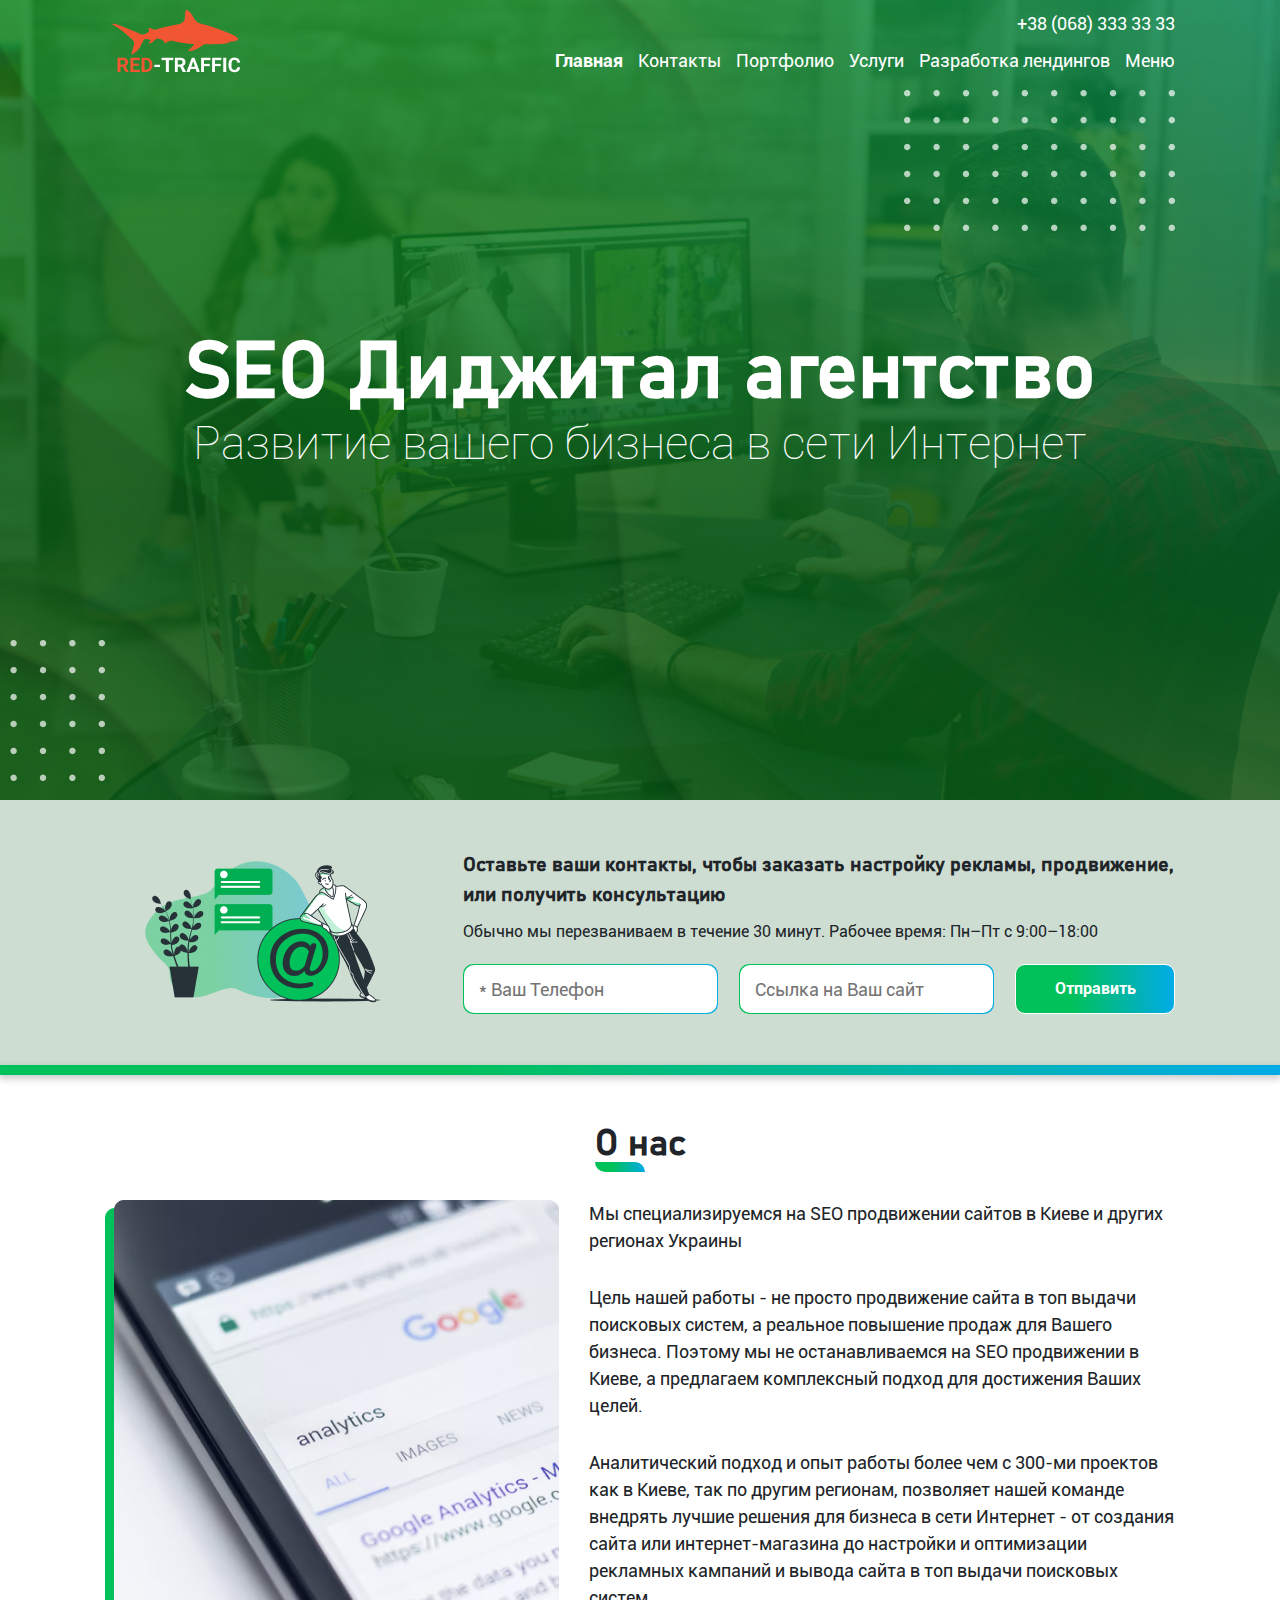
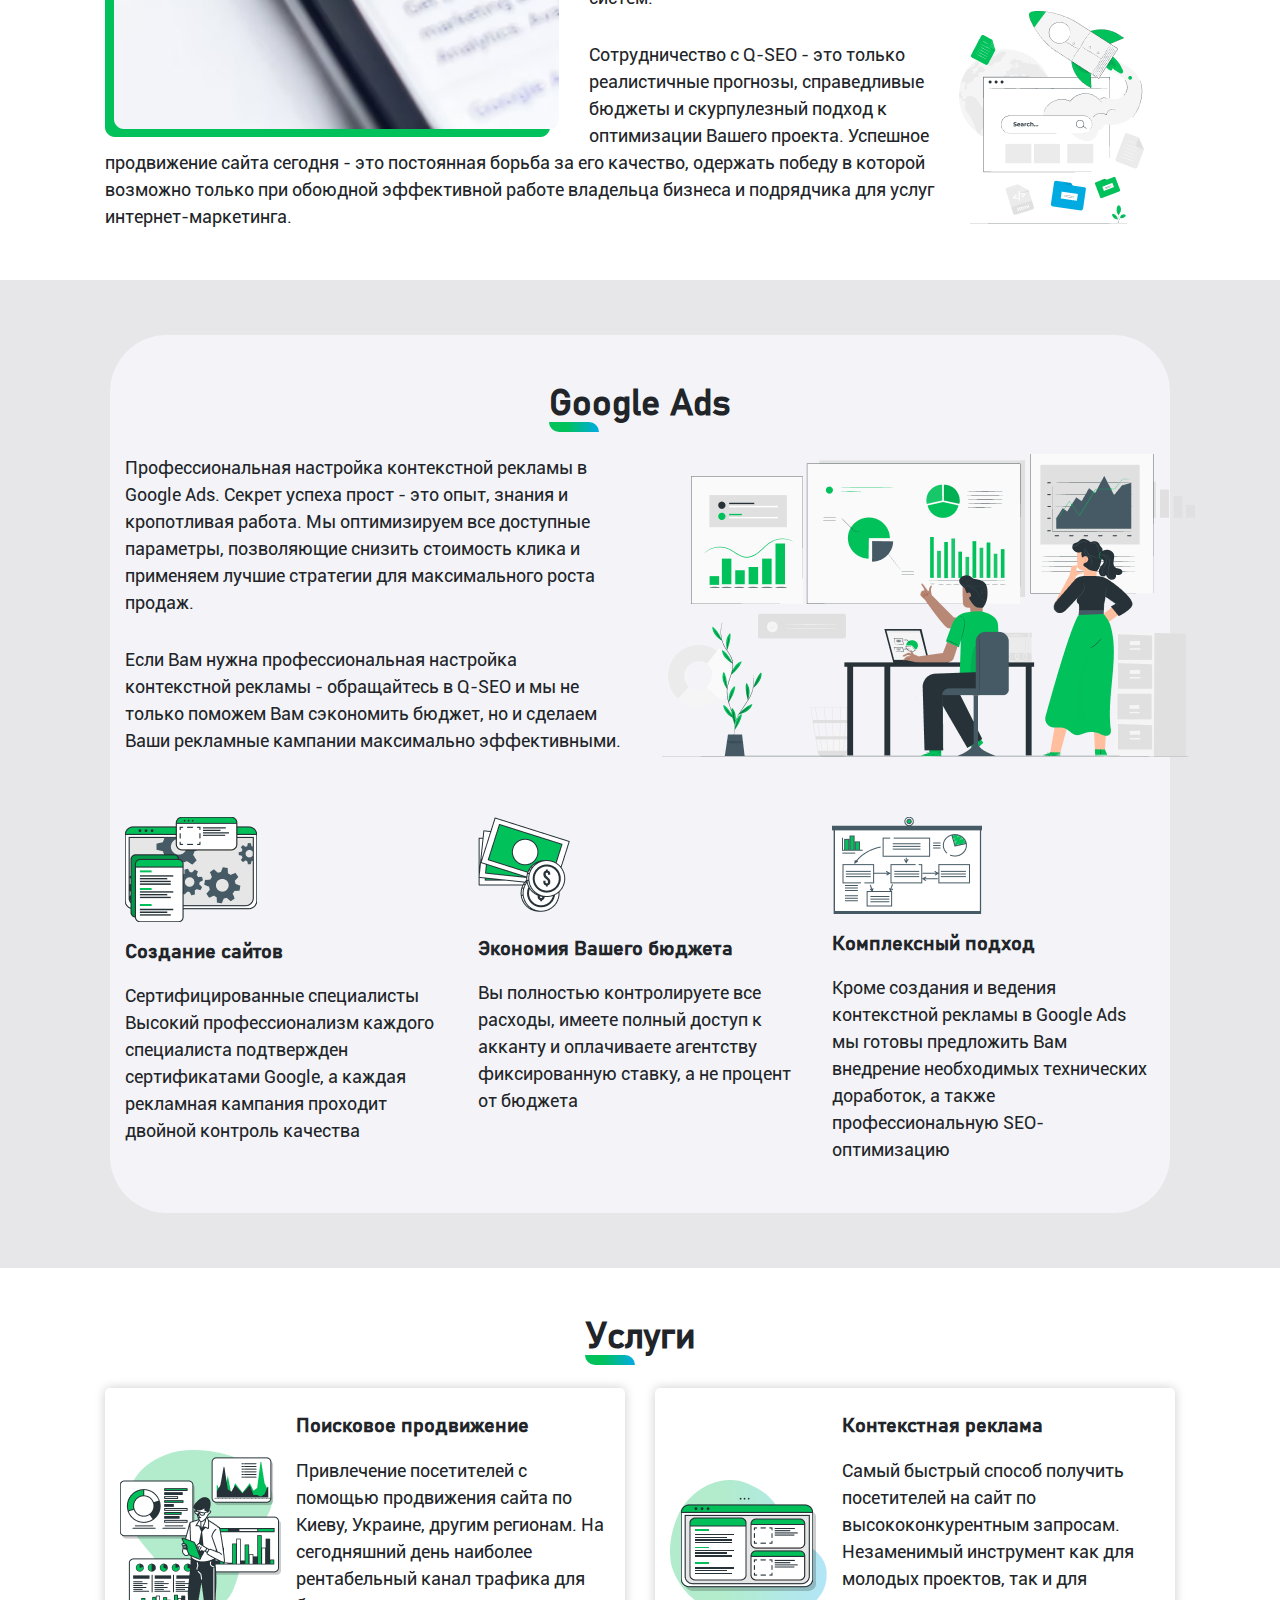
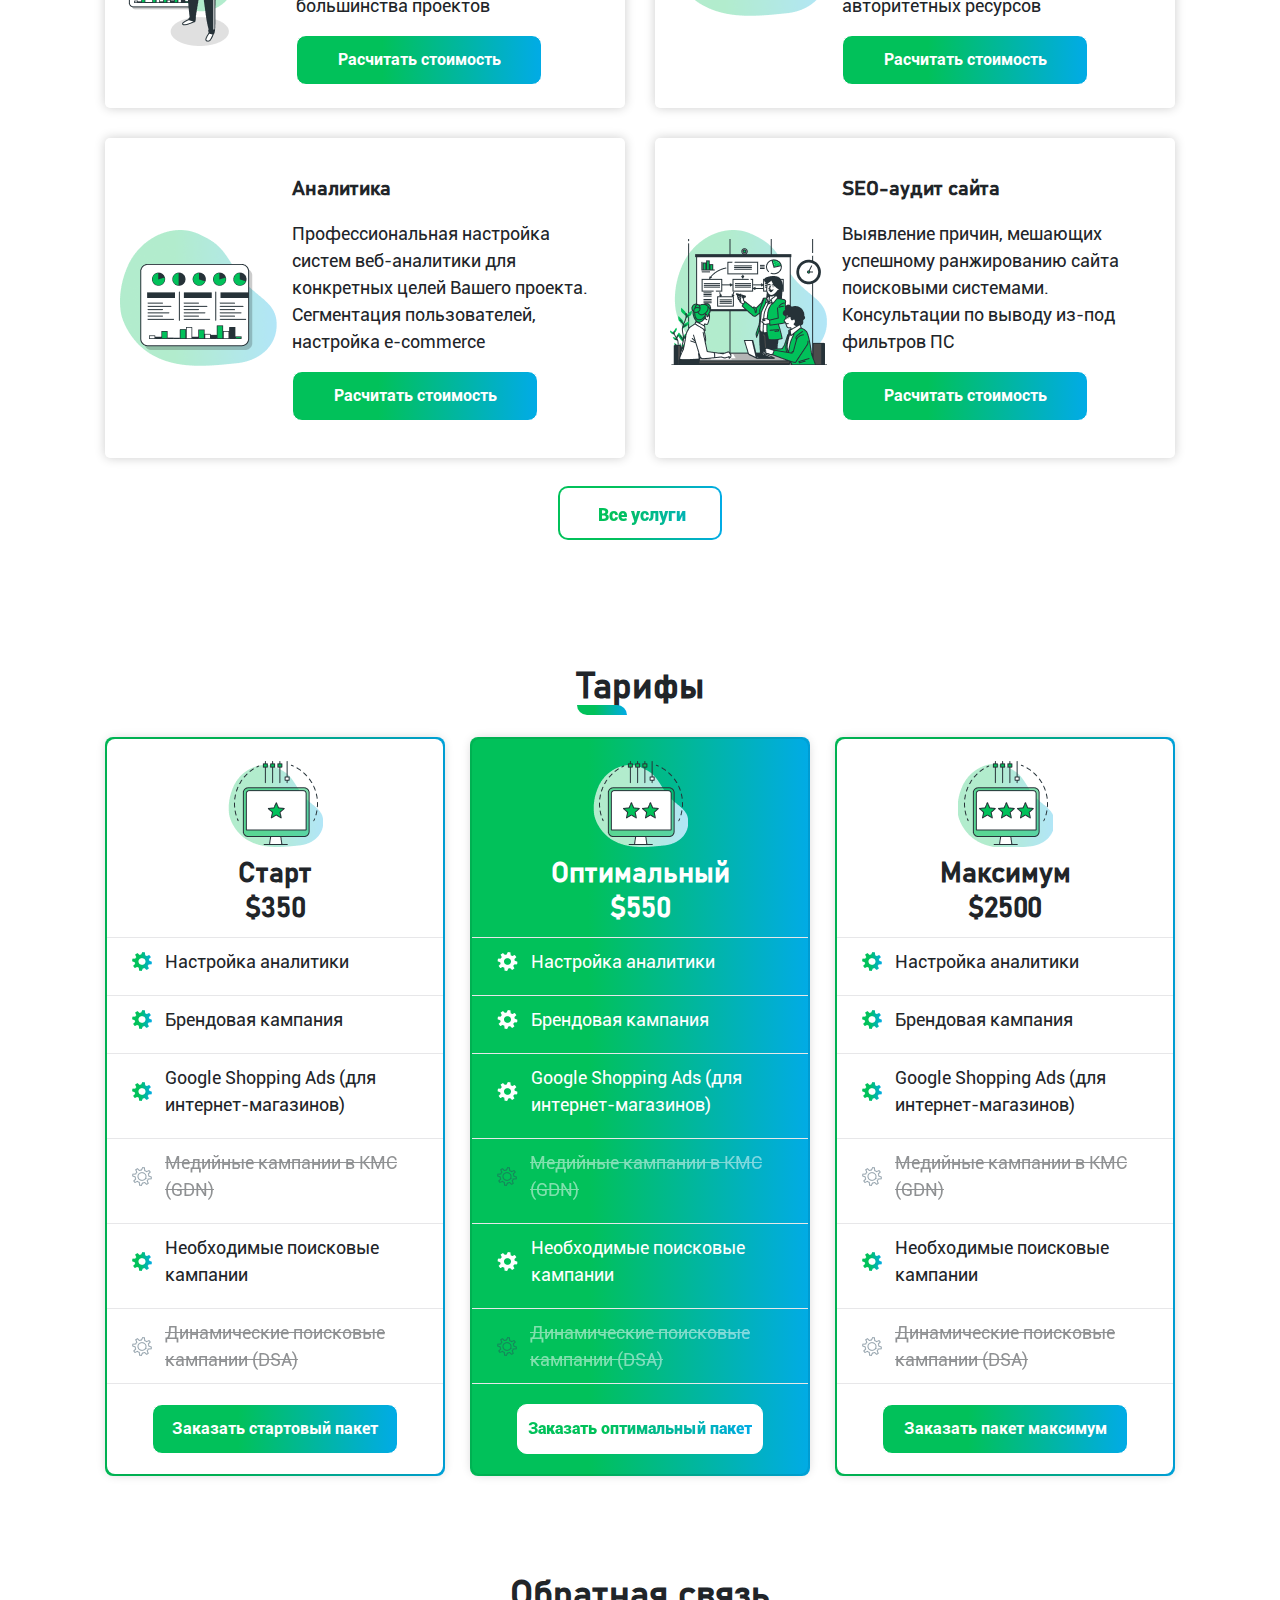
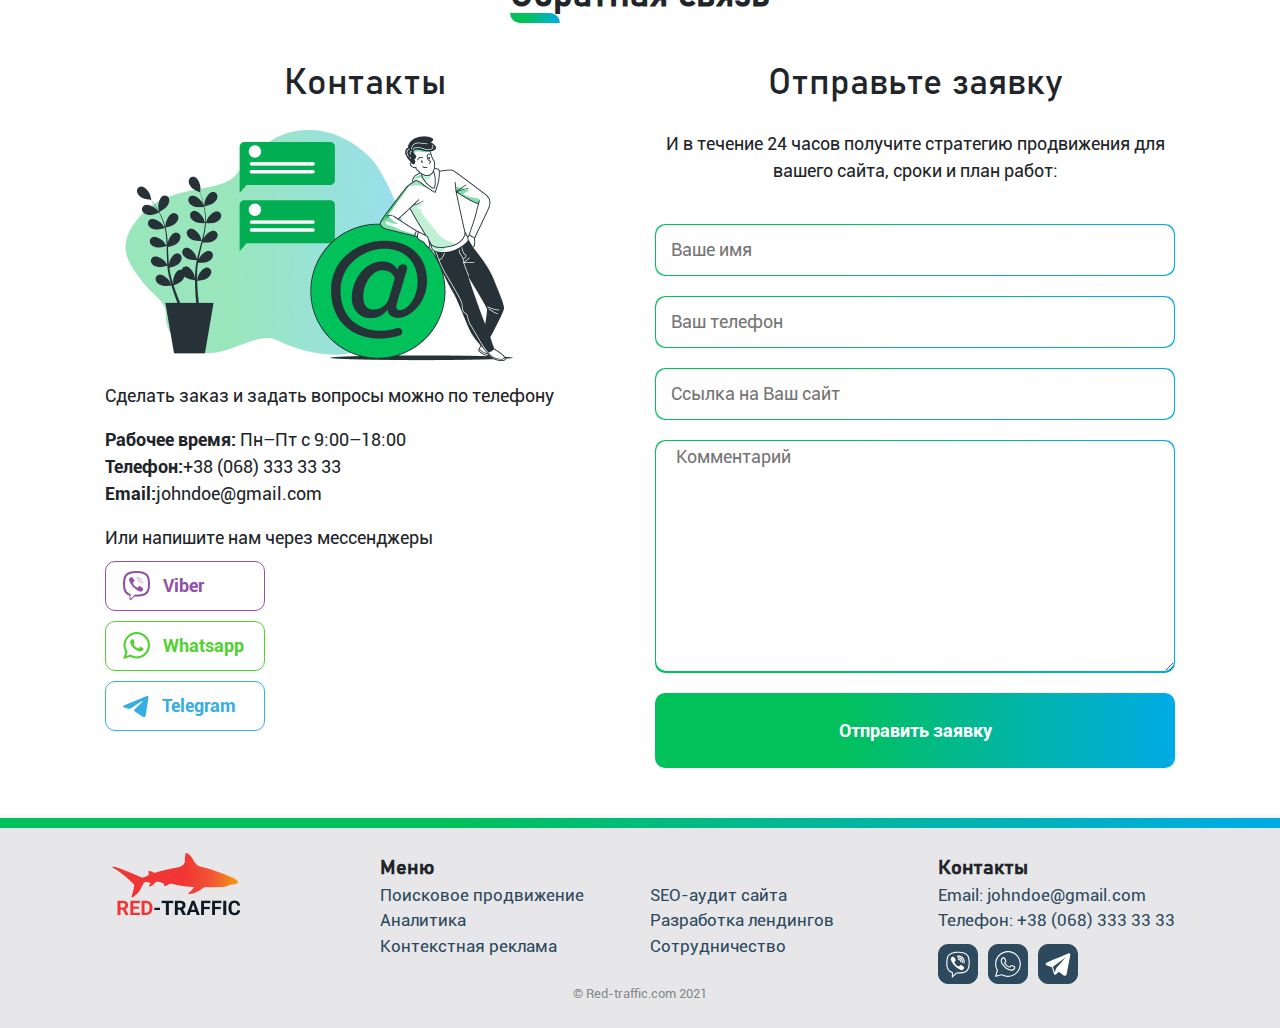
<file: index.html>
<!DOCTYPE html>
<html lang="ru">
  <head>
    <meta charset="UTF-8" />
    <title>Red-Traffic</title>
    <meta
      name="viewport"
      content="width=device-width, initial-scale=1, shrink-to-fit=no"
    />

    <link rel="stylesheet" href="css/dark.css" />
    <!-- <link rel="stylesheet" href="css/simple.css"> -->
    <!-- табы -->
    <!-- 	<link rel="stylesheet" href="css/component.css">
	<link rel="stylesheet" href="css/demo.css"> -->
    <link rel="stylesheet" href="css/animate.css" />
    <link rel="stylesheet" href="css/jquery.arcticmodal-0.3.css" />
    <link rel="stylesheet" href="css/reset.css" />
    <link rel="stylesheet" href="css/all.min.css" />

    <link rel="stylesheet" href="css/owl.carousel.min.css" />
    <link rel="stylesheet" href="css/owl.theme.default.min.css" />

    <link rel="stylesheet" href="css/slick.css" />
    <link rel="stylesheet" href="css/slick-theme.css" />
    <link rel="stylesheet" href="css/bootstrap.css" />
    <link rel="stylesheet" href="fonts/fonts.css" />
    <link rel="stylesheet" href="css/main.css" />
  </head>
  <body>
    <div class="mobile_menu">
      <div class="mobile_menu_close">
        <img src="img/close.png" alt="" />
      </div>
      <div class="menu_item">
        <div class="menu_item_logo">
          <img src="img/logo_white2.png" alt="" />
        </div>
        <div class="menu_item_services_wrap menu_item_services_wrap_main flex">
          <div class="menu_item_services">
            <div class="menu_item_services_title">
              Основное меню
            </div>
            <div class="menu_item_services_nav">
              <ul>
                <li>
                  <a href="index.html">Главная</a>
                </li>
                <li>
                  <a href="">Контакты</a>
                </li>
                <li>
                  <a href="case.html">Портфолио</a>
                </li>
                <li>
                  <a href="services.html">Услуги</a>
                </li>
              </ul>
            </div>
          </div>
        </div>
        <div class="menu_item_services_wrap flex">
          <div class="menu_item_services">
            <div class="menu_item_services_title">
              Услуги Рекламы - Продвижение
            </div>
            <div class="menu_item_services_nav">
              <ul>
                <li>
                  <a href="">Поисковое продвижение1</a>
                </li>
                <li>
                  <a href="">Поисковое продвижение2</a>
                </li>
              </ul>
            </div>
          </div>
          <div class="menu_item_services">
            <div class="menu_item_services_title">
              Услуги по Разработке сайтов
            </div>
            <div class="menu_item_services_nav">
              <ul>
                <li>
                  <a href="lending.html">Разработка лендингов1</a>
                </li>
                <li>
                  <a href="lending.html">Разработка лендингов1</a>
                </li>
              </ul>
            </div>
          </div>
        </div>
      </div>
    </div>
    <header id="header" class="header">
      <div class="container">
        <div class="row">
          <div class="col-2 col-md-3">
            <div class="logo_wrap">
              <img src="img/logo_white2.png" alt="" />
            </div>
          </div>
          <div class="col-10 col-md-9 d-flex justify-content-end">
            <div class="header_wrap">
              <div class="header_conact">
                <a href="">+38 (068) 333 33 33 </a>
              </div>
              <div class="header_menu">
                <ul>
                  <li class="active_menu">
                    <a href="index.html">Главная</a>
                  </li>
                  <li>
                    <a href="">Контакты</a>
                  </li>
                  <li>
                    <a href="case.html">Портфолио</a>
                  </li>
                  <li>
                    <a href="services.html">Услуги</a>
                  </li>
                  <li>
                    <a href="lending.html">Разработка лендингов</a>
                  </li>
                  <li>
                    <a href="" class="menu_open">Меню</a>
                  </li>
                </ul>
              </div>
            </div>
          </div>
        </div>
      </div>
    </header>
    <section
      id="offer"
      class="offer"
      style="
        background: url(img/red-traffic_bg_green-screen.png) no-repeat center
            center/cover,
          url(img/red-traffic_bg_11.jpg) no-repeat center center/cover;
      "
    >
      <div class="container h-100">
        <div class="row h-100">
          <div class="col">
            <div class="offer_wrap h-100">
              <div class="offer_figure1">
                <img src="img/design-element.png" alt="" />
              </div>
              <div class="offer_figure1 offer_figure2">
                <img src="img/design-element.png" alt="" />
              </div>
              <div class="offer_title">
                <h1>SEO Диджитал агентство</h1>
              </div>
              <div class="offer_text">
                Развитие вашего бизнеса в сети Интернет
              </div>
            </div>
          </div>
        </div>
      </div>
    </section>
    <section id="form" class="form">
      <div class="container">
        <div class="row">
          <div class="col">
            <div class="form_wrap">
              <div class="form_wrap_icon">
                <img src="img/form_icon.png" alt="" />
              </div>
              <div class="form_wrap_item">
                <div class="form_item_title">
                  Оставьте ваши контакты, чтобы заказать настройку рекламы,
                  продвижение, или получить консультацию
                </div>
                <div class="form_item_text">
                  Обычно мы перезваниваем в течение 30 минут. Рабочее время:
                  Пн–Пт с 9:00–18:00
                </div>
                <div class="form_item_form form_item_dectop">
                  <div class="wrap_input wrap_input_form">
                    <input type="text" placeholder="* Ваш Телефон" id="test" />
                  </div>
                  <div class="wrap_input wrap_input_form">
                    <input
                      type="text"
                      placeholder="Ссылка на Ваш сайт"
                      id="test"
                    />
                  </div>
                  <div class="button_gradient button_gradient_form">
                    Отправить
                  </div>
                </div>
              </div>
            </div>
          </div>
        </div>
        <div class="row">
          <div class="col">
            <div class="form_item_form form_item_mobile">
              <div class="wrap_input wrap_input_form">
                <input type="text" placeholder="* Ваш Телефон" id="test" />
              </div>
              <div class="wrap_input wrap_input_form">
                <input type="text" placeholder="Ссылка на Ваш сайт" id="test" />
              </div>
              <div class="button_gradient button_gradient_form">Отправить</div>
            </div>
          </div>
        </div>
      </div>
    </section>
    <section id="line_gradient">
      <div class="line_gradient"></div>
    </section>
    <section id="about" class="about">
      <div class="container">
        <div class="row">
          <div class="col">
            <div class="block_title">
              <h3>О нас</h3>
            </div>
          </div>
        </div>
        <div class="row">
          <div class="col">
            <div class="about_wrap">
              <div class="about_wrap_foto">
                <picture>
                  <source
                    media="(min-width: 768px)"
                    srcset="img/about_foto1.jpg"
                  />
                  <source
                    media="(min-width: 576px)"
                    srcset="img/about_foto2.jpg"
                  />
                  <source
                    media="(max-width: 576px)"
                    srcset="img/about_foto3.jpg"
                  />
                  <img src="img/about_foto1.jpg" />
                </picture>
                <!-- <img src="img/ads_icon3.png" alt=""> -->
              </div>

              <div class="about_wrap_text texp_margin">
                <p>
                  Мы специализируемся на SEO продвижении сайтов в Киеве и других
                  регионах Украины
                </p>
                <p>
                  Цель нашей работы - не просто продвижение сайта в топ выдачи
                  поисковых систем, а реальное повышение продаж для Вашего
                  бизнеса. Поэтому мы не останавливаемся на SEO продвижении в
                  Киеве, а предлагаем комплексный подход для достижения Ваших
                  целей.
                </p>

                <p>
                  Аналитический подход и опыт работы более чем с 300-ми проектов
                  как в Киеве, так по другим регионам, позволяет нашей команде
                  внедрять лучшие решения для бизнеса в сети Интернет - от
                  создания сайта или интернет-магазина до настройки и
                  оптимизации рекламных кампаний и вывода сайта в топ выдачи
                  поисковых систем.
                </p>
                <div class="about_wrap_icon">
                  <img src="img/about-icon.png" alt="" />
                </div>
                <p>
                  Сотрудничество с Q-SEO - это только реалистичные прогнозы,
                  справедливые бюджеты и скурпулезный подход к оптимизации
                  Вашего проекта. Успешное продвижение сайта сегодня - это
                  постоянная борьба за его качество, одержать победу в которой
                  возможно только при обоюдной эффективной работе владельца
                  бизнеса и подрядчика для услуг интернет-маркетинга.
                </p>
              </div>
            </div>
          </div>
        </div>
      </div>
    </section>
    <div class="ads_wrap">
      <div class="figur1">
        <img src="img/graphic-right.png" alt="" />
      </div>
      <div class="figur2">
        <img src="img/graphic-left.png" alt="" />
      </div>
      <section id="ads" class="ads">
        <div class="figur3">
          <img src="img/pie-left.png" alt="" />
        </div>
        <div class="figur4">
          <img src="img/pie-right.png" alt="" />
        </div>
        <div class="container">
          <div class="row">
            <div class="col">
              <div class="block_title">
                <h3>Google Ads</h3>
              </div>
            </div>
          </div>
          <div class="row">
            <div class="col-lg-6 order-lg-1 order-12">
              <div class="ads_text_wrap about_wrap_text texp_margin">
                <p>
                  Профессиональная настройка контекстной рекламы в Google Ads.
                  Секрет успеха прост - это опыт, знания и кропотливая работа.
                  Мы оптимизируем все доступные параметры, позволяющие снизить
                  стоимость клика и применяем лучшие стратегии для максимального
                  роста продаж.
                </p>
                <p>
                  Если Вам нужна профессиональная настройка контекстной рекламы
                  - обращайтесь в Q-SEO и мы не только поможем Вам сэкономить
                  бюджет, но и сделаем Ваши рекламные кампании максимально
                  эффективными.
                </p>
              </div>
            </div>
            <div class="col-lg-6 order-lg-12 order-1">
              <div class="ads_img_wrap">
                <img src="img/google-ads_image.png" alt="" />
              </div>
            </div>
          </div>
          <div class="row">
            <div class="col-lg-4">
              <div class="ads_card_wrap">
                <div class="ads_card_icon">
                  <img src="img/ads_icon1.png" alt="" />
                </div>
                <div class="ads_card_desc_wrap">
                  <div class="ads_card_ititle">Создание сайтов</div>
                  <div class="ads_card_text">
                    Сертифицированные специалисты Высокий профессионализм
                    каждого специалиста подтвержден сертификатами Google, а
                    каждая рекламная кампания проходит двойной контроль качества
                  </div>
                </div>
              </div>
            </div>
            <div class="col-lg-4">
              <div class="ads_card_wrap">
                <div class="ads_card_icon">
                  <img src="img/ads_icon2.png" alt="" />
                </div>
                <div class="ads_card_desc_wrap">
                  <div class="ads_card_ititle">Экономия Вашего бюджета</div>
                  <div class="ads_card_text">
                    Вы полностью контролируете все расходы, имеете полный доступ
                    к акканту и оплачиваете агентству фиксированную ставку, а не
                    процент от бюджета
                  </div>
                </div>
              </div>
            </div>
            <div class="col-lg-4">
              <div class="ads_card_wrap">
                <div class="ads_card_icon">
                  <img src="img/ads_icon3.png" alt="" />
                </div>
                <div class="ads_card_desc_wrap">
                  <div class="ads_card_ititle">Комплексный подход</div>
                  <div class="ads_card_text">
                    Кроме создания и ведения контекстной рекламы в Google Ads мы
                    готовы предложить Вам внедрение необходимых технических
                    доработок, а также профессиональную SEO-оптимизацию
                  </div>
                </div>
              </div>
            </div>
          </div>
        </div>
      </section>
    </div>
    <section id="services" class="services">
      <div class="container">
        <div class="row">
          <div class="col">
            <div class="block_title">
              <h3>Услуги</h3>
            </div>
          </div>
        </div>
        <div class="row">
          <div class="col-md-6 mt-lg-0 mt-4">
            <div class="services_block">
              <div class="services_icon">
                <img src="img/serv-icon1.png" alt="" />
              </div>
              <div class="services_text">
                <div class="services_text_title">Поисковое продвижение</div>
                <div class="services_text_description">
                  Привлечение посетителей с помощью продвижения сайта по Киеву,
                  Украине, другим регионам. На сегодняшний день наиболее
                  рентабельный канал трафика для большинства проектов
                </div>
                <div class="button_gradient">Расчитать стоимость</div>
              </div>
            </div>
          </div>
          <div class="col-md-6 mt-lg-0 mt-4">
            <div class="services_block">
              <div class="services_icon">
                <img src="img/serv-icon2.png" alt="" />
              </div>
              <div class="services_text">
                <div class="services_text_title">Контекстная реклама</div>
                <div class="services_text_description">
                  Самый быстрый способ получить посетителей на сайт по
                  высококонкурентным запросам. Незаменимый инструмент как для
                  молодых проектов, так и для авторитетных ресурсов
                </div>
                <div class="button_gradient">Расчитать стоимость</div>
              </div>
            </div>
          </div>
          <div class="col-md-6 mt-lg-0 mt-4">
            <div class="services_block">
              <div class="services_icon">
                <img src="img/serv-icon3.png" alt="" />
              </div>
              <div class="services_text">
                <div class="services_text_title">Аналитика</div>
                <div class="services_text_description">
                  Профессиональная настройка систем веб-аналитики для конкретных
                  целей Вашего проекта. Сегментация пользователей, настройка
                  e-commerce
                </div>
                <div class="button_gradient">Расчитать стоимость</div>
              </div>
            </div>
          </div>
          <div class="col-md-6 mt-lg-0 mt-4">
            <div class="services_block">
              <div class="services_icon">
                <img src="img/serv-icon4.png" alt="" />
              </div>
              <div class="services_text">
                <div class="services_text_title">SEO-аудит сайта</div>
                <div class="services_text_description">
                  Выявление причин, мешающих успешному ранжированию сайта
                  поисковыми системами. Консультации по выводу из-под фильтров
                  ПС
                </div>
                <div class="button_gradient">Расчитать стоимость</div>
              </div>
            </div>
          </div>
        </div>
        <div class="row">
          <div class="col">
            <div class="servise_all_btn_wrap">
              <div class="btn_gradient_white">
                <span>Все услуги</span>
              </div>
            </div>
          </div>
        </div>
      </div>
    </section>
    <section id="price" class="price">
      <div class="container">
        <div class="row">
          <div class="col">
            <div class="block_title">
              <h3>Тарифы</h3>
            </div>
          </div>
        </div>
        <div class="row">
          <div class="col">
            <div class="price_card_wrap flex">
              <div class="price_card_bg">
                <div class="price_card price_card__white">
                  <div class="price_icon">
                    <img src="img/tarifs-1.png" alt="" />
                  </div>
                  <div class="price_tarif price_text_config">Старт</div>
                  <div class="price_number price_text_config">$350</div>
                  <div class="price_list">
                    <div class="price_list_line"></div>
                    <div class="price_list_item flex">
                      <div class="list_item_icon">
                        <img src="img/westerenca_color.png" alt="" />
                      </div>
                      <div class="list_item_text">Настройка аналитики</div>
                    </div>
                  </div>
                  <div class="price_list">
                    <div class="price_list_line"></div>
                    <div class="price_list_item flex">
                      <div class="list_item_icon">
                        <img src="img/westerenca_color.png" alt="" />
                      </div>
                      <div class="list_item_text">Брендовая кампания</div>
                    </div>
                  </div>
                  <div class="price_list">
                    <div class="price_list_line"></div>
                    <div class="price_list_item flex">
                      <div class="list_item_icon">
                        <img src="img/westerenca_color.png" alt="" />
                      </div>
                      <div class="list_item_text">
                        Google Shopping Ads (для интернет-магазинов)
                      </div>
                    </div>
                  </div>
                  <div class="price_list not_active">
                    <div class="price_list_line"></div>
                    <div class="price_list_item flex">
                      <div class="list_item_icon">
                        <img src="img/westerenca_grey.png" alt="" />
                      </div>
                      <div class="list_item_text">
                        Медийные кампании в КМС (GDN)
                      </div>
                    </div>
                  </div>
                  <div class="price_list">
                    <div class="price_list_line"></div>
                    <div class="price_list_item flex">
                      <div class="list_item_icon">
                        <img src="img/westerenca_color.png" alt="" />
                      </div>
                      <div class="list_item_text">
                        Необходимые поисковые кампании
                      </div>
                    </div>
                  </div>
                  <div class="price_list not_active">
                    <div class="price_list_line"></div>
                    <div class="price_list_item flex">
                      <div class="list_item_icon">
                        <img src="img/westerenca_grey.png" alt="" />
                      </div>
                      <div class="list_item_text">
                        Динамические поисковые кампании (DSA)
                      </div>
                    </div>
                    <div class="price_list_line"></div>
                  </div>
                  <div class="button_gradient">Заказать стартовый пакет</div>
                </div>
              </div>

              <div class="price_card_bg">
                <div class="price_card price_card__color">
                  <div class="price_icon">
                    <img src="img/tarifs-2.png" alt="" />
                  </div>
                  <div class="price_tarif price_text_config">Оптимальный</div>
                  <div class="price_number price_text_config">$550</div>
                  <div class="price_list">
                    <div class="price_list_line"></div>
                    <div class="price_list_item flex">
                      <div class="list_item_icon">
                        <img src="img/westerenca_whith.png" alt="" />
                      </div>
                      <div class="list_item_text">Настройка аналитики</div>
                    </div>
                  </div>
                  <div class="price_list">
                    <div class="price_list_line"></div>
                    <div class="price_list_item flex">
                      <div class="list_item_icon">
                        <img src="img/westerenca_whith.png" alt="" />
                      </div>
                      <div class="list_item_text">Брендовая кампания</div>
                    </div>
                  </div>
                  <div class="price_list">
                    <div class="price_list_line"></div>
                    <div class="price_list_item flex">
                      <div class="list_item_icon">
                        <img src="img/westerenca_whith.png" alt="" />
                      </div>
                      <div class="list_item_text">
                        Google Shopping Ads (для интернет-магазинов)
                      </div>
                    </div>
                  </div>
                  <div class="price_list not_active">
                    <div class="price_list_line"></div>
                    <div class="price_list_item flex">
                      <div class="list_item_icon">
                        <img src="img/westerenca_grey.png" alt="" />
                      </div>
                      <div class="list_item_text">
                        Медийные кампании в КМС (GDN)
                      </div>
                    </div>
                  </div>
                  <div class="price_list">
                    <div class="price_list_line"></div>
                    <div class="price_list_item flex">
                      <div class="list_item_icon">
                        <img src="img/westerenca_whith.png" alt="" />
                      </div>
                      <div class="list_item_text">
                        Необходимые поисковые кампании
                      </div>
                    </div>
                  </div>
                  <div class="price_list not_active">
                    <div class="price_list_line"></div>
                    <div class="price_list_item flex">
                      <div class="list_item_icon">
                        <img src="img/westerenca_grey.png" alt="" />
                      </div>
                      <div class="list_item_text">
                        Динамические поисковые кампании (DSA)
                      </div>
                    </div>
                    <div class="price_list_line"></div>
                  </div>
                  <div class="button_gradient">
                    <span>Заказать оптимальный пакет</span>
                  </div>
                </div>
              </div>

              <div class="price_card_bg">
                <div class="price_card price_card__white">
                  <div class="price_icon">
                    <img src="img/tarifs-3.png" alt="" />
                  </div>
                  <div class="price_tarif price_text_config">Максимум</div>
                  <div class="price_number price_text_config">$2500</div>
                  <div class="price_list">
                    <div class="price_list_line"></div>
                    <div class="price_list_item flex">
                      <div class="list_item_icon">
                        <img src="img/westerenca_color.png" alt="" />
                      </div>
                      <div class="list_item_text">Настройка аналитики</div>
                    </div>
                  </div>
                  <div class="price_list">
                    <div class="price_list_line"></div>
                    <div class="price_list_item flex">
                      <div class="list_item_icon">
                        <img src="img/westerenca_color.png" alt="" />
                      </div>
                      <div class="list_item_text">Брендовая кампания</div>
                    </div>
                  </div>
                  <div class="price_list">
                    <div class="price_list_line"></div>
                    <div class="price_list_item flex">
                      <div class="list_item_icon">
                        <img src="img/westerenca_color.png" alt="" />
                      </div>
                      <div class="list_item_text">
                        Google Shopping Ads (для интернет-магазинов)
                      </div>
                    </div>
                  </div>
                  <div class="price_list not_active">
                    <div class="price_list_line"></div>
                    <div class="price_list_item flex">
                      <div class="list_item_icon">
                        <img src="img/westerenca_grey.png" alt="" />
                      </div>
                      <div class="list_item_text">
                        Медийные кампании в КМС (GDN)
                      </div>
                    </div>
                  </div>
                  <div class="price_list">
                    <div class="price_list_line"></div>
                    <div class="price_list_item flex">
                      <div class="list_item_icon">
                        <img src="img/westerenca_color.png" alt="" />
                      </div>
                      <div class="list_item_text">
                        Необходимые поисковые кампании
                      </div>
                    </div>
                  </div>
                  <div class="price_list not_active">
                    <div class="price_list_line"></div>
                    <div class="price_list_item flex">
                      <div class="list_item_icon">
                        <img src="img/westerenca_grey.png" alt="" />
                      </div>
                      <div class="list_item_text">
                        Динамические поисковые кампании (DSA)
                      </div>
                    </div>
                    <div class="price_list_line"></div>
                  </div>
                  <div class="button_gradient">Заказать пакет максимум</div>
                </div>
              </div>
            </div>
          </div>
        </div>
      </div>
    </section>
    <section id="feed_back" class="feed_back">
      <div class="container">
        <div class="row">
          <div class="col">
            <div class="block_title">
              <h3>Обратная связь</h3>
            </div>
          </div>
        </div>
        <div class="row">
          <div class="col-md-6">
            <div class="feed_back_wrap">
              <div class="feed_back_title">Контакты</div>
              <div class="feed_back_icon">
                <img src="img/fed_back.png" alt="" />
              </div>
              <div class="feed_back_text">
                Сделать заказ и задать вопросы можно по телефону
              </div>
              <div class="feed_back_descr">
                <div class="feed_back_descr_item">
                  <span>Рабочее время:</span> Пн–Пт с 9:00–18:00
                </div>
                <div class="feed_back_descr_item">
                  <span>Телефон:</span>+38 (068) 333 33 33
                </div>
                <div class="feed_back_descr_item">
                  <span>Email:</span>johndoe@gmail.com
                </div>
              </div>
              <div class="feed_back_text">
                Или напишите нам через мессенджеры
              </div>
              <div class="feed_back_sosial">
                <div class="feed_back_sosial_item viber_color">
                  <div class="feed_back_sosial_icon">
                    <img src="img/viber_logo.png" alt="" />
                  </div>
                  <div class="feed_back_sosial_text">Viber</div>
                </div>
                <div class="feed_back_sosial_item whatsapp_color">
                  <div class="feed_back_sosial_icon">
                    <img src="img/whatsapp_logo.png" alt="" />
                  </div>
                  <div class="feed_back_sosial_text">Whatsapp</div>
                </div>
                <div class="feed_back_sosial_item telegram_color">
                  <div class="feed_back_sosial_icon">
                    <img src="img/telegram-logo.png" alt="" />
                  </div>
                  <div class="feed_back_sosial_text">Telegram</div>
                </div>
              </div>
            </div>
          </div>
          <div class="col-md-6">
            <div class="feed_back_wrap">
              <div class="feed_back_title">Отправьте заявку</div>
              <div class="feed_back_text text-center otstyp_text_form">
                И в течение 24 часов получите стратегию продвижения для вашего
                сайта, сроки и план работ:
              </div>
              <div class="feed_back_form">
                <div class="wrap_input">
                  <input type="text" placeholder="Ваше имя" id="test" />
                </div>
                <div class="wrap_input">
                  <input type="text" placeholder="Ваш телефон" id="test" />
                </div>
                <div class="wrap_input">
                  <input
                    type="text"
                    placeholder="Ссылка на Ваш сайт"
                    id="test"
                  />
                </div>
                <div class="wrap_input wrap_input_teatarea">
                  <textarea
                    name=""
                    id=""
                    cols="30"
                    rows="10"
                    placeholder="Комментарий"
                  ></textarea>
                </div>

                <button class="form_btn">Отправить заявку</button>
              </div>
            </div>
          </div>
        </div>
      </div>
    </section>
    <section id="line_gradient">
      <div class="line_gradient"></div>
    </section>

    <footer id="footer" class="footer">
      <div class="container">
        <div class="row">
          <div
            class="col-12 col-sm-3 justify-content-center justify-content-sm-start"
          >
            <div class="footer_logo">
              <img src="img/logo.png" alt="" />
            </div>
          </div>
          <div class="col-lg-6 col-md-5 col-sm-4 d-sm-block d-none">
            <div class="footer_menu_wrap">
              <div class="footer_title">Меню</div>
              <ul>
                <li>
                  <a href="">Поисковое продвижение</a>
                </li>
                <li>
                  <a href="">Аналитика</a>
                </li>
                <li>
                  <a href="">Контекстная реклама</a>
                </li>
                <li>
                  <a href="">SEO-аудит сайта</a>
                </li>
                <li>
                  <a href="">Разработка лендингов</a>
                </li>
                <li>
                  <a href="">Сотрудничество</a>
                </li>
              </ul>
            </div>
          </div>

          <div
            class="col-lg-3 col-md-4 justify-content-sm-end d-flex col-sm-5 col-12 justify-content-center"
          >
            <div class="footer_contact_wrap">
              <div class="footer_title">Контакты</div>
              <div class="footer_contact_text">Email: johndoe@gmail.com</div>
              <div class="footer_contact_text">
                Телефон: +38 (068) 333 33 33
              </div>

              <div class="footer_contact_sosial d-flex">
                <a class="sosial_item">
                  <svg
                    fill="#fff"
                    xmlns="http://www.w3.org/2000/svg"
                    viewBox="0 0 50 50"
                    width="150px"
                    height="150px"
                  >
                    <path
                      d="M 24.425781 3 C 23.0625 3.007813 21.695313 3.089844 20.316406 3.257813 C 17.679688 3.582031 15.066406 4.121094 12.558594 5.273438 C 8.570313 7.105469 5.742188 10.214844 4.921875 14.734375 C 4.574219 16.640625 4.292969 18.574219 4.132813 20.519531 C 3.824219 24.296875 4.015625 28.085938 5.085938 31.808594 C 5.929688 34.742188 7.484375 37.378906 10.207031 39.089844 C 11.359375 39.8125 12.878906 40.164063 13.671875 40.53125 C 13.894531 40.636719 13.949219 40.699219 13.960938 40.714844 C 13.972656 40.726563 14.003906 40.753906 14 40.988281 C 13.972656 43.378906 14 48.003906 14 48.003906 L 14.003906 49 L 15.789063 49 L 16.078125 48.71875 C 16.078125 48.71875 20.613281 44.355469 22.253906 42.558594 C 22.550781 42.238281 22.703125 42.058594 22.734375 42.039063 C 22.761719 42.019531 22.714844 42.007813 23.019531 42 C 25.171875 41.957031 27.320313 41.875 29.46875 41.757813 C 32.300781 41.601563 35.1875 41.332031 37.964844 40.171875 C 40.382813 39.160156 42.402344 37.507813 43.625 35.03125 C 44.875 32.492188 45.542969 29.800781 45.792969 27.015625 C 46.207031 22.378906 46.0625 17.734375 44.78125 13.15625 C 44.027344 10.472656 42.511719 8.203125 40.1875 6.601563 C 37.40625 4.6875 34.269531 3.96875 31.199219 3.511719 C 29.40625 3.246094 27.601563 3.070313 25.789063 3.015625 C 25.335938 3.003906 24.882813 2.996094 24.425781 3 Z M 25.734375 5.015625 C 27.457031 5.0625 29.179688 5.230469 30.90625 5.488281 C 33.867188 5.929688 36.660156 6.601563 39.054688 8.25 C 40.996094 9.585938 42.207031 11.390625 42.855469 13.691406 C 44.050781 17.972656 44.203125 22.359375 43.800781 26.839844 C 43.570313 29.421875 42.957031 31.855469 41.828125 34.148438 C 40.832031 36.171875 39.277344 37.457031 37.191406 38.328125 C 34.769531 39.339844 32.136719 39.609375 29.363281 39.761719 C 27.238281 39.878906 25.109375 39.957031 22.980469 40 C 22.445313 40.011719 21.921875 40.152344 21.550781 40.425781 C 21.179688 40.699219 21.011719 40.953125 20.78125 41.203125 C 19.609375 42.484375 17.273438 44.738281 16 45.972656 C 15.992188 44.480469 15.980469 42.675781 16 41.011719 C 16.007813 40.5 15.890625 39.976563 15.597656 39.5625 C 15.304688 39.148438 14.902344 38.898438 14.515625 38.71875 C 13.386719 38.195313 11.910156 37.796875 11.269531 37.394531 C 9.03125 35.988281 7.761719 33.878906 7.007813 31.253906 C 6.019531 27.820313 5.832031 24.285156 6.125 20.6875 C 6.28125 18.820313 6.550781 16.949219 6.890625 15.09375 C 7.601563 11.183594 9.835938 8.722656 13.390625 7.089844 C 15.636719 6.058594 18.035156 5.550781 20.5625 5.242188 C 22.285156 5.03125 24.007813 4.964844 25.734375 5.015625 Z M 26.15625 10 C 25.332031 10 24.53125 10.09375 23.753906 10.265625 C 23.21875 10.390625 22.878906 10.925781 23 11.464844 C 23.121094 12.003906 23.660156 12.339844 24.199219 12.21875 C 24.828125 12.074219 25.484375 12 26.15625 12 C 31.039063 12 34.976563 15.9375 34.976563 20.816406 C 34.976563 21.492188 34.902344 22.148438 34.757813 22.78125 C 34.636719 23.316406 34.972656 23.855469 35.511719 23.976563 C 36.050781 24.097656 36.585938 23.757813 36.707031 23.21875 C 36.882813 22.445313 36.976563 21.644531 36.976563 20.816406 C 36.976563 14.855469 32.121094 10 26.15625 10 Z M 16.179688 12.003906 C 16.015625 11.996094 15.847656 12.007813 15.671875 12.046875 C 13.855469 12.449219 12.050781 13.765625 12 16.117188 C 12.050781 16.445313 12.046875 16.796875 12.167969 17.09375 C 12.761719 18.546875 13.277344 20.046875 14.019531 21.421875 C 17.632813 28.101563 23.097656 32.746094 30.0625 35.695313 C 30.894531 36.046875 31.753906 36.121094 32.59375 35.769531 C 33.75 35.289063 34.730469 34.546875 35.382813 33.480469 C 36.277344 32.015625 36.289063 31 34.816406 29.917969 C 33.851563 29.207031 32.902344 28.476563 31.925781 27.78125 C 30.4375 26.726563 28.828125 26.542969 27.71875 28.394531 C 27.660156 28.488281 27.574219 28.566406 27.5 28.644531 C 26.929688 29.25 26.230469 29.398438 25.488281 29.09375 C 22.671875 27.933594 20.496094 26.0625 19.183594 23.277344 C 18.410156 21.640625 18.621094 20.820313 20.066406 19.730469 C 20.210938 19.625 20.347656 19.511719 20.480469 19.390625 C 21.113281 18.8125 21.28125 18.125 20.90625 17.347656 C 20.058594 15.574219 18.929688 13.992188 17.5 12.628906 C 17.113281 12.261719 16.671875 12.03125 16.179688 12.003906 Z M 26.140625 13 C 25.699219 13 25.261719 13.035156 24.832031 13.109375 C 24.46875 13.15625 24.160156 13.398438 24.027344 13.738281 C 23.894531 14.082031 23.960938 14.46875 24.195313 14.75 C 24.433594 15.027344 24.808594 15.15625 25.167969 15.078125 C 25.480469 15.027344 25.808594 15 26.140625 15 C 29.390625 15 32 17.609375 32 20.859375 C 32 21.191406 31.972656 21.519531 31.921875 21.832031 C 31.84375 22.191406 31.972656 22.566406 32.25 22.804688 C 32.53125 23.039063 32.917969 23.105469 33.261719 22.972656 C 33.601563 22.839844 33.84375 22.53125 33.890625 22.167969 C 33.964844 21.738281 34 21.300781 34 20.859375 C 34 16.53125 30.46875 13 26.140625 13 Z M 26 16 C 25.640625 15.996094 25.304688 16.183594 25.121094 16.496094 C 24.941406 16.808594 24.941406 17.191406 25.121094 17.503906 C 25.304688 17.816406 25.640625 18.003906 26 18 C 27.667969 18 29 19.332031 29 21 C 28.996094 21.359375 29.183594 21.695313 29.496094 21.878906 C 29.808594 22.058594 30.191406 22.058594 30.503906 21.878906 C 30.816406 21.695313 31.003906 21.359375 31 21 C 31 18.25 28.75 16 26 16 Z"
                    />
                  </svg>
                </a>
                <a class="sosial_item">
                  <svg
                    fill="#fff"
                    xmlns="http://www.w3.org/2000/svg"
                    viewBox="0 0 50 50"
                    width="150px"
                    height="150px"
                  >
                    <path
                      d="M 25 2 C 12.309534 2 2 12.309534 2 25 C 2 29.079097 3.1186875 32.88588 4.984375 36.208984 L 2.0371094 46.730469 A 1.0001 1.0001 0 0 0 3.2402344 47.970703 L 14.210938 45.251953 C 17.434629 46.972929 21.092591 48 25 48 C 37.690466 48 48 37.690466 48 25 C 48 12.309534 37.690466 2 25 2 z M 25 4 C 36.609534 4 46 13.390466 46 25 C 46 36.609534 36.609534 46 25 46 C 21.278025 46 17.792121 45.029635 14.761719 43.333984 A 1.0001 1.0001 0 0 0 14.033203 43.236328 L 4.4257812 45.617188 L 7.0019531 36.425781 A 1.0001 1.0001 0 0 0 6.9023438 35.646484 C 5.0606869 32.523592 4 28.890107 4 25 C 4 13.390466 13.390466 4 25 4 z M 16.642578 13 C 16.001539 13 15.086045 13.23849 14.333984 14.048828 C 13.882268 14.535548 12 16.369511 12 19.59375 C 12 22.955271 14.331391 25.855848 14.613281 26.228516 L 14.615234 26.228516 L 14.615234 26.230469 C 14.588494 26.195329 14.973031 26.752191 15.486328 27.419922 C 15.999626 28.087653 16.717405 28.96464 17.619141 29.914062 C 19.422612 31.812909 21.958282 34.007419 25.105469 35.349609 C 26.554789 35.966779 27.698179 36.339417 28.564453 36.611328 C 30.169845 37.115426 31.632073 37.038799 32.730469 36.876953 C 33.55263 36.755876 34.456878 36.361114 35.351562 35.794922 C 36.246248 35.22873 37.12309 34.524722 37.509766 33.455078 C 37.786772 32.688244 37.927591 31.979598 37.978516 31.396484 C 38.003976 31.104927 38.007211 30.847602 37.988281 30.609375 C 37.969311 30.371148 37.989581 30.188664 37.767578 29.824219 C 37.302009 29.059804 36.774753 29.039853 36.224609 28.767578 C 35.918939 28.616297 35.048661 28.191329 34.175781 27.775391 C 33.303883 27.35992 32.54892 26.991953 32.083984 26.826172 C 31.790239 26.720488 31.431556 26.568352 30.914062 26.626953 C 30.396569 26.685553 29.88546 27.058933 29.587891 27.5 C 29.305837 27.918069 28.170387 29.258349 27.824219 29.652344 C 27.819619 29.649544 27.849659 29.663383 27.712891 29.595703 C 27.284761 29.383815 26.761157 29.203652 25.986328 28.794922 C 25.2115 28.386192 24.242255 27.782635 23.181641 26.847656 L 23.181641 26.845703 C 21.603029 25.455949 20.497272 23.711106 20.148438 23.125 C 20.171937 23.09704 20.145643 23.130901 20.195312 23.082031 L 20.197266 23.080078 C 20.553781 22.728924 20.869739 22.309521 21.136719 22.001953 C 21.515257 21.565866 21.68231 21.181437 21.863281 20.822266 C 22.223954 20.10644 22.02313 19.318742 21.814453 18.904297 L 21.814453 18.902344 C 21.828863 18.931014 21.701572 18.650157 21.564453 18.326172 C 21.426943 18.001263 21.251663 17.580039 21.064453 17.130859 C 20.690033 16.232501 20.272027 15.224912 20.023438 14.634766 L 20.023438 14.632812 C 19.730591 13.937684 19.334395 13.436908 18.816406 13.195312 C 18.298417 12.953717 17.840778 13.022402 17.822266 13.021484 L 17.820312 13.021484 C 17.450668 13.004432 17.045038 13 16.642578 13 z M 16.642578 15 C 17.028118 15 17.408214 15.004701 17.726562 15.019531 C 18.054056 15.035851 18.033687 15.037192 17.970703 15.007812 C 17.906713 14.977972 17.993533 14.968282 18.179688 15.410156 C 18.423098 15.98801 18.84317 16.999249 19.21875 17.900391 C 19.40654 18.350961 19.582292 18.773816 19.722656 19.105469 C 19.863021 19.437122 19.939077 19.622295 20.027344 19.798828 L 20.027344 19.800781 L 20.029297 19.802734 C 20.115837 19.973483 20.108185 19.864164 20.078125 19.923828 C 19.867096 20.342656 19.838461 20.445493 19.625 20.691406 C 19.29998 21.065838 18.968453 21.483404 18.792969 21.65625 C 18.639439 21.80707 18.36242 22.042032 18.189453 22.501953 C 18.016221 22.962578 18.097073 23.59457 18.375 24.066406 C 18.745032 24.6946 19.964406 26.679307 21.859375 28.347656 C 23.05276 29.399678 24.164563 30.095933 25.052734 30.564453 C 25.940906 31.032973 26.664301 31.306607 26.826172 31.386719 C 27.210549 31.576953 27.630655 31.72467 28.119141 31.666016 C 28.607627 31.607366 29.02878 31.310979 29.296875 31.007812 L 29.298828 31.005859 C 29.655629 30.601347 30.715848 29.390728 31.224609 28.644531 C 31.246169 28.652131 31.239109 28.646231 31.408203 28.707031 L 31.408203 28.708984 L 31.410156 28.708984 C 31.487356 28.736474 32.454286 29.169267 33.316406 29.580078 C 34.178526 29.990889 35.053561 30.417875 35.337891 30.558594 C 35.748225 30.761674 35.942113 30.893881 35.992188 30.894531 C 35.995572 30.982516 35.998992 31.07786 35.986328 31.222656 C 35.951258 31.624292 35.8439 32.180225 35.628906 32.775391 C 35.523582 33.066746 34.975018 33.667661 34.283203 34.105469 C 33.591388 34.543277 32.749338 34.852514 32.4375 34.898438 C 31.499896 35.036591 30.386672 35.087027 29.164062 34.703125 C 28.316336 34.437036 27.259305 34.092596 25.890625 33.509766 C 23.114812 32.325956 20.755591 30.311513 19.070312 28.537109 C 18.227674 27.649908 17.552562 26.824019 17.072266 26.199219 C 16.592866 25.575584 16.383528 25.251054 16.208984 25.021484 L 16.207031 25.019531 C 15.897202 24.609805 14 21.970851 14 19.59375 C 14 17.077989 15.168497 16.091436 15.800781 15.410156 C 16.132721 15.052495 16.495617 15 16.642578 15 z"
                    />
                  </svg>
                </a>
                <a class="sosial_item">
                  <svg
                    fill="#fff"
                    xmlns="http://www.w3.org/2000/svg"
                    viewBox="0 0 50 50"
                    width="150px"
                    height="150px"
                  >
                    <path
                      d="M46.137,6.552c-0.75-0.636-1.928-0.727-3.146-0.238l-0.002,0C41.708,6.828,6.728,21.832,5.304,22.445	c-0.259,0.09-2.521,0.934-2.288,2.814c0.208,1.695,2.026,2.397,2.248,2.478l8.893,3.045c0.59,1.964,2.765,9.21,3.246,10.758	c0.3,0.965,0.789,2.233,1.646,2.494c0.752,0.29,1.5,0.025,1.984-0.355l5.437-5.043l8.777,6.845l0.209,0.125	c0.596,0.264,1.167,0.396,1.712,0.396c0.421,0,0.825-0.079,1.211-0.237c1.315-0.54,1.841-1.793,1.896-1.935l6.556-34.077	C47.231,7.933,46.675,7.007,46.137,6.552z M22,32l-3,8l-3-10l23-17L22,32z"
                    />
                  </svg>
                </a>
              </div>
            </div>
          </div>
        </div>
        <div class="row">
          <div class="col">
            <div class="footer_copy text-center">© Red-traffic.com 2021</div>
          </div>
        </div>
      </div>
    </footer>

    <script type="text/javascript" src="js/jquery-3.3.1.min.js"></script>
    <script type="text/javascript" src="js/slick.js"></script>
    <script type="text/javascript" src="js/owl.carousel.min.js"></script>
    <script src="js/accordion_menu.js"></script>
    <script src="js/jquery.arcticmodal-0.3.min.js"></script>
    <script src="js/main.js"></script>
    <script src="js/mobile_menu.js"></script>
    <script src="js/scrollMenu.js"></script>
  </body>
</html>
</file>
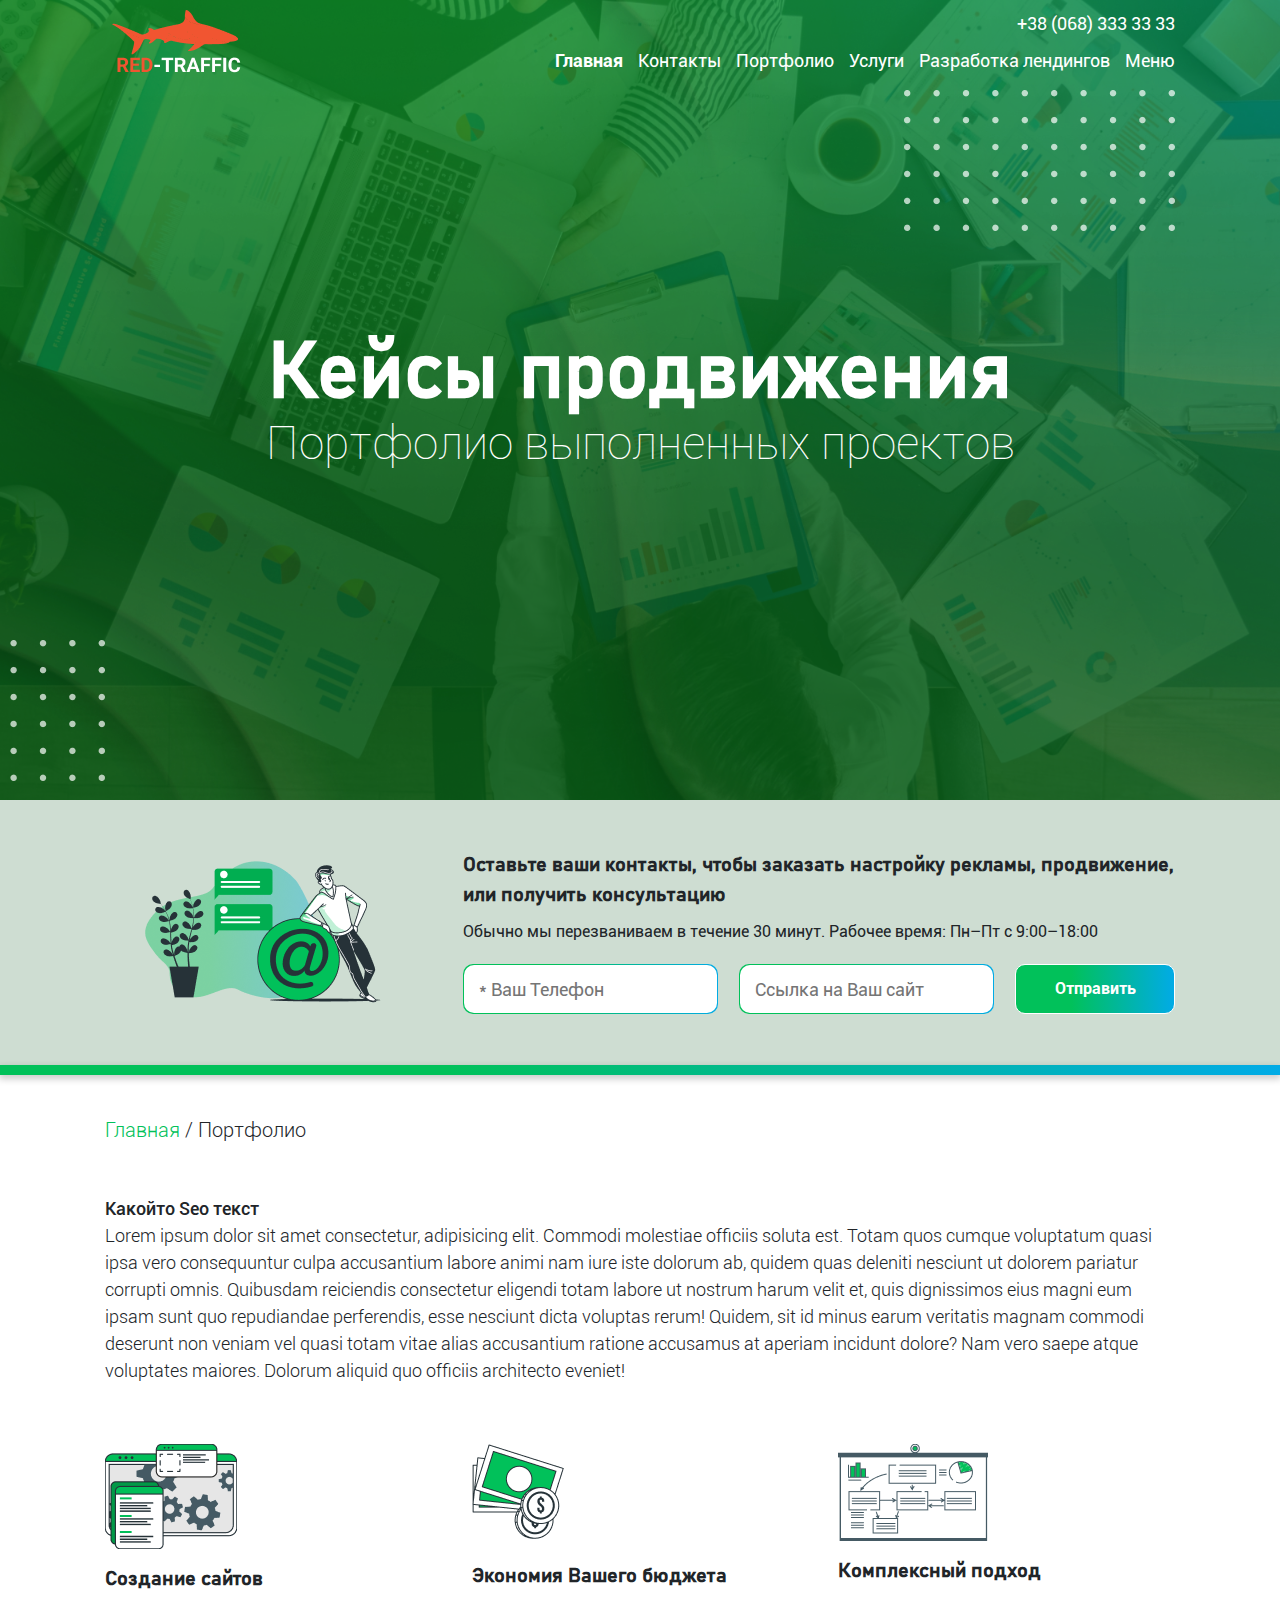
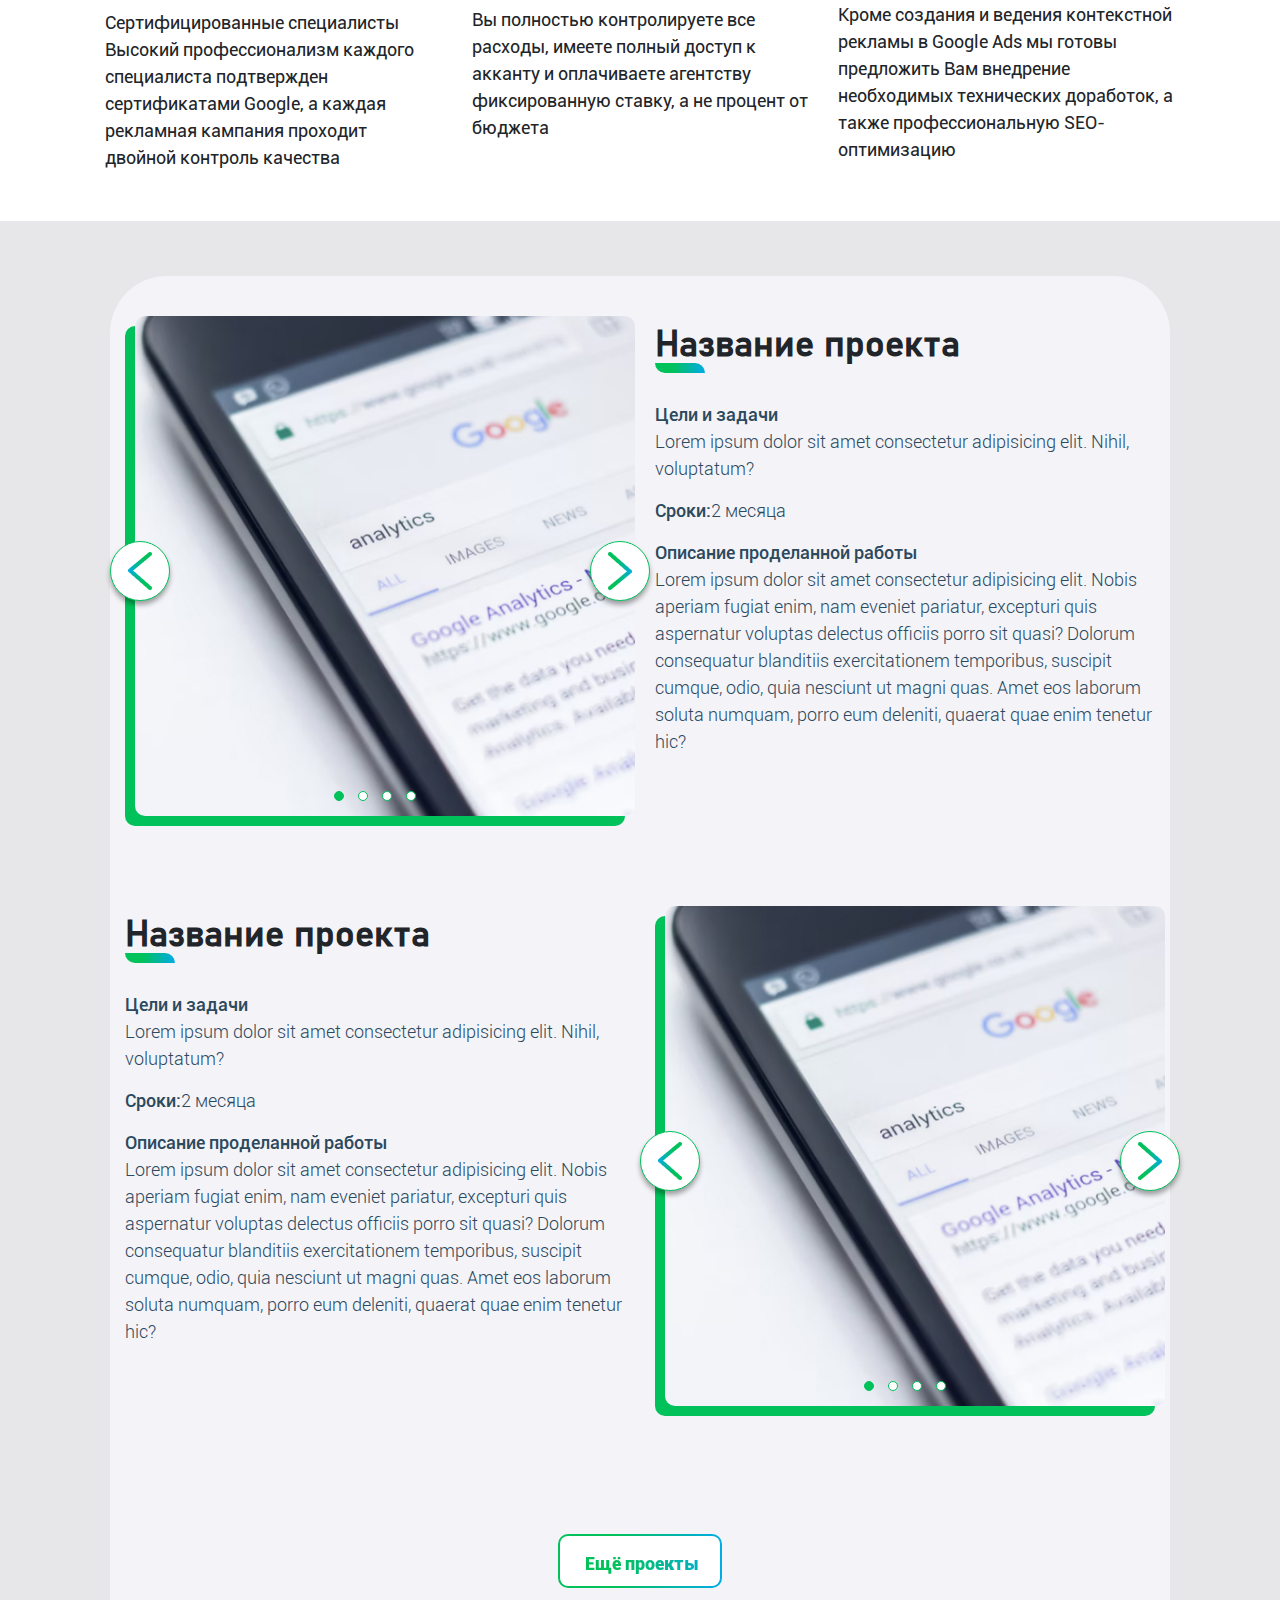
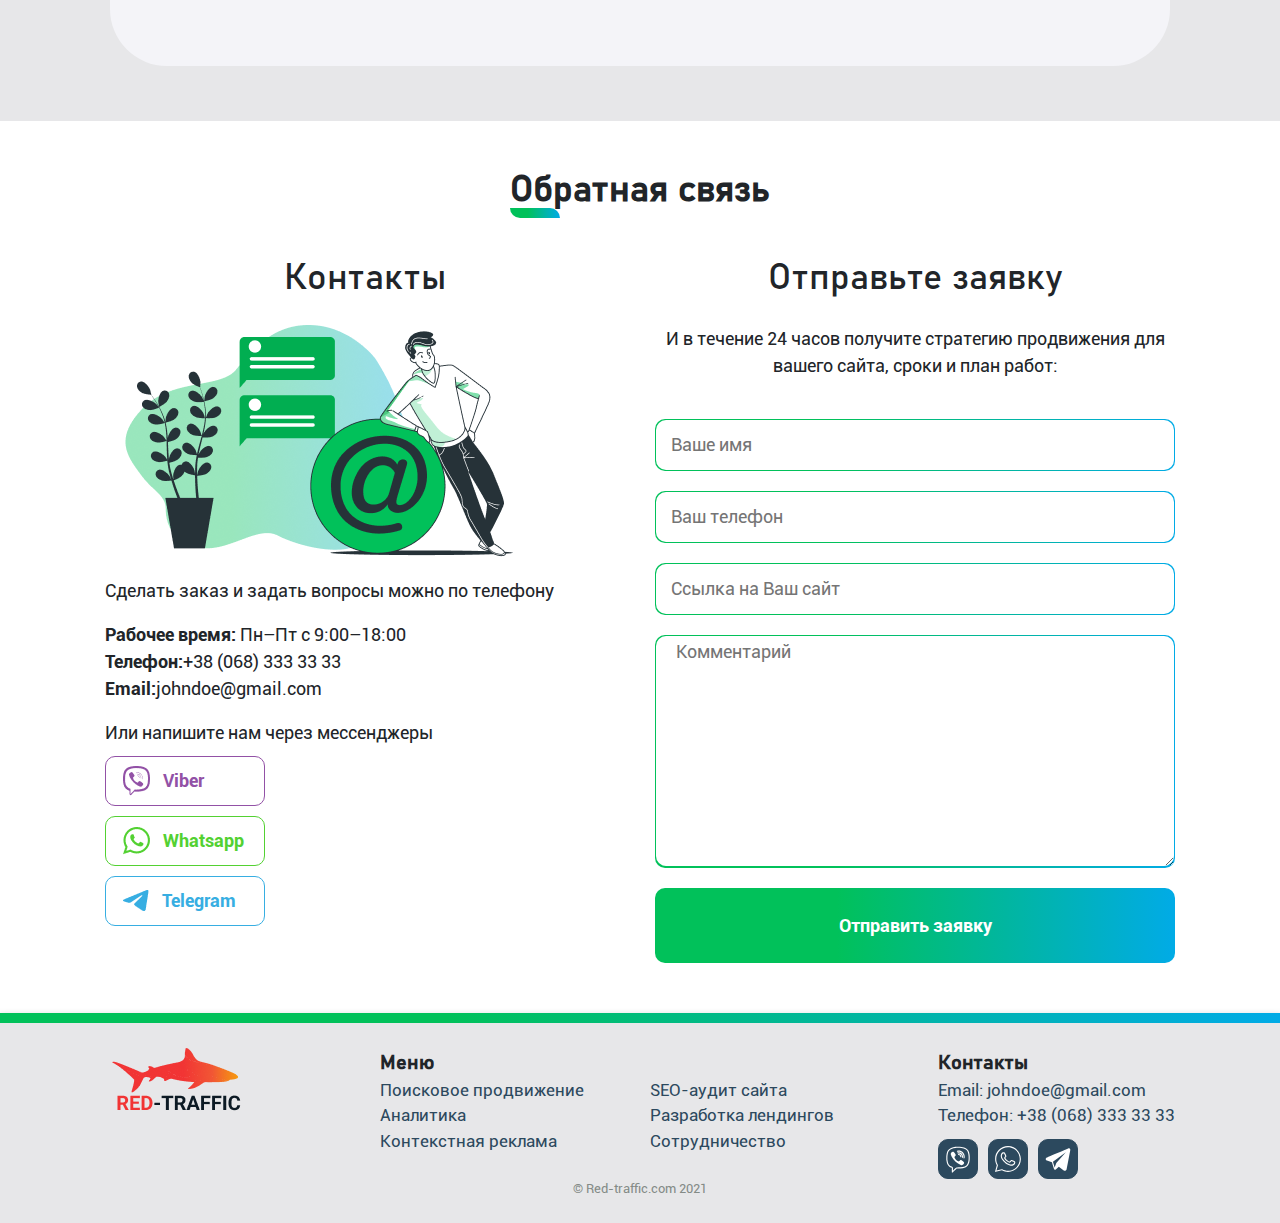
<file: case.html>
<!DOCTYPE html>
<html lang="ru">
  <head>
    <meta charset="UTF-8" />
    <title>Red-Traffic</title>
    <meta
      name="viewport"
      content="width=device-width, initial-scale=1, shrink-to-fit=no"
    />

    <link rel="stylesheet" href="css/dark.css" />
    <!-- <link rel="stylesheet" href="css/simple.css"> -->
    <!-- табы -->
    <!-- 	<link rel="stylesheet" href="css/component.css">
	<link rel="stylesheet" href="css/demo.css"> -->
    <link rel="stylesheet" href="css/animate.css" />
    <link rel="stylesheet" href="css/jquery.arcticmodal-0.3.css" />
    <link rel="stylesheet" href="css/reset.css" />
    <link rel="stylesheet" href="css/all.min.css" />

    <link rel="stylesheet" href="css/owl.carousel.min.css" />
    <link rel="stylesheet" href="css/owl.theme.default.min.css" />

    <link rel="stylesheet" href="css/slick.css" />
    <link rel="stylesheet" href="css/slick-theme.css" />
    <link rel="stylesheet" href="css/bootstrap.css" />
    <link rel="stylesheet" href="fonts/fonts.css" />
    <link rel="stylesheet" href="css/main.css" />
  </head>
  <body>
    <div class="mobile_menu">
      <div class="mobile_menu_close">
        <img src="img/close.png" alt="" />
      </div>
      <div class="menu_item">
        <div class="menu_item_logo">
          <img src="img/logo_white2.png" alt="" />
        </div>
        <div class="menu_item_services_wrap menu_item_services_wrap_main flex">
          <div class="menu_item_services">
            <div class="menu_item_services_title">
              Основное меню
            </div>
            <div class="menu_item_services_nav">
              <ul>
                <li>
                  <a href="index.html">Главная</a>
                </li>
                <li>
                  <a href="">Контакты</a>
                </li>
                <li>
                  <a href="case.html">Портфолио</a>
                </li>
                <li>
                  <a href="services.html">Услуги</a>
                </li>
              </ul>
            </div>
          </div>
        </div>
        <div class="menu_item_services_wrap flex">
          <div class="menu_item_services">
            <div class="menu_item_services_title">
              Услуги Рекламы - Продвижение
            </div>
            <div class="menu_item_services_nav">
              <ul>
                <li>
                  <a href="">Поисковое продвижение1</a>
                </li>
                <li>
                  <a href="">Поисковое продвижение2</a>
                </li>
              </ul>
            </div>
          </div>
          <div class="menu_item_services">
            <div class="menu_item_services_title">
              Услуги по Разработке сайтов
            </div>
            <div class="menu_item_services_nav">
               <ul>
                <li>
                  <a href="lending.html">Разработка лендингов1</a>
                </li>
                <li>
                  <a href="lending.html">Разработка лендингов1</a>
                </li>
              </ul>
            </div>
          </div>
        </div>
      </div>
    </div>
    <header id="header" class="header">
      <div class="container">
        <div class="row">
          <div class="col-2 col-md-3">
            <div class="logo_wrap">
              <img src="img/logo_white2.png" alt="" />
            </div>
          </div>
          <div class="col-10  col-md-9 d-flex justify-content-end">
            <div class="header_wrap">
              <div class="header_conact">
                <a href="">+38 (068) 333 33 33 </a>
              </div>
              <div class="header_menu">
                <ul>
                  <li class="active_menu">
                    <a href="index.html">Главная</a>
                  </li>
                  <li>
                    <a href="">Контакты</a>
                  </li>
                  <li>
                    <a href="case.html">Портфолио</a>
                  </li>
                  <li>
                    <a href="services.html">Услуги</a>
                  </li>
                  <li>
                    <a href="lending.html">Разработка лендингов</a>
                  </li>
                  <li>
                    <a href="" class="menu_open">Меню</a>
                  </li>
                </ul>
              </div>
            </div>
          </div>
        </div>
      </div>
    </header>
    <section id="offer" class="offer"
      style="
        background: url(img/red-traffic_bg_green-screen.png) no-repeat center
            center/cover,
          url(img/red-traffic_bg_case.jpg) no-repeat center center/cover;
      "
    >
      <div class="container h-100">
        <div class="row h-100">
          <div class="col">
            <div class="offer_wrap h-100">
              <div class="offer_figure1">
                <img src="img/design-element.png" alt="" />
              </div>
              <div class="offer_figure1 offer_figure2">
                <img src="img/design-element.png" alt="" />
              </div>
              <div class="offer_title">
                <h1>Кейсы продвижения</h1>
              </div>
              <div class="offer_text">
                Портфолио выполненных проектов
              </div>
            </div>
          </div>
        </div>
      </div>
    </section>
    <section id="form" class="form">
      <div class="container">
        <div class="row">
          <div class="col">
            <div class="form_wrap">
              <div class="form_wrap_icon">
                <img src="img/form_icon.png" alt="" />
              </div>
              <div class="form_wrap_item">
                <div class="form_item_title">
                  Оставьте ваши контакты, чтобы заказать настройку рекламы,
                  продвижение, или получить консультацию
                </div>
                <div class="form_item_text">
                  Обычно мы перезваниваем в течение 30 минут. Рабочее время:
                  Пн–Пт с 9:00–18:00
                </div>
                <div class="form_item_form form_item_dectop">
                  <div class="wrap_input wrap_input_form">
                    <input type="text" placeholder="* Ваш Телефон" id="test" />
                  </div>
                  <div class="wrap_input wrap_input_form">
                    <input
                      type="text"
                      placeholder="Ссылка на Ваш сайт"
                      id="test"
                    />
                  </div>
                  <div class="button_gradient button_gradient_form">
                    Отправить
                  </div>
                </div>
              </div>
            </div>
          </div>
        </div>
        <div class="row">
          <div class="col">
            <div class="form_item_form form_item_mobile">
              <div class="wrap_input wrap_input_form">
                <input type="text" placeholder="* Ваш Телефон" id="test" />
              </div>
              <div class="wrap_input wrap_input_form">
                <input type="text" placeholder="Ссылка на Ваш сайт" id="test" />
              </div>
              <div class="button_gradient button_gradient_form">Отправить</div>
            </div>
          </div>
        </div>
      </div>
    </section>
    <section id="line_gradient">
      <div class="line_gradient"></div>
    </section>
    <section id="pagi" class="pagi">
      <div class="container">
        <div class="row">
          <div class="col">
            <div class="pagi_text"><span>Главная</span> / Портфолио</div>
          </div>
        </div>
      </div>
    </section>
    <section class="seo" id="seo">
      <div class="container">
        <div class="row">
          <div class="col">
            <div class="services_seo">
              <div class="services_seo_title">Какойто Seo текст</div>
              <div class="services_seo_text">
                Lorem ipsum dolor sit amet consectetur, adipisicing elit.
                Commodi molestiae officiis soluta est. Totam quos cumque
                voluptatum quasi ipsa vero consequuntur culpa accusantium labore
                animi nam iure iste dolorum ab, quidem quas deleniti nesciunt ut
                dolorem pariatur corrupti omnis. Quibusdam reiciendis
                consectetur eligendi totam labore ut nostrum harum velit et,
                quis dignissimos eius magni eum ipsam sunt quo repudiandae
                perferendis, esse nesciunt dicta voluptas rerum! Quidem, sit id
                minus earum veritatis magnam commodi deserunt non veniam vel
                quasi totam vitae alias accusantium ratione accusamus at aperiam
                incidunt dolore? Nam vero saepe atque voluptates maiores.
                Dolorum aliquid quo officiis architecto eveniet!
              </div>
            </div>
          </div>
        </div>
        <div class="row">
            <div class="col-lg-4">
              <div class="ads_card_wrap">
                <div class="ads_card_icon">
                  <img src="img/ads_icon1.png" alt="" />
                </div>
                <div class="ads_card_desc_wrap">
                  <div class="ads_card_ititle">Создание сайтов</div>
                  <div class="ads_card_text">
                    Сертифицированные специалисты Высокий профессионализм
                    каждого специалиста подтвержден сертификатами Google, а
                    каждая рекламная кампания проходит двойной контроль качества
                  </div>
                </div>
              </div>
            </div>
            <div class="col-lg-4">
              <div class="ads_card_wrap">
                <div class="ads_card_icon">
                  <img src="img/ads_icon2.png" alt="" />
                </div>
                <div class="ads_card_desc_wrap">
                  <div class="ads_card_ititle">Экономия Вашего бюджета</div>
                  <div class="ads_card_text">
                    Вы полностью контролируете все расходы, имеете полный доступ
                    к акканту и оплачиваете агентству фиксированную ставку, а не
                    процент от бюджета
                  </div>
                </div>
              </div>
            </div>
            <div class="col-lg-4">
              <div class="ads_card_wrap">
                <div class="ads_card_icon">
                  <img src="img/ads_icon3.png" alt="" />
                </div>
                <div class="ads_card_desc_wrap">
                  <div class="ads_card_ititle">Комплексный подход</div>
                  <div class="ads_card_text">
                    Кроме создания и ведения контекстной рекламы в Google Ads мы
                    готовы предложить Вам внедрение необходимых технических
                    доработок, а также профессиональную SEO-оптимизацию
                  </div>
                </div>
              </div>
            </div>
          </div>
      </div>
    </section>
    <div class="ads_wrap">
      <section id="project" class="project">
        <div class="container">
          <div class="row">
            <div class="col-lg-6">
              <div class="project_slider">
                <div class="owl-carousel owl-theme">
                  <div class="item">
                    <img src="img/slide1.jpg" alt="" />
                  </div>
                  <div class="item">
                    <img src="img/slide1.jpg" alt="" />
                  </div>
                  <div class="item">
                    <img src="img/slide1.jpg" alt="" />
                  </div>
                  <div class="item">
                    <img src="img/slide1.jpg" alt="" />
                  </div>
                </div>
              </div>
            </div>
            <div class="col-lg-6">
              <div class="project_description">
                <div class="description_title">
                  <div class="block_title">
                    <h3>Название проекта</h3>
                  </div>
                </div>
                <div class="description_target">
                  <div class="target_title">Цели и задачи</div>
                  <div class="target_text">
                    Lorem ipsum dolor sit amet consectetur adipisicing elit.
                    Nihil, voluptatum?
                  </div>
                </div>
                <div class="description_target flex">
                  <div class="target_title">Сроки:</div>
                  <div class="target_text">2 месяца</div>
                </div>
                <div class="description_target">
                  <div class="target_title">Описание проделанной работы</div>
                  <div class="target_text">
                    Lorem ipsum dolor sit amet consectetur adipisicing elit.
                    Nobis aperiam fugiat enim, nam eveniet pariatur, excepturi
                    quis aspernatur voluptas delectus officiis porro sit quasi?
                    Dolorum consequatur blanditiis exercitationem temporibus,
                    suscipit cumque, odio, quia nesciunt ut magni quas. Amet eos
                    laborum soluta numquam, porro eum deleniti, quaerat quae
                    enim tenetur hic?
                  </div>
                </div>
              </div>
            </div>
          </div>
          <div class="row">
            <div class="col-lg-6">
              <div class="project_description">
                <div class="description_title">
                  <div class="block_title">
                    <h3>Название проекта</h3>
                  </div>
                </div>
                <div class="description_target">
                  <div class="target_title">Цели и задачи</div>
                  <div class="target_text">
                    Lorem ipsum dolor sit amet consectetur adipisicing elit.
                    Nihil, voluptatum?
                  </div>
                </div>
                <div class="description_target flex">
                  <div class="target_title">Сроки:</div>
                  <div class="target_text">2 месяца</div>
                </div>
                <div class="description_target">
                  <div class="target_title">Описание проделанной работы</div>
                  <div class="target_text">
                    Lorem ipsum dolor sit amet consectetur adipisicing elit.
                    Nobis aperiam fugiat enim, nam eveniet pariatur, excepturi
                    quis aspernatur voluptas delectus officiis porro sit quasi?
                    Dolorum consequatur blanditiis exercitationem temporibus,
                    suscipit cumque, odio, quia nesciunt ut magni quas. Amet eos
                    laborum soluta numquam, porro eum deleniti, quaerat quae
                    enim tenetur hic?
                  </div>
                </div>
              </div>
            </div>
            <div class="col-lg-6">
              <div class="project_slider">
                <div class="owl-carousel owl-theme">
                  <div class="item">
                    <img src="img/slide1.jpg" alt="" />
                  </div>
                  <div class="item">
                    <img src="img/slide1.jpg" alt="" />
                  </div>
                  <div class="item">
                    <img src="img/slide1.jpg" alt="" />
                  </div>
                  <div class="item">
                    <img src="img/slide1.jpg" alt="" />
                  </div>
                </div>
              </div>
            </div>
          </div>
          <div class="row">
            <div class="col">
              <div class="servise_all_btn_wrap">
                <div class="btn_gradient_white">
                  <span>Ещё проекты</span>
                </div>
              </div>
            </div>
          </div>
        </div>
      </section>
    </div>
    <section id="feed_back" class="feed_back">
      <div class="container">
        <div class="row">
          <div class="col">
            <div class="block_title">
              <h3>Обратная связь</h3>
            </div>
          </div>
        </div>
        <div class="row">
          <div class="col-md-6">
            <div class="feed_back_wrap">
              <div class="feed_back_title">Контакты</div>
              <div class="feed_back_icon">
                <img src="img/fed_back.png" alt="" />
              </div>
              <div class="feed_back_text">
                Сделать заказ и задать вопросы можно по телефону
              </div>
              <div class="feed_back_descr">
                <div class="feed_back_descr_item">
                  <span>Рабочее время:</span> Пн–Пт с 9:00–18:00
                </div>
                <div class="feed_back_descr_item">
                  <span>Телефон:</span>+38 (068) 333 33 33
                </div>
                <div class="feed_back_descr_item">
                  <span>Email:</span>johndoe@gmail.com
                </div>
              </div>
              <div class="feed_back_text">
                Или напишите нам через мессенджеры
              </div>
              <div class="feed_back_sosial">
                <div class="feed_back_sosial_item viber_color">
                  <div class="feed_back_sosial_icon">
                    <img src="img/viber_logo.png" alt="" />
                  </div>
                  <div class="feed_back_sosial_text">Viber</div>
                </div>
                <div class="feed_back_sosial_item whatsapp_color">
                  <div class="feed_back_sosial_icon">
                    <img src="img/whatsapp_logo.png" alt="" />
                  </div>
                  <div class="feed_back_sosial_text">Whatsapp</div>
                </div>
                <div class="feed_back_sosial_item telegram_color">
                  <div class="feed_back_sosial_icon">
                    <img src="img/telegram-logo.png" alt="" />
                  </div>
                  <div class="feed_back_sosial_text">Telegram</div>
                </div>
              </div>
            </div>
          </div>
          <div class="col-md-6">
            <div class="feed_back_wrap">
              <div class="feed_back_title">Отправьте заявку</div>
              <div class="feed_back_text text-center otstyp_text_form">
                И в течение 24 часов получите стратегию продвижения для вашего
                сайта, сроки и план работ:
              </div>
              <div class="feed_back_form">
                <div class="wrap_input">
                  <input type="text" placeholder="Ваше имя" id="test" />
                </div>
                <div class="wrap_input">
                  <input type="text" placeholder="Ваш телефон" id="test" />
                </div>
                <div class="wrap_input">
                  <input
                    type="text"
                    placeholder="Ссылка на Ваш сайт"
                    id="test"
                  />
                </div>
                <div class="wrap_input wrap_input_teatarea">
                  <textarea
                    name=""
                    id=""
                    cols="30"
                    rows="10"
                    placeholder="Комментарий"
                  ></textarea>
                </div>

                <button class="form_btn">Отправить заявку</button>
              </div>
            </div>
          </div>
        </div>
      </div>
    </section>
    <section id="line_gradient">
      <div class="line_gradient"></div>
    </section>

    <footer id="footer" class="footer">
      <div class="container">
        <div class="row">
          <div class="col-12 col-sm-3 justify-content-center justify-content-sm-start">
            <div class="footer_logo">
              <img src="img/logo.png" alt="" />
            </div>
          </div>
          <div class="col-lg-6 col-md-5 col-sm-4 d-sm-block d-none">
            <div class="footer_menu_wrap">
              <div class="footer_title">Меню</div>
              <ul>
                <li>
                  <a href="">Поисковое продвижение</a>
                </li>
                <li>
                  <a href="">Аналитика</a>
                </li>
                <li>
                  <a href="">Контекстная реклама</a>
                </li>
                <li>
                  <a href="">SEO-аудит сайта</a>
                </li>
                <li>
                  <a href="">Разработка лендингов</a>
                </li>
                <li>
                  <a href="">Сотрудничество</a>
                </li>
              </ul>
            </div>
          </div>

          <div class="col-lg-3 col-md-4 justify-content-sm-end d-flex col-sm-5 col-12 justify-content-center">
            <div class="footer_contact_wrap">
              <div class="footer_title">Контакты</div>
              <div class="footer_contact_text">Email: johndoe@gmail.com</div>
              <div class="footer_contact_text">
                Телефон: +38 (068) 333 33 33
              </div>

              <div class="footer_contact_sosial d-flex">
                <a class="sosial_item">
                  <svg
                    fill="#fff"
                    xmlns="http://www.w3.org/2000/svg"
                    viewBox="0 0 50 50"
                    width="150px"
                    height="150px"
                  >
                    <path
                      d="M 24.425781 3 C 23.0625 3.007813 21.695313 3.089844 20.316406 3.257813 C 17.679688 3.582031 15.066406 4.121094 12.558594 5.273438 C 8.570313 7.105469 5.742188 10.214844 4.921875 14.734375 C 4.574219 16.640625 4.292969 18.574219 4.132813 20.519531 C 3.824219 24.296875 4.015625 28.085938 5.085938 31.808594 C 5.929688 34.742188 7.484375 37.378906 10.207031 39.089844 C 11.359375 39.8125 12.878906 40.164063 13.671875 40.53125 C 13.894531 40.636719 13.949219 40.699219 13.960938 40.714844 C 13.972656 40.726563 14.003906 40.753906 14 40.988281 C 13.972656 43.378906 14 48.003906 14 48.003906 L 14.003906 49 L 15.789063 49 L 16.078125 48.71875 C 16.078125 48.71875 20.613281 44.355469 22.253906 42.558594 C 22.550781 42.238281 22.703125 42.058594 22.734375 42.039063 C 22.761719 42.019531 22.714844 42.007813 23.019531 42 C 25.171875 41.957031 27.320313 41.875 29.46875 41.757813 C 32.300781 41.601563 35.1875 41.332031 37.964844 40.171875 C 40.382813 39.160156 42.402344 37.507813 43.625 35.03125 C 44.875 32.492188 45.542969 29.800781 45.792969 27.015625 C 46.207031 22.378906 46.0625 17.734375 44.78125 13.15625 C 44.027344 10.472656 42.511719 8.203125 40.1875 6.601563 C 37.40625 4.6875 34.269531 3.96875 31.199219 3.511719 C 29.40625 3.246094 27.601563 3.070313 25.789063 3.015625 C 25.335938 3.003906 24.882813 2.996094 24.425781 3 Z M 25.734375 5.015625 C 27.457031 5.0625 29.179688 5.230469 30.90625 5.488281 C 33.867188 5.929688 36.660156 6.601563 39.054688 8.25 C 40.996094 9.585938 42.207031 11.390625 42.855469 13.691406 C 44.050781 17.972656 44.203125 22.359375 43.800781 26.839844 C 43.570313 29.421875 42.957031 31.855469 41.828125 34.148438 C 40.832031 36.171875 39.277344 37.457031 37.191406 38.328125 C 34.769531 39.339844 32.136719 39.609375 29.363281 39.761719 C 27.238281 39.878906 25.109375 39.957031 22.980469 40 C 22.445313 40.011719 21.921875 40.152344 21.550781 40.425781 C 21.179688 40.699219 21.011719 40.953125 20.78125 41.203125 C 19.609375 42.484375 17.273438 44.738281 16 45.972656 C 15.992188 44.480469 15.980469 42.675781 16 41.011719 C 16.007813 40.5 15.890625 39.976563 15.597656 39.5625 C 15.304688 39.148438 14.902344 38.898438 14.515625 38.71875 C 13.386719 38.195313 11.910156 37.796875 11.269531 37.394531 C 9.03125 35.988281 7.761719 33.878906 7.007813 31.253906 C 6.019531 27.820313 5.832031 24.285156 6.125 20.6875 C 6.28125 18.820313 6.550781 16.949219 6.890625 15.09375 C 7.601563 11.183594 9.835938 8.722656 13.390625 7.089844 C 15.636719 6.058594 18.035156 5.550781 20.5625 5.242188 C 22.285156 5.03125 24.007813 4.964844 25.734375 5.015625 Z M 26.15625 10 C 25.332031 10 24.53125 10.09375 23.753906 10.265625 C 23.21875 10.390625 22.878906 10.925781 23 11.464844 C 23.121094 12.003906 23.660156 12.339844 24.199219 12.21875 C 24.828125 12.074219 25.484375 12 26.15625 12 C 31.039063 12 34.976563 15.9375 34.976563 20.816406 C 34.976563 21.492188 34.902344 22.148438 34.757813 22.78125 C 34.636719 23.316406 34.972656 23.855469 35.511719 23.976563 C 36.050781 24.097656 36.585938 23.757813 36.707031 23.21875 C 36.882813 22.445313 36.976563 21.644531 36.976563 20.816406 C 36.976563 14.855469 32.121094 10 26.15625 10 Z M 16.179688 12.003906 C 16.015625 11.996094 15.847656 12.007813 15.671875 12.046875 C 13.855469 12.449219 12.050781 13.765625 12 16.117188 C 12.050781 16.445313 12.046875 16.796875 12.167969 17.09375 C 12.761719 18.546875 13.277344 20.046875 14.019531 21.421875 C 17.632813 28.101563 23.097656 32.746094 30.0625 35.695313 C 30.894531 36.046875 31.753906 36.121094 32.59375 35.769531 C 33.75 35.289063 34.730469 34.546875 35.382813 33.480469 C 36.277344 32.015625 36.289063 31 34.816406 29.917969 C 33.851563 29.207031 32.902344 28.476563 31.925781 27.78125 C 30.4375 26.726563 28.828125 26.542969 27.71875 28.394531 C 27.660156 28.488281 27.574219 28.566406 27.5 28.644531 C 26.929688 29.25 26.230469 29.398438 25.488281 29.09375 C 22.671875 27.933594 20.496094 26.0625 19.183594 23.277344 C 18.410156 21.640625 18.621094 20.820313 20.066406 19.730469 C 20.210938 19.625 20.347656 19.511719 20.480469 19.390625 C 21.113281 18.8125 21.28125 18.125 20.90625 17.347656 C 20.058594 15.574219 18.929688 13.992188 17.5 12.628906 C 17.113281 12.261719 16.671875 12.03125 16.179688 12.003906 Z M 26.140625 13 C 25.699219 13 25.261719 13.035156 24.832031 13.109375 C 24.46875 13.15625 24.160156 13.398438 24.027344 13.738281 C 23.894531 14.082031 23.960938 14.46875 24.195313 14.75 C 24.433594 15.027344 24.808594 15.15625 25.167969 15.078125 C 25.480469 15.027344 25.808594 15 26.140625 15 C 29.390625 15 32 17.609375 32 20.859375 C 32 21.191406 31.972656 21.519531 31.921875 21.832031 C 31.84375 22.191406 31.972656 22.566406 32.25 22.804688 C 32.53125 23.039063 32.917969 23.105469 33.261719 22.972656 C 33.601563 22.839844 33.84375 22.53125 33.890625 22.167969 C 33.964844 21.738281 34 21.300781 34 20.859375 C 34 16.53125 30.46875 13 26.140625 13 Z M 26 16 C 25.640625 15.996094 25.304688 16.183594 25.121094 16.496094 C 24.941406 16.808594 24.941406 17.191406 25.121094 17.503906 C 25.304688 17.816406 25.640625 18.003906 26 18 C 27.667969 18 29 19.332031 29 21 C 28.996094 21.359375 29.183594 21.695313 29.496094 21.878906 C 29.808594 22.058594 30.191406 22.058594 30.503906 21.878906 C 30.816406 21.695313 31.003906 21.359375 31 21 C 31 18.25 28.75 16 26 16 Z"
                    />
                  </svg>
                </a>
                <a class="sosial_item">
                  <svg
                    fill="#fff"
                    xmlns="http://www.w3.org/2000/svg"
                    viewBox="0 0 50 50"
                    width="150px"
                    height="150px"
                  >
                    <path
                      d="M 25 2 C 12.309534 2 2 12.309534 2 25 C 2 29.079097 3.1186875 32.88588 4.984375 36.208984 L 2.0371094 46.730469 A 1.0001 1.0001 0 0 0 3.2402344 47.970703 L 14.210938 45.251953 C 17.434629 46.972929 21.092591 48 25 48 C 37.690466 48 48 37.690466 48 25 C 48 12.309534 37.690466 2 25 2 z M 25 4 C 36.609534 4 46 13.390466 46 25 C 46 36.609534 36.609534 46 25 46 C 21.278025 46 17.792121 45.029635 14.761719 43.333984 A 1.0001 1.0001 0 0 0 14.033203 43.236328 L 4.4257812 45.617188 L 7.0019531 36.425781 A 1.0001 1.0001 0 0 0 6.9023438 35.646484 C 5.0606869 32.523592 4 28.890107 4 25 C 4 13.390466 13.390466 4 25 4 z M 16.642578 13 C 16.001539 13 15.086045 13.23849 14.333984 14.048828 C 13.882268 14.535548 12 16.369511 12 19.59375 C 12 22.955271 14.331391 25.855848 14.613281 26.228516 L 14.615234 26.228516 L 14.615234 26.230469 C 14.588494 26.195329 14.973031 26.752191 15.486328 27.419922 C 15.999626 28.087653 16.717405 28.96464 17.619141 29.914062 C 19.422612 31.812909 21.958282 34.007419 25.105469 35.349609 C 26.554789 35.966779 27.698179 36.339417 28.564453 36.611328 C 30.169845 37.115426 31.632073 37.038799 32.730469 36.876953 C 33.55263 36.755876 34.456878 36.361114 35.351562 35.794922 C 36.246248 35.22873 37.12309 34.524722 37.509766 33.455078 C 37.786772 32.688244 37.927591 31.979598 37.978516 31.396484 C 38.003976 31.104927 38.007211 30.847602 37.988281 30.609375 C 37.969311 30.371148 37.989581 30.188664 37.767578 29.824219 C 37.302009 29.059804 36.774753 29.039853 36.224609 28.767578 C 35.918939 28.616297 35.048661 28.191329 34.175781 27.775391 C 33.303883 27.35992 32.54892 26.991953 32.083984 26.826172 C 31.790239 26.720488 31.431556 26.568352 30.914062 26.626953 C 30.396569 26.685553 29.88546 27.058933 29.587891 27.5 C 29.305837 27.918069 28.170387 29.258349 27.824219 29.652344 C 27.819619 29.649544 27.849659 29.663383 27.712891 29.595703 C 27.284761 29.383815 26.761157 29.203652 25.986328 28.794922 C 25.2115 28.386192 24.242255 27.782635 23.181641 26.847656 L 23.181641 26.845703 C 21.603029 25.455949 20.497272 23.711106 20.148438 23.125 C 20.171937 23.09704 20.145643 23.130901 20.195312 23.082031 L 20.197266 23.080078 C 20.553781 22.728924 20.869739 22.309521 21.136719 22.001953 C 21.515257 21.565866 21.68231 21.181437 21.863281 20.822266 C 22.223954 20.10644 22.02313 19.318742 21.814453 18.904297 L 21.814453 18.902344 C 21.828863 18.931014 21.701572 18.650157 21.564453 18.326172 C 21.426943 18.001263 21.251663 17.580039 21.064453 17.130859 C 20.690033 16.232501 20.272027 15.224912 20.023438 14.634766 L 20.023438 14.632812 C 19.730591 13.937684 19.334395 13.436908 18.816406 13.195312 C 18.298417 12.953717 17.840778 13.022402 17.822266 13.021484 L 17.820312 13.021484 C 17.450668 13.004432 17.045038 13 16.642578 13 z M 16.642578 15 C 17.028118 15 17.408214 15.004701 17.726562 15.019531 C 18.054056 15.035851 18.033687 15.037192 17.970703 15.007812 C 17.906713 14.977972 17.993533 14.968282 18.179688 15.410156 C 18.423098 15.98801 18.84317 16.999249 19.21875 17.900391 C 19.40654 18.350961 19.582292 18.773816 19.722656 19.105469 C 19.863021 19.437122 19.939077 19.622295 20.027344 19.798828 L 20.027344 19.800781 L 20.029297 19.802734 C 20.115837 19.973483 20.108185 19.864164 20.078125 19.923828 C 19.867096 20.342656 19.838461 20.445493 19.625 20.691406 C 19.29998 21.065838 18.968453 21.483404 18.792969 21.65625 C 18.639439 21.80707 18.36242 22.042032 18.189453 22.501953 C 18.016221 22.962578 18.097073 23.59457 18.375 24.066406 C 18.745032 24.6946 19.964406 26.679307 21.859375 28.347656 C 23.05276 29.399678 24.164563 30.095933 25.052734 30.564453 C 25.940906 31.032973 26.664301 31.306607 26.826172 31.386719 C 27.210549 31.576953 27.630655 31.72467 28.119141 31.666016 C 28.607627 31.607366 29.02878 31.310979 29.296875 31.007812 L 29.298828 31.005859 C 29.655629 30.601347 30.715848 29.390728 31.224609 28.644531 C 31.246169 28.652131 31.239109 28.646231 31.408203 28.707031 L 31.408203 28.708984 L 31.410156 28.708984 C 31.487356 28.736474 32.454286 29.169267 33.316406 29.580078 C 34.178526 29.990889 35.053561 30.417875 35.337891 30.558594 C 35.748225 30.761674 35.942113 30.893881 35.992188 30.894531 C 35.995572 30.982516 35.998992 31.07786 35.986328 31.222656 C 35.951258 31.624292 35.8439 32.180225 35.628906 32.775391 C 35.523582 33.066746 34.975018 33.667661 34.283203 34.105469 C 33.591388 34.543277 32.749338 34.852514 32.4375 34.898438 C 31.499896 35.036591 30.386672 35.087027 29.164062 34.703125 C 28.316336 34.437036 27.259305 34.092596 25.890625 33.509766 C 23.114812 32.325956 20.755591 30.311513 19.070312 28.537109 C 18.227674 27.649908 17.552562 26.824019 17.072266 26.199219 C 16.592866 25.575584 16.383528 25.251054 16.208984 25.021484 L 16.207031 25.019531 C 15.897202 24.609805 14 21.970851 14 19.59375 C 14 17.077989 15.168497 16.091436 15.800781 15.410156 C 16.132721 15.052495 16.495617 15 16.642578 15 z"
                    />
                  </svg>
                </a>
                <a class="sosial_item">
                  <svg
                    fill="#fff"
                    xmlns="http://www.w3.org/2000/svg"
                    viewBox="0 0 50 50"
                    width="150px"
                    height="150px"
                  >
                    <path
                      d="M46.137,6.552c-0.75-0.636-1.928-0.727-3.146-0.238l-0.002,0C41.708,6.828,6.728,21.832,5.304,22.445	c-0.259,0.09-2.521,0.934-2.288,2.814c0.208,1.695,2.026,2.397,2.248,2.478l8.893,3.045c0.59,1.964,2.765,9.21,3.246,10.758	c0.3,0.965,0.789,2.233,1.646,2.494c0.752,0.29,1.5,0.025,1.984-0.355l5.437-5.043l8.777,6.845l0.209,0.125	c0.596,0.264,1.167,0.396,1.712,0.396c0.421,0,0.825-0.079,1.211-0.237c1.315-0.54,1.841-1.793,1.896-1.935l6.556-34.077	C47.231,7.933,46.675,7.007,46.137,6.552z M22,32l-3,8l-3-10l23-17L22,32z"
                    />
                  </svg>
                </a>
              </div>
            </div>
          </div>
        </div>
        <div class="row">
          <div class="col">
            <div class="footer_copy text-center">© Red-traffic.com 2021</div>
          </div>
        </div>
      </div>
    </footer>

    <script type="text/javascript" src="js/jquery-3.3.1.min.js"></script>
    <script type="text/javascript" src="js/slick.js"></script>
    <script type="text/javascript" src="js/owl.carousel.min.js"></script>
    <script src="js/accordion_menu.js"></script>
    <script src="js/jquery.arcticmodal-0.3.min.js"></script>
    <script src="js/main.js"></script>
    <script src="js/scrollMenu.js"></script>
    <script src="js/mobile_menu.js"></script>
  </body>
</html>
</file>
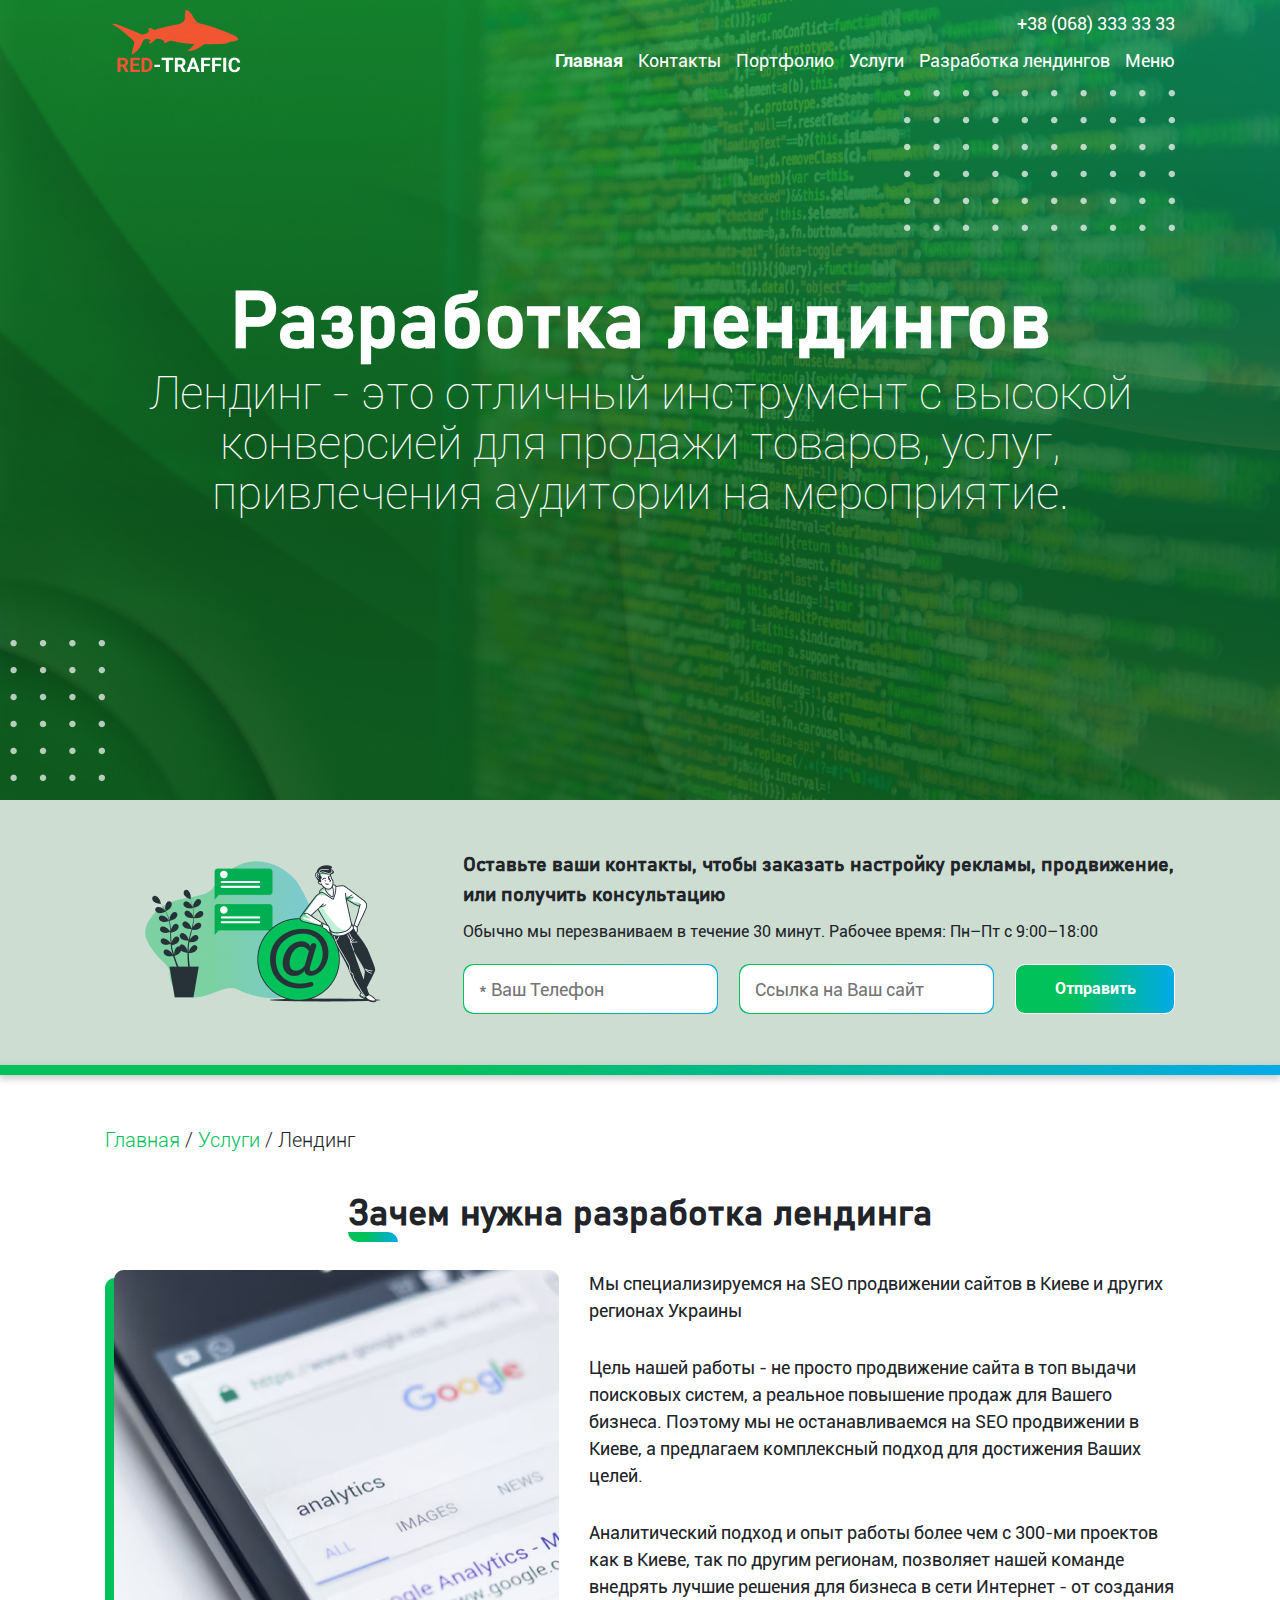
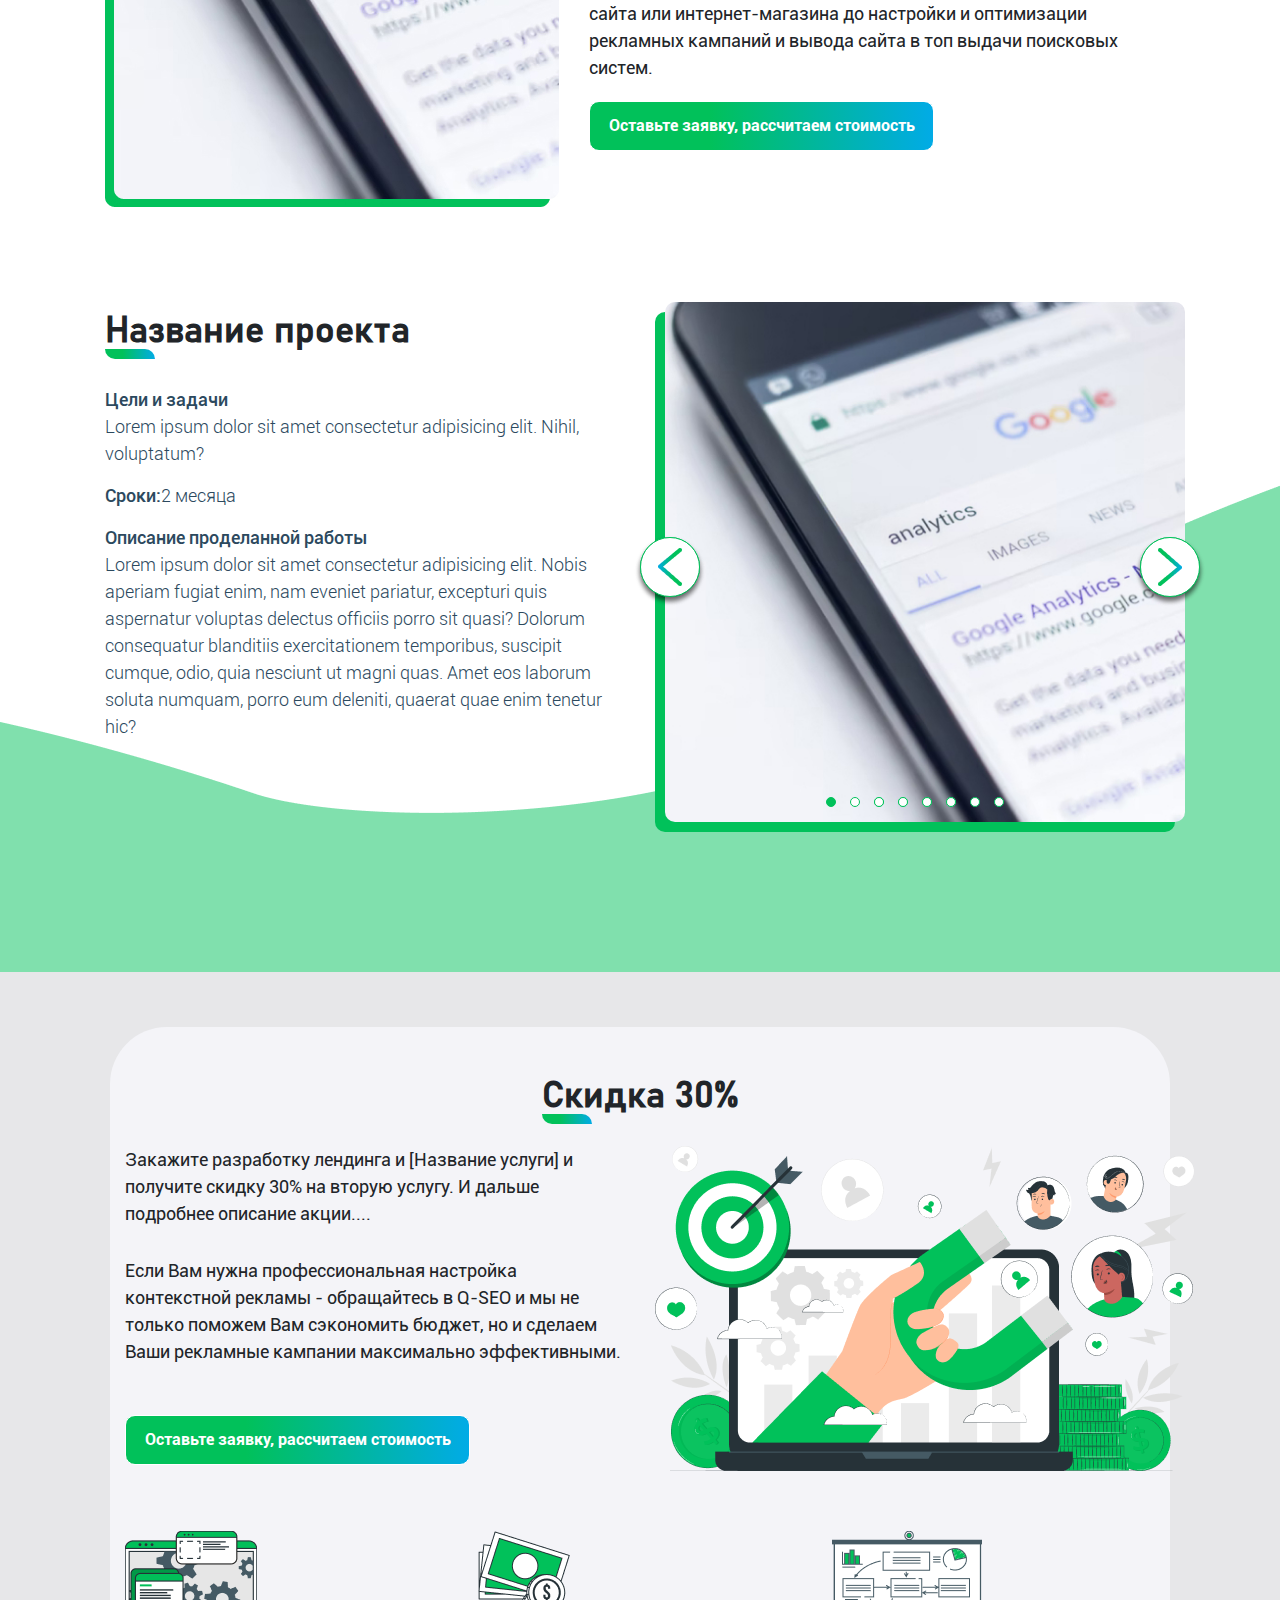
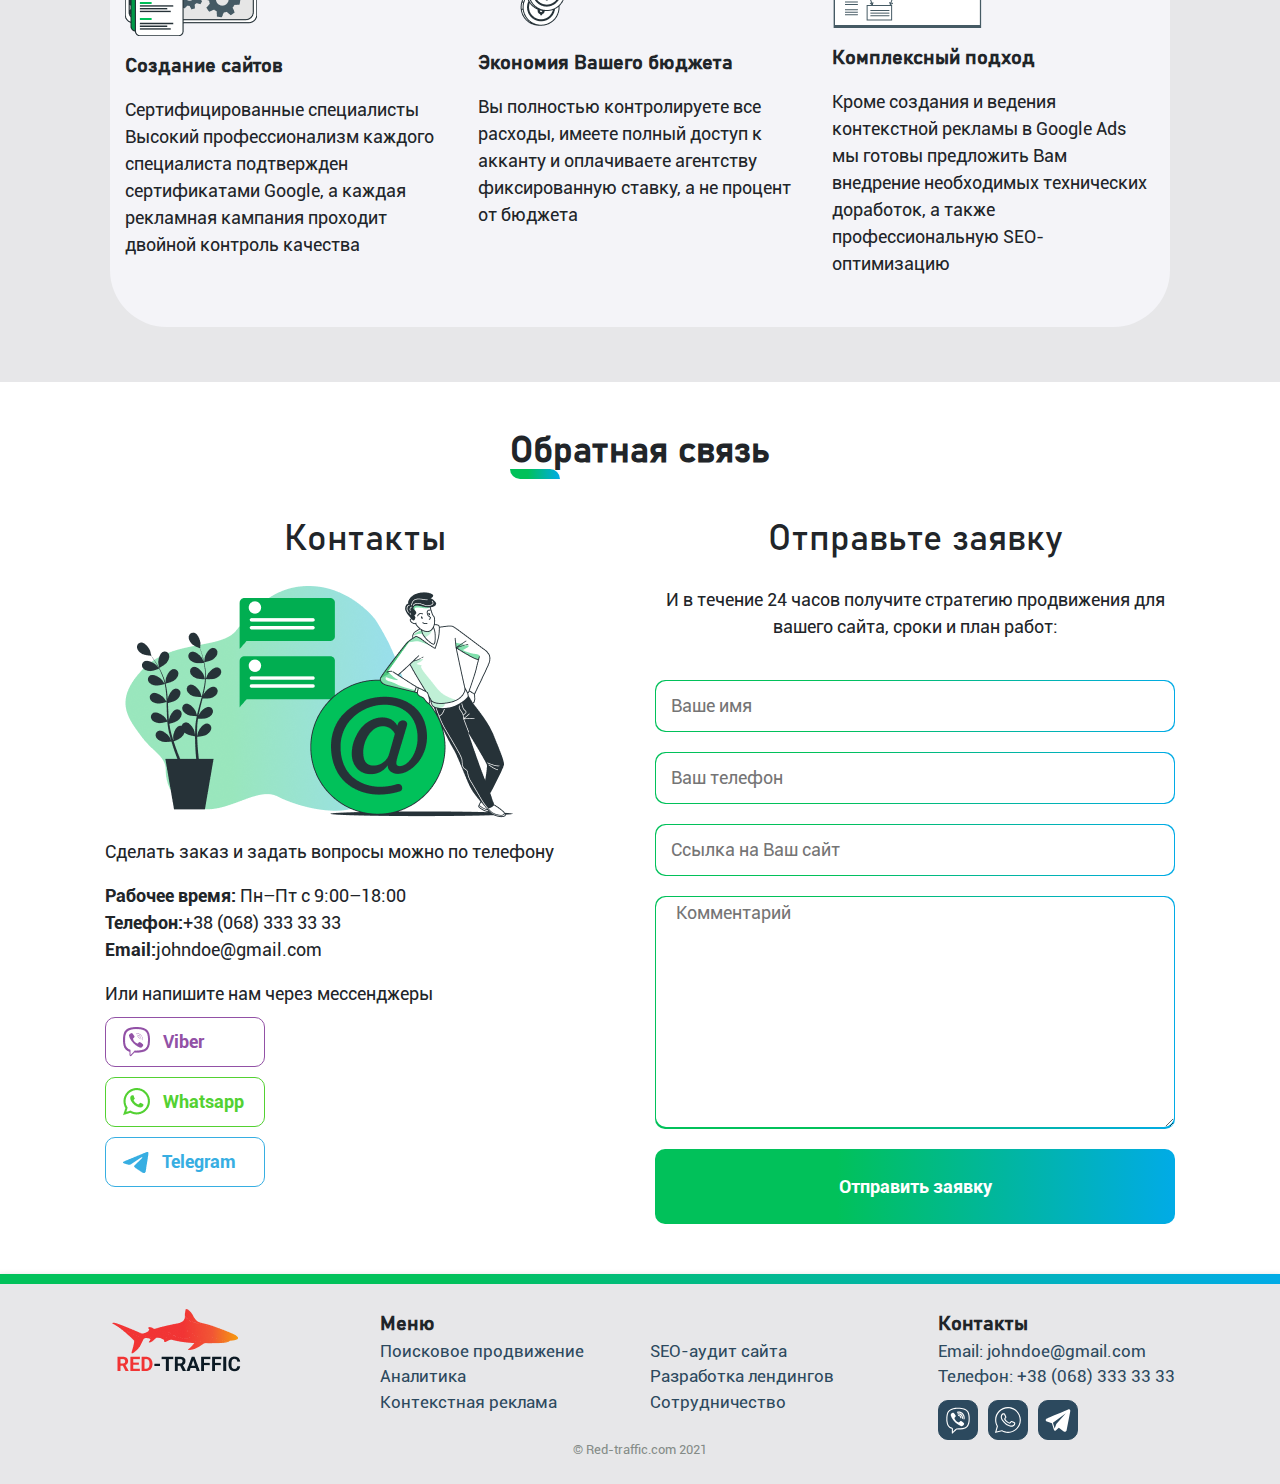
<file: lending.html>
<!DOCTYPE html>
<html lang="ru">
  <head>
    <meta charset="UTF-8" />
    <title>Red-Traffic</title>
    <meta
      name="viewport"
      content="width=device-width, initial-scale=1, shrink-to-fit=no"
    />

    <link rel="stylesheet" href="css/dark.css" />
    <!-- <link rel="stylesheet" href="css/simple.css"> -->
    <!-- табы -->
    <!-- 	<link rel="stylesheet" href="css/component.css">
	<link rel="stylesheet" href="css/demo.css"> -->
    <link rel="stylesheet" href="css/animate.css" />
    <link rel="stylesheet" href="css/jquery.arcticmodal-0.3.css" />
    <link rel="stylesheet" href="css/reset.css" />
    <link rel="stylesheet" href="css/all.min.css" />

    <link rel="stylesheet" href="css/owl.carousel.min.css" />
    <link rel="stylesheet" href="css/owl.theme.default.min.css" />

    <link rel="stylesheet" href="css/slick.css" />
    <link rel="stylesheet" href="css/slick-theme.css" />
    <link rel="stylesheet" href="css/bootstrap.css" />
    <link rel="stylesheet" href="fonts/fonts.css" />
    <link rel="stylesheet" href="css/main.css" />
  </head>
  <body>
    <div class="mobile_menu">
      <div class="mobile_menu_close">
        <img src="img/close.png" alt="" />
      </div>
      <div class="menu_item">
        <div class="menu_item_logo">
          <img src="img/logo_white2.png" alt="" />
        </div>
        <div class="menu_item_services_wrap menu_item_services_wrap_main flex">
          <div class="menu_item_services">
            <div class="menu_item_services_title">Основное меню</div>
            <div class="menu_item_services_nav">
              <ul>
                <li>
                  <a href="index.html">Главная</a>
                </li>
                <li>
                  <a href="">Контакты</a>
                </li>
                <li>
                  <a href="case.html">Портфолио</a>
                </li>
                <li>
                  <a href="services.html">Услуги</a>
                </li>
              </ul>
            </div>
          </div>
        </div>
        <div class="menu_item_services_wrap flex">
          <div class="menu_item_services">
            <div class="menu_item_services_title">
              Услуги Рекламы - Продвижение
            </div>
            <div class="menu_item_services_nav">
              <ul>
                <li>
                  <a href="">Поисковое продвижение1</a>
                </li>
                <li>
                  <a href="">Поисковое продвижение2</a>
                </li>
              </ul>
            </div>
          </div>
          <div class="menu_item_services">
            <div class="menu_item_services_title">
              Услуги по Разработке сайтов
            </div>
            <div class="menu_item_services_nav">
              <ul>
                <li>
                  <a href="lending.html">Разработка лендингов1</a>
                </li>
                <li>
                  <a href="lending.html">Разработка лендингов1</a>
                </li>
              </ul>
            </div>
          </div>
        </div>
      </div>
    </div>
    <header id="header" class="header">
      <div class="container">
        <div class="row">
          <div class="col-2 col-md-3">
            <div class="logo_wrap">
              <img src="img/logo_white2.png" alt="" />
            </div>
          </div>
          <div class="col-10 col-md-9 d-flex justify-content-end">
            <div class="header_wrap">
              <div class="header_conact">
                <a href="">+38 (068) 333 33 33 </a>
              </div>
              <div class="header_menu">
                <ul>
                  <li class="active_menu">
                    <a href="index.html">Главная</a>
                  </li>
                  <li>
                    <a href="">Контакты</a>
                  </li>
                  <li>
                    <a href="case.html">Портфолио</a>
                  </li>
                  <li>
                    <a href="services.html">Услуги</a>
                  </li>
                  <li>
                    <a href="lending.html">Разработка лендингов</a>
                  </li>
                  <li>
                    <a href="" class="menu_open">Меню</a>
                  </li>
                </ul>
              </div>
            </div>
          </div>
        </div>
      </div>
    </header>
    <section
      id="offer"
      class="offer"
      style="
        background: url(img/red-traffic_bg_green-screen.png) no-repeat center
            center/cover,
          url(img/red-traffic_bg_lending.jpg) no-repeat center center/cover;
      "
    >
      <div class="container h-100">
        <div class="row h-100">
          <div class="col">
            <div class="offer_wrap h-100">
              <div class="offer_figure1">
                <img src="img/design-element.png" alt="" />
              </div>
              <div class="offer_figure1 offer_figure2">
                <img src="img/design-element.png" alt="" />
              </div>
              <div class="offer_title">
                <h1>Разработка лендингов</h1>
              </div>
              <div class="offer_text">
                Лендинг - это отличный инструмент с высокой конверсией для
                продажи товаров, услуг, привлечения аудитории на мероприятие.
              </div>
            </div>
          </div>
        </div>
      </div>
    </section>
    <section id="form" class="form">
      <div class="container">
        <div class="row">
          <div class="col">
            <div class="form_wrap">
              <div class="form_wrap_icon">
                <img src="img/form_icon.png" alt="" />
              </div>
              <div class="form_wrap_item">
                <div class="form_item_title">
                  Оставьте ваши контакты, чтобы заказать настройку рекламы,
                  продвижение, или получить консультацию
                </div>
                <div class="form_item_text">
                  Обычно мы перезваниваем в течение 30 минут. Рабочее время:
                  Пн–Пт с 9:00–18:00
                </div>
                <div class="form_item_form form_item_dectop">
                  <div class="wrap_input wrap_input_form">
                    <input type="text" placeholder="* Ваш Телефон" id="test" />
                  </div>
                  <div class="wrap_input wrap_input_form">
                    <input
                      type="text"
                      placeholder="Ссылка на Ваш сайт"
                      id="test"
                    />
                  </div>
                  <div class="button_gradient button_gradient_form">
                    Отправить
                  </div>
                </div>
              </div>
            </div>
          </div>
        </div>
        <div class="row">
          <div class="col">
            <div class="form_item_form form_item_mobile">
              <div class="wrap_input wrap_input_form">
                <input type="text" placeholder="* Ваш Телефон" id="test" />
              </div>
              <div class="wrap_input wrap_input_form">
                <input type="text" placeholder="Ссылка на Ваш сайт" id="test" />
              </div>
              <div class="button_gradient button_gradient_form">Отправить</div>
            </div>
          </div>
        </div>
      </div>
    </section>
    <section id="line_gradient">
      <div class="line_gradient"></div>
    </section>
    <div class="service_detail">
      <section id="about" class="about">
        <div class="container">
          <div class="row">
            <div class="col">
              <div class="pagi_text pagi_text_dop">
                <span>Главная</span> / <span>Услуги</span> / Лендинг
              </div>
            </div>
          </div>

          <div class="row">
            <div class="col">
              <div class="block_title">
                <h3>Зачем нужна разработка лендинга</h3>
              </div>
            </div>
          </div>
          <div class="row">
            <div class="col">
              <div class="about_wrap">
                <div class="about_wrap_foto">
                  <picture>
                    <source
                      media="(min-width: 768px)"
                      srcset="img/about_foto1.jpg"
                    />
                    <source
                      media="(min-width: 576px)"
                      srcset="img/about_foto2.jpg"
                    />
                    <source
                      media="(max-width: 576px)"
                      srcset="img/about_foto3.jpg"
                    />
                    <img src="img/about_foto1.jpg" />
                  </picture>
                  <!-- <img src="img/ads_icon3.png" alt=""> -->
                </div>

                <div class="about_wrap_text texp_margin">
                  <p>
                    Мы специализируемся на SEO продвижении сайтов в Киеве и
                    других регионах Украины
                  </p>
                  <p>
                    Цель нашей работы - не просто продвижение сайта в топ выдачи
                    поисковых систем, а реальное повышение продаж для Вашего
                    бизнеса. Поэтому мы не останавливаемся на SEO продвижении в
                    Киеве, а предлагаем комплексный подход для достижения Ваших
                    целей.
                  </p>

                  <p>
                    Аналитический подход и опыт работы более чем с 300-ми
                    проектов как в Киеве, так по другим регионам, позволяет
                    нашей команде внедрять лучшие решения для бизнеса в сети
                    Интернет - от создания сайта или интернет-магазина до
                    настройки и оптимизации рекламных кампаний и вывода сайта в
                    топ выдачи поисковых систем.
                  </p>

                  <div class="burron_wrap">
                    <div class="button_gradient">
                      Оставьте заявку, рассчитаем стоимость
                    </div>
                  </div>
                </div>
              </div>
            </div>
          </div>
        </div>
      </section>
      <section class="project_detail">
        <div class="container">
          <div class="row">
            <div class="col-md-6">
              <div class="project_description">
                <div class="description_title">
                  <div class="block_title">
                    <h3>Название проекта</h3>
                  </div>
                </div>
                <div class="description_target">
                  <div class="target_title">Цели и задачи</div>
                  <div class="target_text">
                    Lorem ipsum dolor sit amet consectetur adipisicing elit.
                    Nihil, voluptatum?
                  </div>
                </div>
                <div class="description_target flex">
                  <div class="target_title">Сроки:</div>
                  <div class="target_text">2 месяца</div>
                </div>
                <div class="description_target">
                  <div class="target_title">Описание проделанной работы</div>
                  <div class="target_text">
                    Lorem ipsum dolor sit amet consectetur adipisicing elit.
                    Nobis aperiam fugiat enim, nam eveniet pariatur, excepturi
                    quis aspernatur voluptas delectus officiis porro sit quasi?
                    Dolorum consequatur blanditiis exercitationem temporibus,
                    suscipit cumque, odio, quia nesciunt ut magni quas. Amet eos
                    laborum soluta numquam, porro eum deleniti, quaerat quae
                    enim tenetur hic?
                  </div>
                </div>
              </div>
            </div>
            <div class="col-md-6">
              <div class="project_slider">
                <div class="owl-carousel owl-theme owl-loaded owl-drag">
                  <div class="owl-stage-outer">
                    <div
                      class="owl-stage"
                      style="
                        transform: translate3d(-2120px, 0px, 0px);
                        transition: all 0.25s ease 0s;
                        width: 4240px;
                      "
                    >
                      <div
                        class="owl-item cloned"
                        style="width: 520px; margin-right: 10px"
                      >
                        <div class="item">
                          <img src="img/slide1.jpg" alt="" />
                        </div>
                      </div>
                      <div
                        class="owl-item cloned"
                        style="width: 520px; margin-right: 10px"
                      >
                        <div class="item">
                          <img src="img/slide1.jpg" alt="" />
                        </div>
                      </div>
                      <div
                        class="owl-item"
                        style="width: 520px; margin-right: 10px"
                      >
                        <div class="item">
                          <img src="img/slide1.jpg" alt="" />
                        </div>
                      </div>
                      <div
                        class="owl-item"
                        style="width: 520px; margin-right: 10px"
                      >
                        <div class="item">
                          <img src="img/slide1.jpg" alt="" />
                        </div>
                      </div>
                      <div
                        class="owl-item active"
                        style="width: 520px; margin-right: 10px"
                      >
                        <div class="item">
                          <img src="img/slide1.jpg" alt="" />
                        </div>
                      </div>
                      <div
                        class="owl-item"
                        style="width: 520px; margin-right: 10px"
                      >
                        <div class="item">
                          <img src="img/slide1.jpg" alt="" />
                        </div>
                      </div>
                      <div
                        class="owl-item cloned"
                        style="width: 520px; margin-right: 10px"
                      >
                        <div class="item">
                          <img src="img/slide1.jpg" alt="" />
                        </div>
                      </div>
                      <div
                        class="owl-item cloned"
                        style="width: 520px; margin-right: 10px"
                      >
                        <div class="item">
                          <img src="img/slide1.jpg" alt="" />
                        </div>
                      </div>
                    </div>
                  </div>
                  <div class="owl-nav">
                    <button
                      type="button"
                      role="presentation"
                      class="owl-prev"
                    ></button
                    ><button
                      type="button"
                      role="presentation"
                      class="owl-next"
                    ></button>
                  </div>
                  <div class="owl-dots">
                    <button role="button" class="owl-dot"><span></span></button
                    ><button role="button" class="owl-dot"><span></span></button
                    ><button role="button" class="owl-dot active">
                      <span></span></button
                    ><button role="button" class="owl-dot">
                      <span></span>
                    </button>
                  </div>
                </div>
              </div>
            </div>
          </div>
        </div>
      </section>
    </div>
    <div class="ads_wrap ads_wrap_detail">
      <div class="figur1">
        <img src="img/graphic-right.png" alt="" />
      </div>
      <div class="figur2">
        <img src="img/graphic-left.png" alt="" />
      </div>
      <section id="ads" class="ads">
        <div class="figur3">
          <img src="img/pie-left2.png" alt="" />
        </div>
        <div class="figur4">
          <img src="img/pie-right.png" alt="" />
        </div>
        <div class="container">
          <div class="row">
            <div class="col">
              <div class="block_title">
                <h3>Скидка 30%</h3>
              </div>
            </div>
          </div>
          <div class="row">
            <div class="col-lg-6 order-lg-1 order-12">
              <div class="ads_text_wrap about_wrap_text texp_margin">
                <p>
                  Закажите разработку лендинга и [Название услуги] и получите
                  скидку 30% на вторую услугу. И дальше подробнее описание
                  акции....
                </p>
                <p>
                  Если Вам нужна профессиональная настройка контекстной рекламы
                  - обращайтесь в Q-SEO и мы не только поможем Вам сэкономить
                  бюджет, но и сделаем Ваши рекламные кампании максимально
                  эффективными.
                </p>
                <div class="burron_wrap">
                  <div class="button_gradient">
                    Оставьте заявку, рассчитаем стоимость
                  </div>
                </div>
              </div>
            </div>
            <div class="col-lg-6 order-lg-12 order-1">
              <div class="ads_img_wrap">
                <img src="img/google-ads_image2.png" alt="" />
              </div>
            </div>
          </div>
          <div class="row">
            <div class="col-lg-4">
              <div class="ads_card_wrap">
                <div class="ads_card_icon">
                  <img src="img/ads_icon1.png" alt="" />
                </div>
                <div class="ads_card_desc_wrap">
                  <div class="ads_card_ititle">Создание сайтов</div>
                  <div class="ads_card_text">
                    Сертифицированные специалисты Высокий профессионализм
                    каждого специалиста подтвержден сертификатами Google, а
                    каждая рекламная кампания проходит двойной контроль качества
                  </div>
                </div>
              </div>
            </div>
            <div class="col-lg-4">
              <div class="ads_card_wrap">
                <div class="ads_card_icon">
                  <img src="img/ads_icon2.png" alt="" />
                </div>
                <div class="ads_card_desc_wrap">
                  <div class="ads_card_ititle">Экономия Вашего бюджета</div>
                  <div class="ads_card_text">
                    Вы полностью контролируете все расходы, имеете полный доступ
                    к акканту и оплачиваете агентству фиксированную ставку, а не
                    процент от бюджета
                  </div>
                </div>
              </div>
            </div>
            <div class="col-lg-4">
              <div class="ads_card_wrap">
                <div class="ads_card_icon">
                  <img src="img/ads_icon3.png" alt="" />
                </div>
                <div class="ads_card_desc_wrap">
                  <div class="ads_card_ititle">Комплексный подход</div>
                  <div class="ads_card_text">
                    Кроме создания и ведения контекстной рекламы в Google Ads мы
                    готовы предложить Вам внедрение необходимых технических
                    доработок, а также профессиональную SEO-оптимизацию
                  </div>
                </div>
              </div>
            </div>
          </div>
        </div>
      </section>
    </div>
    <section id="feed_back" class="feed_back">
      <div class="container">
        <div class="row">
          <div class="col">
            <div class="block_title">
              <h3>Обратная связь</h3>
            </div>
          </div>
        </div>
        <div class="row">
          <div class="col-md-6">
            <div class="feed_back_wrap">
              <div class="feed_back_title">Контакты</div>
              <div class="feed_back_icon">
                <img src="img/fed_back.png" alt="" />
              </div>
              <div class="feed_back_text">
                Сделать заказ и задать вопросы можно по телефону
              </div>
              <div class="feed_back_descr">
                <div class="feed_back_descr_item">
                  <span>Рабочее время:</span> Пн–Пт с 9:00–18:00
                </div>
                <div class="feed_back_descr_item">
                  <span>Телефон:</span>+38 (068) 333 33 33
                </div>
                <div class="feed_back_descr_item">
                  <span>Email:</span>johndoe@gmail.com
                </div>
              </div>
              <div class="feed_back_text">
                Или напишите нам через мессенджеры
              </div>
              <div class="feed_back_sosial">
                <div class="feed_back_sosial_item viber_color">
                  <div class="feed_back_sosial_icon">
                    <img src="img/viber_logo.png" alt="" />
                  </div>
                  <div class="feed_back_sosial_text">Viber</div>
                </div>
                <div class="feed_back_sosial_item whatsapp_color">
                  <div class="feed_back_sosial_icon">
                    <img src="img/whatsapp_logo.png" alt="" />
                  </div>
                  <div class="feed_back_sosial_text">Whatsapp</div>
                </div>
                <div class="feed_back_sosial_item telegram_color">
                  <div class="feed_back_sosial_icon">
                    <img src="img/telegram-logo.png" alt="" />
                  </div>
                  <div class="feed_back_sosial_text">Telegram</div>
                </div>
              </div>
            </div>
          </div>
          <div class="col-md-6">
            <div class="feed_back_wrap">
              <div class="feed_back_title">Отправьте заявку</div>
              <div class="feed_back_text text-center otstyp_text_form">
                И в течение 24 часов получите стратегию продвижения для вашего
                сайта, сроки и план работ:
              </div>
              <div class="feed_back_form">
                <div class="wrap_input">
                  <input type="text" placeholder="Ваше имя" id="test" />
                </div>
                <div class="wrap_input">
                  <input type="text" placeholder="Ваш телефон" id="test" />
                </div>
                <div class="wrap_input">
                  <input
                    type="text"
                    placeholder="Ссылка на Ваш сайт"
                    id="test"
                  />
                </div>
                <div class="wrap_input wrap_input_teatarea">
                  <textarea
                    name=""
                    id=""
                    cols="30"
                    rows="10"
                    placeholder="Комментарий"
                  ></textarea>
                </div>

                <button class="form_btn">Отправить заявку</button>
              </div>
            </div>
          </div>
        </div>
      </div>
    </section>
    <section id="line_gradient">
      <div class="line_gradient"></div>
    </section>

    <footer id="footer" class="footer">
      <div class="container">
        <div class="row">
          <div
            class="col-12 col-sm-3 justify-content-center justify-content-sm-start"
          >
            <div class="footer_logo">
              <img src="img/logo.png" alt="" />
            </div>
          </div>
          <div class="col-lg-6 col-md-5 col-sm-4 d-sm-block d-none">
            <div class="footer_menu_wrap">
              <div class="footer_title">Меню</div>
              <ul>
                <li>
                  <a href="">Поисковое продвижение</a>
                </li>
                <li>
                  <a href="">Аналитика</a>
                </li>
                <li>
                  <a href="">Контекстная реклама</a>
                </li>
                <li>
                  <a href="">SEO-аудит сайта</a>
                </li>
                <li>
                  <a href="">Разработка лендингов</a>
                </li>
                <li>
                  <a href="">Сотрудничество</a>
                </li>
              </ul>
            </div>
          </div>

          <div
            class="col-lg-3 col-md-4 justify-content-sm-end d-flex col-sm-5 col-12 justify-content-center"
          >
            <div class="footer_contact_wrap">
              <div class="footer_title">Контакты</div>
              <div class="footer_contact_text">Email: johndoe@gmail.com</div>
              <div class="footer_contact_text">
                Телефон: +38 (068) 333 33 33
              </div>

              <div class="footer_contact_sosial d-flex">
                <a class="sosial_item">
                  <svg
                    fill="#fff"
                    xmlns="http://www.w3.org/2000/svg"
                    viewBox="0 0 50 50"
                    width="150px"
                    height="150px"
                  >
                    <path
                      d="M 24.425781 3 C 23.0625 3.007813 21.695313 3.089844 20.316406 3.257813 C 17.679688 3.582031 15.066406 4.121094 12.558594 5.273438 C 8.570313 7.105469 5.742188 10.214844 4.921875 14.734375 C 4.574219 16.640625 4.292969 18.574219 4.132813 20.519531 C 3.824219 24.296875 4.015625 28.085938 5.085938 31.808594 C 5.929688 34.742188 7.484375 37.378906 10.207031 39.089844 C 11.359375 39.8125 12.878906 40.164063 13.671875 40.53125 C 13.894531 40.636719 13.949219 40.699219 13.960938 40.714844 C 13.972656 40.726563 14.003906 40.753906 14 40.988281 C 13.972656 43.378906 14 48.003906 14 48.003906 L 14.003906 49 L 15.789063 49 L 16.078125 48.71875 C 16.078125 48.71875 20.613281 44.355469 22.253906 42.558594 C 22.550781 42.238281 22.703125 42.058594 22.734375 42.039063 C 22.761719 42.019531 22.714844 42.007813 23.019531 42 C 25.171875 41.957031 27.320313 41.875 29.46875 41.757813 C 32.300781 41.601563 35.1875 41.332031 37.964844 40.171875 C 40.382813 39.160156 42.402344 37.507813 43.625 35.03125 C 44.875 32.492188 45.542969 29.800781 45.792969 27.015625 C 46.207031 22.378906 46.0625 17.734375 44.78125 13.15625 C 44.027344 10.472656 42.511719 8.203125 40.1875 6.601563 C 37.40625 4.6875 34.269531 3.96875 31.199219 3.511719 C 29.40625 3.246094 27.601563 3.070313 25.789063 3.015625 C 25.335938 3.003906 24.882813 2.996094 24.425781 3 Z M 25.734375 5.015625 C 27.457031 5.0625 29.179688 5.230469 30.90625 5.488281 C 33.867188 5.929688 36.660156 6.601563 39.054688 8.25 C 40.996094 9.585938 42.207031 11.390625 42.855469 13.691406 C 44.050781 17.972656 44.203125 22.359375 43.800781 26.839844 C 43.570313 29.421875 42.957031 31.855469 41.828125 34.148438 C 40.832031 36.171875 39.277344 37.457031 37.191406 38.328125 C 34.769531 39.339844 32.136719 39.609375 29.363281 39.761719 C 27.238281 39.878906 25.109375 39.957031 22.980469 40 C 22.445313 40.011719 21.921875 40.152344 21.550781 40.425781 C 21.179688 40.699219 21.011719 40.953125 20.78125 41.203125 C 19.609375 42.484375 17.273438 44.738281 16 45.972656 C 15.992188 44.480469 15.980469 42.675781 16 41.011719 C 16.007813 40.5 15.890625 39.976563 15.597656 39.5625 C 15.304688 39.148438 14.902344 38.898438 14.515625 38.71875 C 13.386719 38.195313 11.910156 37.796875 11.269531 37.394531 C 9.03125 35.988281 7.761719 33.878906 7.007813 31.253906 C 6.019531 27.820313 5.832031 24.285156 6.125 20.6875 C 6.28125 18.820313 6.550781 16.949219 6.890625 15.09375 C 7.601563 11.183594 9.835938 8.722656 13.390625 7.089844 C 15.636719 6.058594 18.035156 5.550781 20.5625 5.242188 C 22.285156 5.03125 24.007813 4.964844 25.734375 5.015625 Z M 26.15625 10 C 25.332031 10 24.53125 10.09375 23.753906 10.265625 C 23.21875 10.390625 22.878906 10.925781 23 11.464844 C 23.121094 12.003906 23.660156 12.339844 24.199219 12.21875 C 24.828125 12.074219 25.484375 12 26.15625 12 C 31.039063 12 34.976563 15.9375 34.976563 20.816406 C 34.976563 21.492188 34.902344 22.148438 34.757813 22.78125 C 34.636719 23.316406 34.972656 23.855469 35.511719 23.976563 C 36.050781 24.097656 36.585938 23.757813 36.707031 23.21875 C 36.882813 22.445313 36.976563 21.644531 36.976563 20.816406 C 36.976563 14.855469 32.121094 10 26.15625 10 Z M 16.179688 12.003906 C 16.015625 11.996094 15.847656 12.007813 15.671875 12.046875 C 13.855469 12.449219 12.050781 13.765625 12 16.117188 C 12.050781 16.445313 12.046875 16.796875 12.167969 17.09375 C 12.761719 18.546875 13.277344 20.046875 14.019531 21.421875 C 17.632813 28.101563 23.097656 32.746094 30.0625 35.695313 C 30.894531 36.046875 31.753906 36.121094 32.59375 35.769531 C 33.75 35.289063 34.730469 34.546875 35.382813 33.480469 C 36.277344 32.015625 36.289063 31 34.816406 29.917969 C 33.851563 29.207031 32.902344 28.476563 31.925781 27.78125 C 30.4375 26.726563 28.828125 26.542969 27.71875 28.394531 C 27.660156 28.488281 27.574219 28.566406 27.5 28.644531 C 26.929688 29.25 26.230469 29.398438 25.488281 29.09375 C 22.671875 27.933594 20.496094 26.0625 19.183594 23.277344 C 18.410156 21.640625 18.621094 20.820313 20.066406 19.730469 C 20.210938 19.625 20.347656 19.511719 20.480469 19.390625 C 21.113281 18.8125 21.28125 18.125 20.90625 17.347656 C 20.058594 15.574219 18.929688 13.992188 17.5 12.628906 C 17.113281 12.261719 16.671875 12.03125 16.179688 12.003906 Z M 26.140625 13 C 25.699219 13 25.261719 13.035156 24.832031 13.109375 C 24.46875 13.15625 24.160156 13.398438 24.027344 13.738281 C 23.894531 14.082031 23.960938 14.46875 24.195313 14.75 C 24.433594 15.027344 24.808594 15.15625 25.167969 15.078125 C 25.480469 15.027344 25.808594 15 26.140625 15 C 29.390625 15 32 17.609375 32 20.859375 C 32 21.191406 31.972656 21.519531 31.921875 21.832031 C 31.84375 22.191406 31.972656 22.566406 32.25 22.804688 C 32.53125 23.039063 32.917969 23.105469 33.261719 22.972656 C 33.601563 22.839844 33.84375 22.53125 33.890625 22.167969 C 33.964844 21.738281 34 21.300781 34 20.859375 C 34 16.53125 30.46875 13 26.140625 13 Z M 26 16 C 25.640625 15.996094 25.304688 16.183594 25.121094 16.496094 C 24.941406 16.808594 24.941406 17.191406 25.121094 17.503906 C 25.304688 17.816406 25.640625 18.003906 26 18 C 27.667969 18 29 19.332031 29 21 C 28.996094 21.359375 29.183594 21.695313 29.496094 21.878906 C 29.808594 22.058594 30.191406 22.058594 30.503906 21.878906 C 30.816406 21.695313 31.003906 21.359375 31 21 C 31 18.25 28.75 16 26 16 Z"
                    />
                  </svg>
                </a>
                <a class="sosial_item">
                  <svg
                    fill="#fff"
                    xmlns="http://www.w3.org/2000/svg"
                    viewBox="0 0 50 50"
                    width="150px"
                    height="150px"
                  >
                    <path
                      d="M 25 2 C 12.309534 2 2 12.309534 2 25 C 2 29.079097 3.1186875 32.88588 4.984375 36.208984 L 2.0371094 46.730469 A 1.0001 1.0001 0 0 0 3.2402344 47.970703 L 14.210938 45.251953 C 17.434629 46.972929 21.092591 48 25 48 C 37.690466 48 48 37.690466 48 25 C 48 12.309534 37.690466 2 25 2 z M 25 4 C 36.609534 4 46 13.390466 46 25 C 46 36.609534 36.609534 46 25 46 C 21.278025 46 17.792121 45.029635 14.761719 43.333984 A 1.0001 1.0001 0 0 0 14.033203 43.236328 L 4.4257812 45.617188 L 7.0019531 36.425781 A 1.0001 1.0001 0 0 0 6.9023438 35.646484 C 5.0606869 32.523592 4 28.890107 4 25 C 4 13.390466 13.390466 4 25 4 z M 16.642578 13 C 16.001539 13 15.086045 13.23849 14.333984 14.048828 C 13.882268 14.535548 12 16.369511 12 19.59375 C 12 22.955271 14.331391 25.855848 14.613281 26.228516 L 14.615234 26.228516 L 14.615234 26.230469 C 14.588494 26.195329 14.973031 26.752191 15.486328 27.419922 C 15.999626 28.087653 16.717405 28.96464 17.619141 29.914062 C 19.422612 31.812909 21.958282 34.007419 25.105469 35.349609 C 26.554789 35.966779 27.698179 36.339417 28.564453 36.611328 C 30.169845 37.115426 31.632073 37.038799 32.730469 36.876953 C 33.55263 36.755876 34.456878 36.361114 35.351562 35.794922 C 36.246248 35.22873 37.12309 34.524722 37.509766 33.455078 C 37.786772 32.688244 37.927591 31.979598 37.978516 31.396484 C 38.003976 31.104927 38.007211 30.847602 37.988281 30.609375 C 37.969311 30.371148 37.989581 30.188664 37.767578 29.824219 C 37.302009 29.059804 36.774753 29.039853 36.224609 28.767578 C 35.918939 28.616297 35.048661 28.191329 34.175781 27.775391 C 33.303883 27.35992 32.54892 26.991953 32.083984 26.826172 C 31.790239 26.720488 31.431556 26.568352 30.914062 26.626953 C 30.396569 26.685553 29.88546 27.058933 29.587891 27.5 C 29.305837 27.918069 28.170387 29.258349 27.824219 29.652344 C 27.819619 29.649544 27.849659 29.663383 27.712891 29.595703 C 27.284761 29.383815 26.761157 29.203652 25.986328 28.794922 C 25.2115 28.386192 24.242255 27.782635 23.181641 26.847656 L 23.181641 26.845703 C 21.603029 25.455949 20.497272 23.711106 20.148438 23.125 C 20.171937 23.09704 20.145643 23.130901 20.195312 23.082031 L 20.197266 23.080078 C 20.553781 22.728924 20.869739 22.309521 21.136719 22.001953 C 21.515257 21.565866 21.68231 21.181437 21.863281 20.822266 C 22.223954 20.10644 22.02313 19.318742 21.814453 18.904297 L 21.814453 18.902344 C 21.828863 18.931014 21.701572 18.650157 21.564453 18.326172 C 21.426943 18.001263 21.251663 17.580039 21.064453 17.130859 C 20.690033 16.232501 20.272027 15.224912 20.023438 14.634766 L 20.023438 14.632812 C 19.730591 13.937684 19.334395 13.436908 18.816406 13.195312 C 18.298417 12.953717 17.840778 13.022402 17.822266 13.021484 L 17.820312 13.021484 C 17.450668 13.004432 17.045038 13 16.642578 13 z M 16.642578 15 C 17.028118 15 17.408214 15.004701 17.726562 15.019531 C 18.054056 15.035851 18.033687 15.037192 17.970703 15.007812 C 17.906713 14.977972 17.993533 14.968282 18.179688 15.410156 C 18.423098 15.98801 18.84317 16.999249 19.21875 17.900391 C 19.40654 18.350961 19.582292 18.773816 19.722656 19.105469 C 19.863021 19.437122 19.939077 19.622295 20.027344 19.798828 L 20.027344 19.800781 L 20.029297 19.802734 C 20.115837 19.973483 20.108185 19.864164 20.078125 19.923828 C 19.867096 20.342656 19.838461 20.445493 19.625 20.691406 C 19.29998 21.065838 18.968453 21.483404 18.792969 21.65625 C 18.639439 21.80707 18.36242 22.042032 18.189453 22.501953 C 18.016221 22.962578 18.097073 23.59457 18.375 24.066406 C 18.745032 24.6946 19.964406 26.679307 21.859375 28.347656 C 23.05276 29.399678 24.164563 30.095933 25.052734 30.564453 C 25.940906 31.032973 26.664301 31.306607 26.826172 31.386719 C 27.210549 31.576953 27.630655 31.72467 28.119141 31.666016 C 28.607627 31.607366 29.02878 31.310979 29.296875 31.007812 L 29.298828 31.005859 C 29.655629 30.601347 30.715848 29.390728 31.224609 28.644531 C 31.246169 28.652131 31.239109 28.646231 31.408203 28.707031 L 31.408203 28.708984 L 31.410156 28.708984 C 31.487356 28.736474 32.454286 29.169267 33.316406 29.580078 C 34.178526 29.990889 35.053561 30.417875 35.337891 30.558594 C 35.748225 30.761674 35.942113 30.893881 35.992188 30.894531 C 35.995572 30.982516 35.998992 31.07786 35.986328 31.222656 C 35.951258 31.624292 35.8439 32.180225 35.628906 32.775391 C 35.523582 33.066746 34.975018 33.667661 34.283203 34.105469 C 33.591388 34.543277 32.749338 34.852514 32.4375 34.898438 C 31.499896 35.036591 30.386672 35.087027 29.164062 34.703125 C 28.316336 34.437036 27.259305 34.092596 25.890625 33.509766 C 23.114812 32.325956 20.755591 30.311513 19.070312 28.537109 C 18.227674 27.649908 17.552562 26.824019 17.072266 26.199219 C 16.592866 25.575584 16.383528 25.251054 16.208984 25.021484 L 16.207031 25.019531 C 15.897202 24.609805 14 21.970851 14 19.59375 C 14 17.077989 15.168497 16.091436 15.800781 15.410156 C 16.132721 15.052495 16.495617 15 16.642578 15 z"
                    />
                  </svg>
                </a>
                <a class="sosial_item">
                  <svg
                    fill="#fff"
                    xmlns="http://www.w3.org/2000/svg"
                    viewBox="0 0 50 50"
                    width="150px"
                    height="150px"
                  >
                    <path
                      d="M46.137,6.552c-0.75-0.636-1.928-0.727-3.146-0.238l-0.002,0C41.708,6.828,6.728,21.832,5.304,22.445	c-0.259,0.09-2.521,0.934-2.288,2.814c0.208,1.695,2.026,2.397,2.248,2.478l8.893,3.045c0.59,1.964,2.765,9.21,3.246,10.758	c0.3,0.965,0.789,2.233,1.646,2.494c0.752,0.29,1.5,0.025,1.984-0.355l5.437-5.043l8.777,6.845l0.209,0.125	c0.596,0.264,1.167,0.396,1.712,0.396c0.421,0,0.825-0.079,1.211-0.237c1.315-0.54,1.841-1.793,1.896-1.935l6.556-34.077	C47.231,7.933,46.675,7.007,46.137,6.552z M22,32l-3,8l-3-10l23-17L22,32z"
                    />
                  </svg>
                </a>
              </div>
            </div>
          </div>
        </div>
        <div class="row">
          <div class="col">
            <div class="footer_copy text-center">© Red-traffic.com 2021</div>
          </div>
        </div>
      </div>
    </footer>

    <script type="text/javascript" src="js/jquery-3.3.1.min.js"></script>
    <script type="text/javascript" src="js/slick.js"></script>
    <script type="text/javascript" src="js/owl.carousel.min.js"></script>
    <script src="js/accordion_menu.js"></script>
    <script src="js/jquery.arcticmodal-0.3.min.js"></script>
    <script src="js/main.js"></script>
    <script src="js/scrollMenu.js"></script>
    <script src="js/mobile_menu.js"></script>
  </body>
</html>
</file>
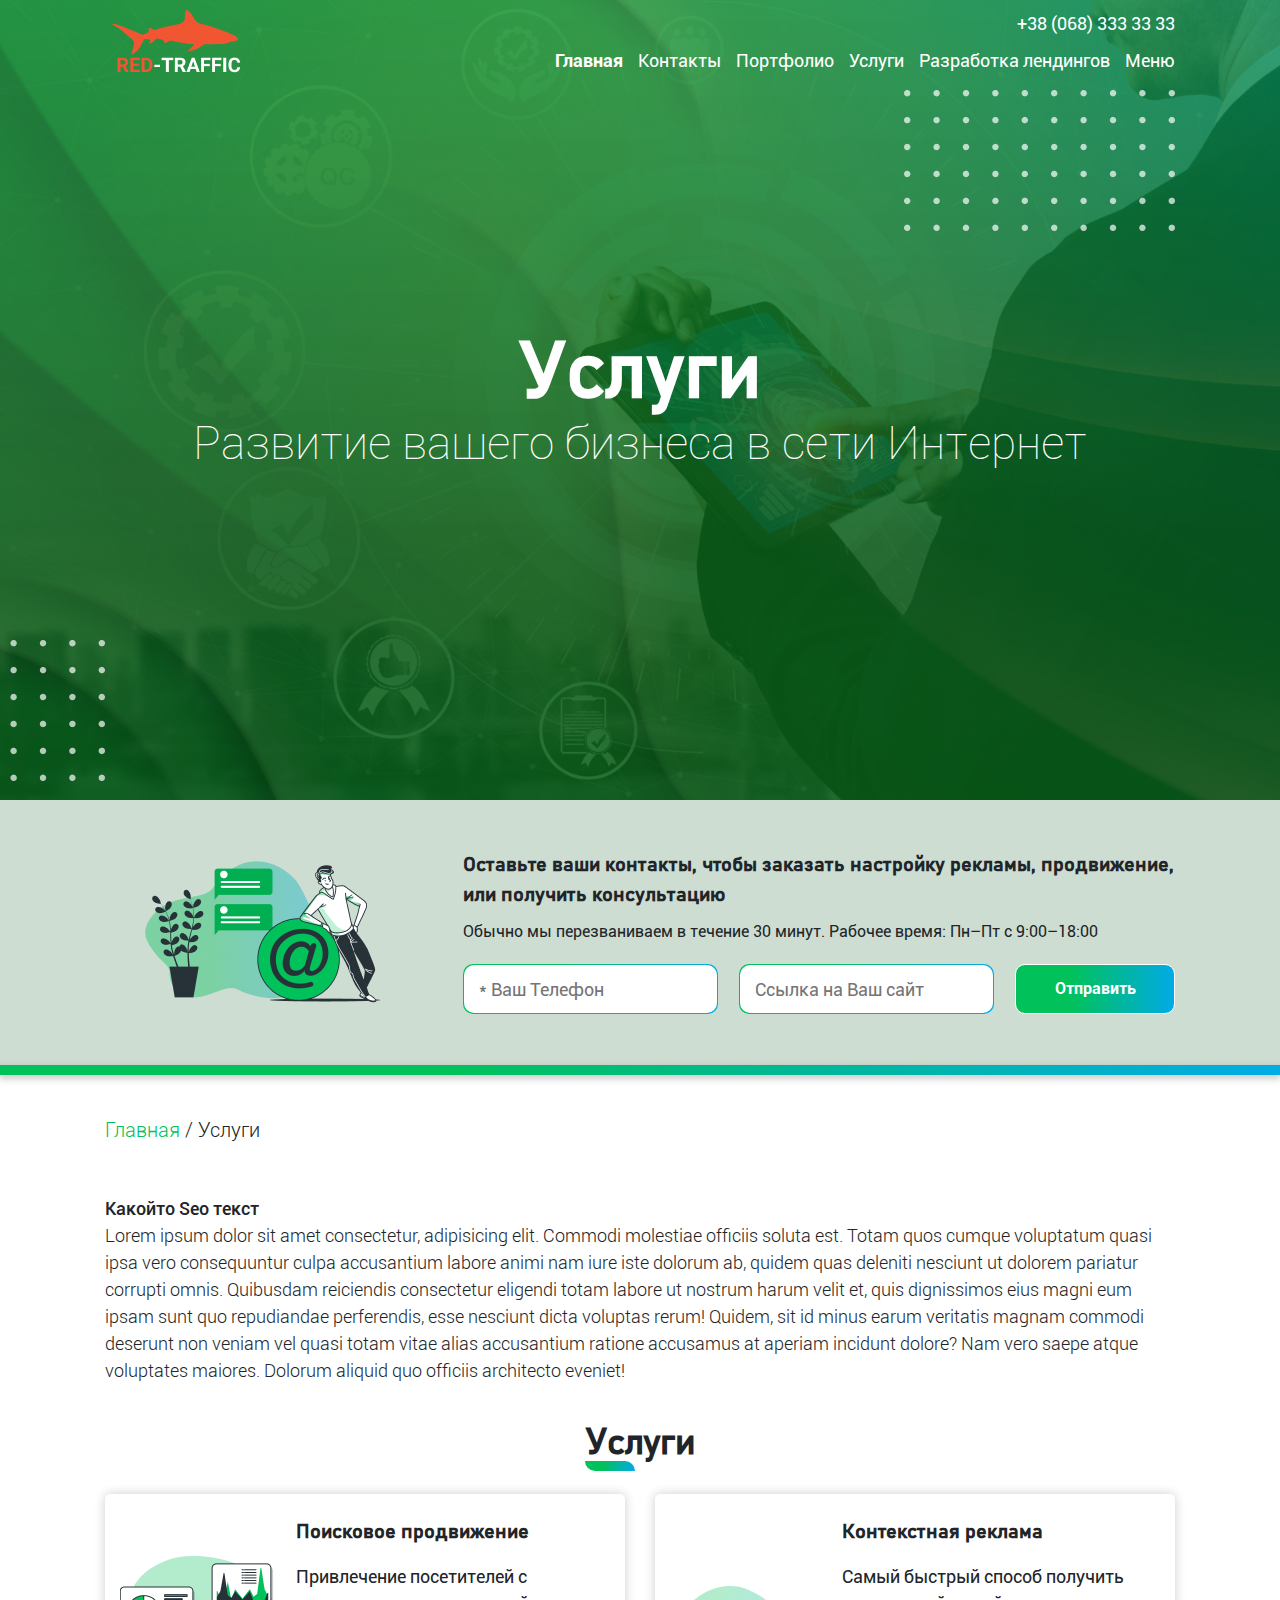
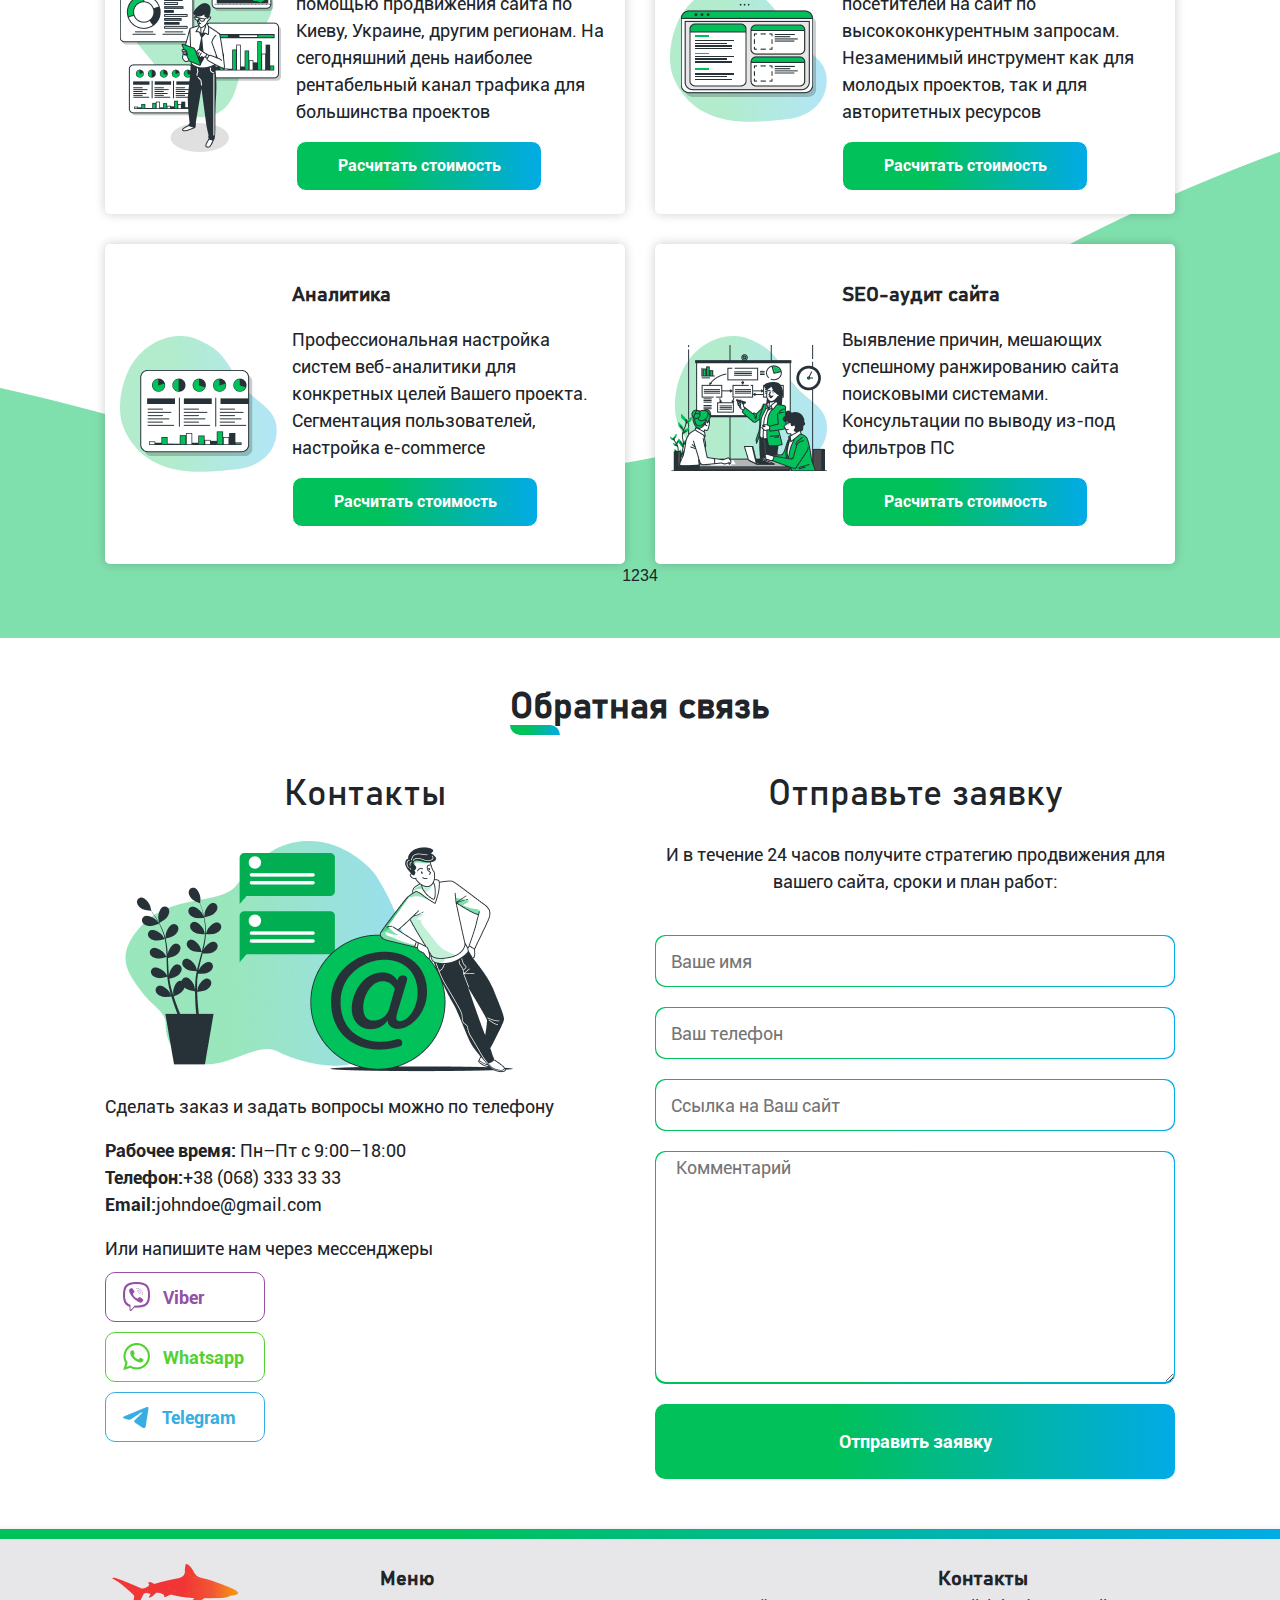
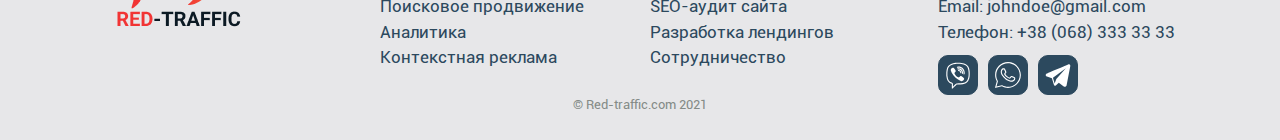
<file: services.html>
<!DOCTYPE html>
<html lang="ru">
  <head>
    <meta charset="UTF-8" />
    <title>Red-Traffic</title>
    <meta
      name="viewport"
      content="width=device-width, initial-scale=1, shrink-to-fit=no"
    />

    <link rel="stylesheet" href="css/dark.css" />
    <!-- <link rel="stylesheet" href="css/simple.css"> -->
    <!-- табы -->
    <!-- 	<link rel="stylesheet" href="css/component.css">
	<link rel="stylesheet" href="css/demo.css"> -->
    <link rel="stylesheet" href="css/animate.css" />
    <link rel="stylesheet" href="css/jquery.arcticmodal-0.3.css" />
    <link rel="stylesheet" href="css/reset.css" />
    <link rel="stylesheet" href="css/all.min.css" />

    <link rel="stylesheet" href="css/owl.carousel.min.css" />
    <link rel="stylesheet" href="css/owl.theme.default.min.css" />

    <link rel="stylesheet" href="css/slick.css" />
    <link rel="stylesheet" href="css/slick-theme.css" />
    <link rel="stylesheet" href="css/bootstrap.css" />
    <link rel="stylesheet" href="fonts/fonts.css" />
    <link rel="stylesheet" href="css/main.css" />
  </head>
  <body>
    <div class="mobile_menu">
      <div class="mobile_menu_close">
        <img src="img/close.png" alt="" />
      </div>
      <div class="menu_item">
        <div class="menu_item_logo">
          <img src="img/logo_white2.png" alt="" />
        </div>
        <div class="menu_item_services_wrap menu_item_services_wrap_main flex">
          <div class="menu_item_services">
            <div class="menu_item_services_title">Основное меню</div>
            <div class="menu_item_services_nav">
              <ul>
                <li>
                  <a href="index.html">Главная</a>
                </li>
                <li>
                  <a href="">Контакты</a>
                </li>
                <li>
                  <a href="case.html">Портфолио</a>
                </li>
                <li>
                  <a href="services.html">Услуги</a>
                </li>
              </ul>
            </div>
          </div>
        </div>
        <div class="menu_item_services_wrap flex">
          <div class="menu_item_services">
            <div class="menu_item_services_title">
              Услуги Рекламы - Продвижение
            </div>
            <div class="menu_item_services_nav">
              <ul>
                <li>
                  <a href="">Поисковое продвижение1</a>
                </li>
                <li>
                  <a href="">Поисковое продвижение2</a>
                </li>
              </ul>
            </div>
          </div>
          <div class="menu_item_services">
            <div class="menu_item_services_title">
              Услуги по Разработке сайтов
            </div>
            <div class="menu_item_services_nav">
              <ul>
                <li>
                  <a href="lending.html">Разработка лендингов1</a>
                </li>
                <li>
                  <a href="lending.html">Разработка лендингов1</a>
                </li>
              </ul>
            </div>
          </div>
        </div>
      </div>
    </div>
    <header id="header" class="header">
      <div class="container">
        <div class="row">
          <div class="col-2 col-md-3">
            <div class="logo_wrap">
              <img src="img/logo_white2.png" alt="" />
            </div>
          </div>
          <div class="col-10 col-md-9 d-flex justify-content-end">
            <div class="header_wrap">
              <div class="header_conact">
                <a href="">+38 (068) 333 33 33 </a>
              </div>
              <div class="header_menu">
                <ul>
                  <li class="active_menu">
                    <a href="index.html">Главная</a>
                  </li>
                  <li>
                    <a href="">Контакты</a>
                  </li>
                  <li>
                    <a href="case.html">Портфолио</a>
                  </li>
                  <li>
                    <a href="services.html">Услуги</a>
                  </li>
                  <li>
                    <a href="lending.html">Разработка лендингов</a>
                  </li>
                  <li>
                    <a href="" class="menu_open">Меню</a>
                  </li>
                </ul>
              </div>
            </div>
          </div>
        </div>
      </div>
    </header>
    <section
      id="offer"
      class="offer"
      style="
        background: url(img/red-traffic_bg_green-screen.png) no-repeat center
            center/cover,
          url(img/red-traffic_bg_services.jpg) no-repeat center center/cover;
      "
    >
      <div class="container h-100">
        <div class="row h-100">
          <div class="col">
            <div class="offer_wrap h-100">
              <div class="offer_figure1">
                <img src="img/design-element.png" alt="" />
              </div>
              <div class="offer_figure1 offer_figure2">
                <img src="img/design-element.png" alt="" />
              </div>
              <div class="offer_title">
                <h1>Услуги</h1>
              </div>
              <div class="offer_text">
                Развитие вашего бизнеса в сети Интернет
              </div>
            </div>
          </div>
        </div>
      </div>
    </section>
    <section id="form" class="form">
      <div class="container">
        <div class="row">
          <div class="col">
            <div class="form_wrap">
              <div class="form_wrap_icon">
                <img src="img/form_icon.png" alt="" />
              </div>
              <div class="form_wrap_item">
                <div class="form_item_title">
                  Оставьте ваши контакты, чтобы заказать настройку рекламы,
                  продвижение, или получить консультацию
                </div>
                <div class="form_item_text">
                  Обычно мы перезваниваем в течение 30 минут. Рабочее время:
                  Пн–Пт с 9:00–18:00
                </div>
                <div class="form_item_form form_item_dectop">
                  <div class="wrap_input wrap_input_form">
                    <input type="text" placeholder="* Ваш Телефон" id="test" />
                  </div>
                  <div class="wrap_input wrap_input_form">
                    <input
                      type="text"
                      placeholder="Ссылка на Ваш сайт"
                      id="test"
                    />
                  </div>
                  <div class="button_gradient button_gradient_form">
                    Отправить
                  </div>
                </div>
              </div>
            </div>
          </div>
        </div>
        <div class="row">
          <div class="col">
            <div class="form_item_form form_item_mobile">
              <div class="wrap_input wrap_input_form">
                <input type="text" placeholder="* Ваш Телефон" id="test" />
              </div>
              <div class="wrap_input wrap_input_form">
                <input type="text" placeholder="Ссылка на Ваш сайт" id="test" />
              </div>
              <div class="button_gradient button_gradient_form">Отправить</div>
            </div>
          </div>
        </div>
      </div>
    </section>
    <section id="line_gradient">
      <div class="line_gradient"></div>
    </section>
    <section id="pagi" class="pagi">
      <div class="container">
        <div class="row">
          <div class="col">
            <div class="pagi_text"><span>Главная</span> / Услуги</div>
          </div>
        </div>
      </div>
    </section>
    <section id="services" class="services services_page">
      <div class="container">
        <div class="row">
          <div class="col">
            <div class="services_seo">
              <div class="services_seo_title">Какойто Seo текст</div>
              <div class="services_seo_text">
                Lorem ipsum dolor sit amet consectetur, adipisicing elit.
                Commodi molestiae officiis soluta est. Totam quos cumque
                voluptatum quasi ipsa vero consequuntur culpa accusantium labore
                animi nam iure iste dolorum ab, quidem quas deleniti nesciunt ut
                dolorem pariatur corrupti omnis. Quibusdam reiciendis
                consectetur eligendi totam labore ut nostrum harum velit et,
                quis dignissimos eius magni eum ipsam sunt quo repudiandae
                perferendis, esse nesciunt dicta voluptas rerum! Quidem, sit id
                minus earum veritatis magnam commodi deserunt non veniam vel
                quasi totam vitae alias accusantium ratione accusamus at aperiam
                incidunt dolore? Nam vero saepe atque voluptates maiores.
                Dolorum aliquid quo officiis architecto eveniet!
              </div>
            </div>
          </div>
        </div>
        <div class="row">
          <div class="col">
            <div class="block_title">
              <h3>Услуги</h3>
            </div>
          </div>
        </div>
        <div class="row">
          <div class="col-md-6 mt-lg-0 mt-4">
            <div class="services_block">
              <div class="services_icon">
                <img src="img/serv-icon1.png" alt="" />
              </div>
              <div class="services_text">
                <div class="services_text_title">Поисковое продвижение</div>
                <div class="services_text_description">
                  Привлечение посетителей с помощью продвижения сайта по Киеву,
                  Украине, другим регионам. На сегодняшний день наиболее
                  рентабельный канал трафика для большинства проектов
                </div>
                <div class="button_gradient">Расчитать стоимость</div>
              </div>
            </div>
          </div>
          <div class="col-md-6 mt-lg-0 mt-4">
            <div class="services_block">
              <div class="services_icon">
                <img src="img/serv-icon2.png" alt="" />
              </div>
              <div class="services_text">
                <div class="services_text_title">Контекстная реклама</div>
                <div class="services_text_description">
                  Самый быстрый способ получить посетителей на сайт по
                  высококонкурентным запросам. Незаменимый инструмент как для
                  молодых проектов, так и для авторитетных ресурсов
                </div>
                <div class="button_gradient">Расчитать стоимость</div>
              </div>
            </div>
          </div>
          <div class="col-md-6 mt-lg-0 mt-4">
            <div class="services_block">
              <div class="services_icon">
                <img src="img/serv-icon3.png" alt="" />
              </div>
              <div class="services_text">
                <div class="services_text_title">Аналитика</div>
                <div class="services_text_description">
                  Профессиональная настройка систем веб-аналитики для конкретных
                  целей Вашего проекта. Сегментация пользователей, настройка
                  e-commerce
                </div>
                <div class="button_gradient">Расчитать стоимость</div>
              </div>
            </div>
          </div>
          <div class="col-md-6 mt-lg-0 mt-4">
            <div class="services_block">
              <div class="services_icon">
                <img src="img/serv-icon4.png" alt="" />
              </div>
              <div class="services_text">
                <div class="services_text_title">SEO-аудит сайта</div>
                <div class="services_text_description">
                  Выявление причин, мешающих успешному ранжированию сайта
                  поисковыми системами. Консультации по выводу из-под фильтров
                  ПС
                </div>
                <div class="button_gradient">Расчитать стоимость</div>
              </div>
            </div>
          </div>
        </div>
        <div class="row">
          <div class="col">
            <div class="serv_pagi text-center">1234</div>
          </div>
        </div>
      </div>
    </section>
    <section id="feed_back" class="feed_back">
      <div class="container">
        <div class="row">
          <div class="col">
            <div class="block_title">
              <h3>Обратная связь</h3>
            </div>
          </div>
        </div>
        <div class="row">
          <div class="col-md-6">
            <div class="feed_back_wrap">
              <div class="feed_back_title">Контакты</div>
              <div class="feed_back_icon">
                <img src="img/fed_back.png" alt="" />
              </div>
              <div class="feed_back_text">
                Сделать заказ и задать вопросы можно по телефону
              </div>
              <div class="feed_back_descr">
                <div class="feed_back_descr_item">
                  <span>Рабочее время:</span> Пн–Пт с 9:00–18:00
                </div>
                <div class="feed_back_descr_item">
                  <span>Телефон:</span>+38 (068) 333 33 33
                </div>
                <div class="feed_back_descr_item">
                  <span>Email:</span>johndoe@gmail.com
                </div>
              </div>
              <div class="feed_back_text">
                Или напишите нам через мессенджеры
              </div>
              <div class="feed_back_sosial">
                <div class="feed_back_sosial_item viber_color">
                  <div class="feed_back_sosial_icon">
                    <img src="img/viber_logo.png" alt="" />
                  </div>
                  <div class="feed_back_sosial_text">Viber</div>
                </div>
                <div class="feed_back_sosial_item whatsapp_color">
                  <div class="feed_back_sosial_icon">
                    <img src="img/whatsapp_logo.png" alt="" />
                  </div>
                  <div class="feed_back_sosial_text">Whatsapp</div>
                </div>
                <div class="feed_back_sosial_item telegram_color">
                  <div class="feed_back_sosial_icon">
                    <img src="img/telegram-logo.png" alt="" />
                  </div>
                  <div class="feed_back_sosial_text">Telegram</div>
                </div>
              </div>
            </div>
          </div>
          <div class="col-md-6">
            <div class="feed_back_wrap">
              <div class="feed_back_title">Отправьте заявку</div>
              <div class="feed_back_text text-center otstyp_text_form">
                И в течение 24 часов получите стратегию продвижения для вашего
                сайта, сроки и план работ:
              </div>
              <div class="feed_back_form">
                <div class="wrap_input">
                  <input type="text" placeholder="Ваше имя" id="test" />
                </div>
                <div class="wrap_input">
                  <input type="text" placeholder="Ваш телефон" id="test" />
                </div>
                <div class="wrap_input">
                  <input
                    type="text"
                    placeholder="Ссылка на Ваш сайт"
                    id="test"
                  />
                </div>
                <div class="wrap_input wrap_input_teatarea">
                  <textarea
                    name=""
                    id=""
                    cols="30"
                    rows="10"
                    placeholder="Комментарий"
                  ></textarea>
                </div>

                <button class="form_btn">Отправить заявку</button>
              </div>
            </div>
          </div>
        </div>
      </div>
    </section>
    <section id="line_gradient">
      <div class="line_gradient"></div>
    </section>
    <footer id="footer" class="footer">
      <div class="container">
        <div class="row">
          <div
            class="col-12 col-sm-3 justify-content-center justify-content-sm-start"
          >
            <div class="footer_logo">
              <img src="img/logo.png" alt="" />
            </div>
          </div>
          <div class="col-lg-6 col-md-5 col-sm-4 d-sm-block d-none">
            <div class="footer_menu_wrap">
              <div class="footer_title">Меню</div>
              <ul>
                <li>
                  <a href="">Поисковое продвижение</a>
                </li>
                <li>
                  <a href="">Аналитика</a>
                </li>
                <li>
                  <a href="">Контекстная реклама</a>
                </li>
                <li>
                  <a href="">SEO-аудит сайта</a>
                </li>
                <li>
                  <a href="">Разработка лендингов</a>
                </li>
                <li>
                  <a href="">Сотрудничество</a>
                </li>
              </ul>
            </div>
          </div>

          <div
            class="col-lg-3 col-md-4 justify-content-sm-end d-flex col-sm-5 col-12 justify-content-center"
          >
            <div class="footer_contact_wrap">
              <div class="footer_title">Контакты</div>
              <div class="footer_contact_text">Email: johndoe@gmail.com</div>
              <div class="footer_contact_text">
                Телефон: +38 (068) 333 33 33
              </div>

              <div class="footer_contact_sosial d-flex">
                <a class="sosial_item">
                  <svg
                    fill="#fff"
                    xmlns="http://www.w3.org/2000/svg"
                    viewBox="0 0 50 50"
                    width="150px"
                    height="150px"
                  >
                    <path
                      d="M 24.425781 3 C 23.0625 3.007813 21.695313 3.089844 20.316406 3.257813 C 17.679688 3.582031 15.066406 4.121094 12.558594 5.273438 C 8.570313 7.105469 5.742188 10.214844 4.921875 14.734375 C 4.574219 16.640625 4.292969 18.574219 4.132813 20.519531 C 3.824219 24.296875 4.015625 28.085938 5.085938 31.808594 C 5.929688 34.742188 7.484375 37.378906 10.207031 39.089844 C 11.359375 39.8125 12.878906 40.164063 13.671875 40.53125 C 13.894531 40.636719 13.949219 40.699219 13.960938 40.714844 C 13.972656 40.726563 14.003906 40.753906 14 40.988281 C 13.972656 43.378906 14 48.003906 14 48.003906 L 14.003906 49 L 15.789063 49 L 16.078125 48.71875 C 16.078125 48.71875 20.613281 44.355469 22.253906 42.558594 C 22.550781 42.238281 22.703125 42.058594 22.734375 42.039063 C 22.761719 42.019531 22.714844 42.007813 23.019531 42 C 25.171875 41.957031 27.320313 41.875 29.46875 41.757813 C 32.300781 41.601563 35.1875 41.332031 37.964844 40.171875 C 40.382813 39.160156 42.402344 37.507813 43.625 35.03125 C 44.875 32.492188 45.542969 29.800781 45.792969 27.015625 C 46.207031 22.378906 46.0625 17.734375 44.78125 13.15625 C 44.027344 10.472656 42.511719 8.203125 40.1875 6.601563 C 37.40625 4.6875 34.269531 3.96875 31.199219 3.511719 C 29.40625 3.246094 27.601563 3.070313 25.789063 3.015625 C 25.335938 3.003906 24.882813 2.996094 24.425781 3 Z M 25.734375 5.015625 C 27.457031 5.0625 29.179688 5.230469 30.90625 5.488281 C 33.867188 5.929688 36.660156 6.601563 39.054688 8.25 C 40.996094 9.585938 42.207031 11.390625 42.855469 13.691406 C 44.050781 17.972656 44.203125 22.359375 43.800781 26.839844 C 43.570313 29.421875 42.957031 31.855469 41.828125 34.148438 C 40.832031 36.171875 39.277344 37.457031 37.191406 38.328125 C 34.769531 39.339844 32.136719 39.609375 29.363281 39.761719 C 27.238281 39.878906 25.109375 39.957031 22.980469 40 C 22.445313 40.011719 21.921875 40.152344 21.550781 40.425781 C 21.179688 40.699219 21.011719 40.953125 20.78125 41.203125 C 19.609375 42.484375 17.273438 44.738281 16 45.972656 C 15.992188 44.480469 15.980469 42.675781 16 41.011719 C 16.007813 40.5 15.890625 39.976563 15.597656 39.5625 C 15.304688 39.148438 14.902344 38.898438 14.515625 38.71875 C 13.386719 38.195313 11.910156 37.796875 11.269531 37.394531 C 9.03125 35.988281 7.761719 33.878906 7.007813 31.253906 C 6.019531 27.820313 5.832031 24.285156 6.125 20.6875 C 6.28125 18.820313 6.550781 16.949219 6.890625 15.09375 C 7.601563 11.183594 9.835938 8.722656 13.390625 7.089844 C 15.636719 6.058594 18.035156 5.550781 20.5625 5.242188 C 22.285156 5.03125 24.007813 4.964844 25.734375 5.015625 Z M 26.15625 10 C 25.332031 10 24.53125 10.09375 23.753906 10.265625 C 23.21875 10.390625 22.878906 10.925781 23 11.464844 C 23.121094 12.003906 23.660156 12.339844 24.199219 12.21875 C 24.828125 12.074219 25.484375 12 26.15625 12 C 31.039063 12 34.976563 15.9375 34.976563 20.816406 C 34.976563 21.492188 34.902344 22.148438 34.757813 22.78125 C 34.636719 23.316406 34.972656 23.855469 35.511719 23.976563 C 36.050781 24.097656 36.585938 23.757813 36.707031 23.21875 C 36.882813 22.445313 36.976563 21.644531 36.976563 20.816406 C 36.976563 14.855469 32.121094 10 26.15625 10 Z M 16.179688 12.003906 C 16.015625 11.996094 15.847656 12.007813 15.671875 12.046875 C 13.855469 12.449219 12.050781 13.765625 12 16.117188 C 12.050781 16.445313 12.046875 16.796875 12.167969 17.09375 C 12.761719 18.546875 13.277344 20.046875 14.019531 21.421875 C 17.632813 28.101563 23.097656 32.746094 30.0625 35.695313 C 30.894531 36.046875 31.753906 36.121094 32.59375 35.769531 C 33.75 35.289063 34.730469 34.546875 35.382813 33.480469 C 36.277344 32.015625 36.289063 31 34.816406 29.917969 C 33.851563 29.207031 32.902344 28.476563 31.925781 27.78125 C 30.4375 26.726563 28.828125 26.542969 27.71875 28.394531 C 27.660156 28.488281 27.574219 28.566406 27.5 28.644531 C 26.929688 29.25 26.230469 29.398438 25.488281 29.09375 C 22.671875 27.933594 20.496094 26.0625 19.183594 23.277344 C 18.410156 21.640625 18.621094 20.820313 20.066406 19.730469 C 20.210938 19.625 20.347656 19.511719 20.480469 19.390625 C 21.113281 18.8125 21.28125 18.125 20.90625 17.347656 C 20.058594 15.574219 18.929688 13.992188 17.5 12.628906 C 17.113281 12.261719 16.671875 12.03125 16.179688 12.003906 Z M 26.140625 13 C 25.699219 13 25.261719 13.035156 24.832031 13.109375 C 24.46875 13.15625 24.160156 13.398438 24.027344 13.738281 C 23.894531 14.082031 23.960938 14.46875 24.195313 14.75 C 24.433594 15.027344 24.808594 15.15625 25.167969 15.078125 C 25.480469 15.027344 25.808594 15 26.140625 15 C 29.390625 15 32 17.609375 32 20.859375 C 32 21.191406 31.972656 21.519531 31.921875 21.832031 C 31.84375 22.191406 31.972656 22.566406 32.25 22.804688 C 32.53125 23.039063 32.917969 23.105469 33.261719 22.972656 C 33.601563 22.839844 33.84375 22.53125 33.890625 22.167969 C 33.964844 21.738281 34 21.300781 34 20.859375 C 34 16.53125 30.46875 13 26.140625 13 Z M 26 16 C 25.640625 15.996094 25.304688 16.183594 25.121094 16.496094 C 24.941406 16.808594 24.941406 17.191406 25.121094 17.503906 C 25.304688 17.816406 25.640625 18.003906 26 18 C 27.667969 18 29 19.332031 29 21 C 28.996094 21.359375 29.183594 21.695313 29.496094 21.878906 C 29.808594 22.058594 30.191406 22.058594 30.503906 21.878906 C 30.816406 21.695313 31.003906 21.359375 31 21 C 31 18.25 28.75 16 26 16 Z"
                    />
                  </svg>
                </a>
                <a class="sosial_item">
                  <svg
                    fill="#fff"
                    xmlns="http://www.w3.org/2000/svg"
                    viewBox="0 0 50 50"
                    width="150px"
                    height="150px"
                  >
                    <path
                      d="M 25 2 C 12.309534 2 2 12.309534 2 25 C 2 29.079097 3.1186875 32.88588 4.984375 36.208984 L 2.0371094 46.730469 A 1.0001 1.0001 0 0 0 3.2402344 47.970703 L 14.210938 45.251953 C 17.434629 46.972929 21.092591 48 25 48 C 37.690466 48 48 37.690466 48 25 C 48 12.309534 37.690466 2 25 2 z M 25 4 C 36.609534 4 46 13.390466 46 25 C 46 36.609534 36.609534 46 25 46 C 21.278025 46 17.792121 45.029635 14.761719 43.333984 A 1.0001 1.0001 0 0 0 14.033203 43.236328 L 4.4257812 45.617188 L 7.0019531 36.425781 A 1.0001 1.0001 0 0 0 6.9023438 35.646484 C 5.0606869 32.523592 4 28.890107 4 25 C 4 13.390466 13.390466 4 25 4 z M 16.642578 13 C 16.001539 13 15.086045 13.23849 14.333984 14.048828 C 13.882268 14.535548 12 16.369511 12 19.59375 C 12 22.955271 14.331391 25.855848 14.613281 26.228516 L 14.615234 26.228516 L 14.615234 26.230469 C 14.588494 26.195329 14.973031 26.752191 15.486328 27.419922 C 15.999626 28.087653 16.717405 28.96464 17.619141 29.914062 C 19.422612 31.812909 21.958282 34.007419 25.105469 35.349609 C 26.554789 35.966779 27.698179 36.339417 28.564453 36.611328 C 30.169845 37.115426 31.632073 37.038799 32.730469 36.876953 C 33.55263 36.755876 34.456878 36.361114 35.351562 35.794922 C 36.246248 35.22873 37.12309 34.524722 37.509766 33.455078 C 37.786772 32.688244 37.927591 31.979598 37.978516 31.396484 C 38.003976 31.104927 38.007211 30.847602 37.988281 30.609375 C 37.969311 30.371148 37.989581 30.188664 37.767578 29.824219 C 37.302009 29.059804 36.774753 29.039853 36.224609 28.767578 C 35.918939 28.616297 35.048661 28.191329 34.175781 27.775391 C 33.303883 27.35992 32.54892 26.991953 32.083984 26.826172 C 31.790239 26.720488 31.431556 26.568352 30.914062 26.626953 C 30.396569 26.685553 29.88546 27.058933 29.587891 27.5 C 29.305837 27.918069 28.170387 29.258349 27.824219 29.652344 C 27.819619 29.649544 27.849659 29.663383 27.712891 29.595703 C 27.284761 29.383815 26.761157 29.203652 25.986328 28.794922 C 25.2115 28.386192 24.242255 27.782635 23.181641 26.847656 L 23.181641 26.845703 C 21.603029 25.455949 20.497272 23.711106 20.148438 23.125 C 20.171937 23.09704 20.145643 23.130901 20.195312 23.082031 L 20.197266 23.080078 C 20.553781 22.728924 20.869739 22.309521 21.136719 22.001953 C 21.515257 21.565866 21.68231 21.181437 21.863281 20.822266 C 22.223954 20.10644 22.02313 19.318742 21.814453 18.904297 L 21.814453 18.902344 C 21.828863 18.931014 21.701572 18.650157 21.564453 18.326172 C 21.426943 18.001263 21.251663 17.580039 21.064453 17.130859 C 20.690033 16.232501 20.272027 15.224912 20.023438 14.634766 L 20.023438 14.632812 C 19.730591 13.937684 19.334395 13.436908 18.816406 13.195312 C 18.298417 12.953717 17.840778 13.022402 17.822266 13.021484 L 17.820312 13.021484 C 17.450668 13.004432 17.045038 13 16.642578 13 z M 16.642578 15 C 17.028118 15 17.408214 15.004701 17.726562 15.019531 C 18.054056 15.035851 18.033687 15.037192 17.970703 15.007812 C 17.906713 14.977972 17.993533 14.968282 18.179688 15.410156 C 18.423098 15.98801 18.84317 16.999249 19.21875 17.900391 C 19.40654 18.350961 19.582292 18.773816 19.722656 19.105469 C 19.863021 19.437122 19.939077 19.622295 20.027344 19.798828 L 20.027344 19.800781 L 20.029297 19.802734 C 20.115837 19.973483 20.108185 19.864164 20.078125 19.923828 C 19.867096 20.342656 19.838461 20.445493 19.625 20.691406 C 19.29998 21.065838 18.968453 21.483404 18.792969 21.65625 C 18.639439 21.80707 18.36242 22.042032 18.189453 22.501953 C 18.016221 22.962578 18.097073 23.59457 18.375 24.066406 C 18.745032 24.6946 19.964406 26.679307 21.859375 28.347656 C 23.05276 29.399678 24.164563 30.095933 25.052734 30.564453 C 25.940906 31.032973 26.664301 31.306607 26.826172 31.386719 C 27.210549 31.576953 27.630655 31.72467 28.119141 31.666016 C 28.607627 31.607366 29.02878 31.310979 29.296875 31.007812 L 29.298828 31.005859 C 29.655629 30.601347 30.715848 29.390728 31.224609 28.644531 C 31.246169 28.652131 31.239109 28.646231 31.408203 28.707031 L 31.408203 28.708984 L 31.410156 28.708984 C 31.487356 28.736474 32.454286 29.169267 33.316406 29.580078 C 34.178526 29.990889 35.053561 30.417875 35.337891 30.558594 C 35.748225 30.761674 35.942113 30.893881 35.992188 30.894531 C 35.995572 30.982516 35.998992 31.07786 35.986328 31.222656 C 35.951258 31.624292 35.8439 32.180225 35.628906 32.775391 C 35.523582 33.066746 34.975018 33.667661 34.283203 34.105469 C 33.591388 34.543277 32.749338 34.852514 32.4375 34.898438 C 31.499896 35.036591 30.386672 35.087027 29.164062 34.703125 C 28.316336 34.437036 27.259305 34.092596 25.890625 33.509766 C 23.114812 32.325956 20.755591 30.311513 19.070312 28.537109 C 18.227674 27.649908 17.552562 26.824019 17.072266 26.199219 C 16.592866 25.575584 16.383528 25.251054 16.208984 25.021484 L 16.207031 25.019531 C 15.897202 24.609805 14 21.970851 14 19.59375 C 14 17.077989 15.168497 16.091436 15.800781 15.410156 C 16.132721 15.052495 16.495617 15 16.642578 15 z"
                    />
                  </svg>
                </a>
                <a class="sosial_item">
                  <svg
                    fill="#fff"
                    xmlns="http://www.w3.org/2000/svg"
                    viewBox="0 0 50 50"
                    width="150px"
                    height="150px"
                  >
                    <path
                      d="M46.137,6.552c-0.75-0.636-1.928-0.727-3.146-0.238l-0.002,0C41.708,6.828,6.728,21.832,5.304,22.445	c-0.259,0.09-2.521,0.934-2.288,2.814c0.208,1.695,2.026,2.397,2.248,2.478l8.893,3.045c0.59,1.964,2.765,9.21,3.246,10.758	c0.3,0.965,0.789,2.233,1.646,2.494c0.752,0.29,1.5,0.025,1.984-0.355l5.437-5.043l8.777,6.845l0.209,0.125	c0.596,0.264,1.167,0.396,1.712,0.396c0.421,0,0.825-0.079,1.211-0.237c1.315-0.54,1.841-1.793,1.896-1.935l6.556-34.077	C47.231,7.933,46.675,7.007,46.137,6.552z M22,32l-3,8l-3-10l23-17L22,32z"
                    />
                  </svg>
                </a>
              </div>
            </div>
          </div>
        </div>
        <div class="row">
          <div class="col">
            <div class="footer_copy text-center">© Red-traffic.com 2021</div>
          </div>
        </div>
      </div>
    </footer>

    <script type="text/javascript" src="js/jquery-3.3.1.min.js"></script>
    <script type="text/javascript" src="js/slick.js"></script>
    <script type="text/javascript" src="js/owl.carousel.min.js"></script>
    <script src="js/accordion_menu.js"></script>
    <script src="js/jquery.arcticmodal-0.3.min.js"></script>
    <script src="js/main.js"></script>
    <script src="js/scrollMenu.js"></script>
    <script src="js/mobile_menu.js"></script>
  </body>
</html>
</file>
<file: css/dark.css>
.box-modal {
	position: relative;
	width: 500px;
	padding: 16px;
	background: #3c3f41;
	color: #bbb;
	font: 14px/18px Arial, "Helvetica CY", "Nimbus Sans L", sans-serif;
	box-shadow: 0 0 0 6px rgba(153, 153, 153, .3);
	border-radius: 6px;
}
.box-modal_close { position: absolute; right: 10px; top: 6px; font-size: 11px; line-height: 15px; color: #999; cursor: pointer; }
.box-modal_close:hover { color: #6897bb; }
</file>
<file: css/component.css>
.tabs {
	position: relative;
	width: 100%;
	/*overflow: hidden;*/
	margin: 1em 0 2em;
	font-weight: 300;
}

.tabs nav {
	text-align: center;
}

.tabs nav ul {
	padding: 0;
	margin: 0;
	list-style: none;
	display: inline-block;
}

.tabs nav ul li {
	/*border: 1px solid #becbd2;*/
	/*border-bottom: none;*/
	margin: 0 0.25em;
	display: block;
	float: left;
	position: relative;
	/*background: #ececec;*/
transition: .3s;

}
.tabs nav li.tab-current {
	/*border: 1px solid #47a3da;*/
	/*box-shadow: inset 0 2px #47a3da;*/
	/*border-bottom: none;*/
	z-index: 100;
	/*background: #ffc800 !important;*/
	color: #000;
/*			-webkit-box-shadow: 0px 0px 10px 0px rgba(255,200,0,0.6);
-moz-box-shadow: 0px 0px 10px 0px rgba(255,200,0,0.6);
box-shadow: 0px 0px 10px 0px rgba(255,200,0,0.6);*/
}

.tabs nav li.tab-current:before,
.tabs nav li.tab-current:after {
	content: '';
	position: absolute;
	height: 1px;
	right: 100%;
	bottom: 0;
	width: 1000px;
	/*background: #47a3da;*/
}

.tabs nav li.tab-current:after {
	right: auto;
	left: 100%;
	width: 4000px;
}

.tabs nav a {
	color: #becbd2;
	display: block;
	font-size: 1.45em;
	line-height: 2.5;
	padding: 0 1.25em;
	white-space: nowrap;
}

.tabs nav a:hover {
	/*color: #768e9d;*/
}
.tabs nav a: {
	transition: .2s;
}
.tabs nav li.tab-current a {
	color: #000;
}

.tabs nav a:before {
	display: inline-block;
	vertical-align: middle;
	text-transform: none;
	font-weight: normal;
	font-variant: normal;
	font-family: 'icomoon';
	line-height: 1;
	speak: none;
	-webkit-font-smoothing: antialiased;
	margin: -0.25em 0.4em 0 0;
}


.content section {
	font-size: 1.25em;
	padding: 1.5em 0em;
	display: none;
	max-width: 1230px;
	margin: 0 auto;
}

.content section:before,
.content section:after {
	content: '';
	display: table;
}

.content section:after {
	clear: both;
}


.no-js .content section {
	display: block;
	padding-bottom: 2em;
	/*border-bottom: 1px solid #47a3da;*/
}

.content section.content-current {
	display: block;
	transition: .4s;
}

.mediabox {
	float: left;
	width: 33%;
	padding: 0 25px;
}

.mediabox img {
	max-width: 100%;
	display: block;
	margin: 0 auto;
}

.mediabox h3 {
	margin: 0.75em 0 0.5em;
}

.mediabox p {
	padding: 0 0 1em 0;
	margin: 0;
	line-height: 1.3;
}
</file>
<file: css/demo.css>
@font-face {
	font-family: 'bpicons';
	src:url('../fonts/bpicons/bpicons.eot');
	src:url('../fonts/bpicons/bpicons.eot?#iefix') format('embedded-opentype'),
		url('../fonts/bpicons/bpicons.woff') format('woff'),
		url('../fonts/bpicons/bpicons.ttf') format('truetype'),
		url('../fonts/bpicons/bpicons.svg#bpicons') format('svg');
	font-weight: normal;
	font-style: normal;
} 

*, *:after, *:before { -webkit-box-sizing: border-box; -moz-box-sizing: border-box; box-sizing: border-box; }
body, html { font-size: 100%; padding: 0; margin: 0;}


.clearfix:before, .clearfix:after { content: " "; display: table; }
.clearfix:after { clear: both; }

body {
    font-family: Calibri, Arial, sans-serif;
    color: #47a3da;
}

a {
	color: #ccc;
	text-decoration: none;
	outline: none;
}

a:hover {
	color: #000;
}

.container > header {
	width: 90%;
	max-width: 69em;
	margin: 0 auto;
	padding: 2.875em 1.875em 1.875em;
}

.container > header h1 {
	font-size: 2.125em;
	line-height: 1.3;
	margin: 0 0 0.6em 0;
	float: left;
	font-weight: 400;
}

.container > header > span {
	display: block;
	position: relative;
	z-index: 9999;
	font-weight: 700;
	text-transform: uppercase;
	letter-spacing: 0.5em;
	padding: 0 0 0.6em 0.1em;
}

.container > header > span span:after {
	width: 30px;
	height: 30px;
	left: -12px;
	font-size: 50%;
	top: -8px;
	font-size: 75%;
	position: relative;
}

.container > header > span span:hover:before {
	content: attr(data-content);
	text-transform: none;
	text-indent: 0;
	letter-spacing: 0;
	font-weight: 300;
	font-size: 110%;
	padding: 0.8em 1em;
	line-height: 1.2;
	text-align: left;
	left: auto;
	margin-left: 4px;
	position: absolute;
	color: #fff;
	background: #47a3da;
}

.container > header nav {
	float: right;
	text-align: center;
}

.container > header nav a {
	display: inline-block;
	position: relative;
	text-align: left;
	width: 2.5em;
	height: 2.5em;
	background: #fff;
	border-radius: 50%;
	margin: 0 0.1em;
	border: 4px solid #47a3da;
}

.container > header nav a > span {
	display: none;
}

.container > header nav a:hover:before {
	content: attr(data-info);
	color: #47a3da;
	position: absolute;
	width: 600%;
	top: 120%;
	text-align: right;
	right: 0;
	pointer-events: none;
}

.container > header nav a:hover {
	background: #47a3da;
}

.bp-icon:after {
	font-family: 'bpicons';
	speak: none;
	font-style: normal;
	font-weight: normal;
	font-variant: normal;
	text-transform: none;
	text-align: center;
	color: #47a3da;
	-webkit-font-smoothing: antialiased;
}

.container > header nav .bp-icon:after {
	position: absolute;
	top: 0;
	left: 0;
	width: 100%;
	height: 100%;
	line-height: 2;
	text-indent: 0;
}

.container > header nav a:hover:after {
	color: #fff;
}

.bp-icon-next:after {
	content: "\e000";
}
.bp-icon-drop:after {
	content: "\e001";
}
.bp-icon-archive:after {
	content: "\e002";
}
.bp-icon-about:after {
	content: "\e003";
}
.bp-icon-prev:after {
	content: "\e004";
}

p.info {
	text-align: center;
	padding: 20px;
}

@media screen and (max-width: 55em) {

	.container > header h1,
	.container > header nav {
		float: none;
	}

	.container > header > span,
	.container > header h1 {
		text-align: center;
	}

	.container > header nav {
		margin: 0 auto;
	}

	.container > header > span {
		text-indent: 30px;
	}
}
</file>
<file: fonts/fonts.css>
@font-face {
  font-family: 'Bahnschrift';                                  
  src:url('bahnschrift.ttf') ;    
  font-display: swap; 
  font-weight: normal;
  font-style: normal;
}
@font-face {
  font-family: 'Roboto-Bold';                                  
  src:url('Roboto-Bold.ttf') ;    
  font-display: swap; 
  font-weight: normal;
  font-style: normal;
}
@font-face {
  font-family: 'Roboto-Regular';                                  
  src:url('Roboto-Regular.ttf') ;    
  font-display: swap; 
  font-weight: normal;
  font-style: normal;
}
@font-face {
  font-family: 'Roboto-Light';                                  
  src:url('Roboto-Light.ttf') ;    
  font-display: swap; 
  font-weight: normal;
  font-style: normal;
}
@font-face {
  font-family: 'Roboto-Medium';                                  
  src:url('Roboto-Medium.ttf') ;    
  font-display: swap; 
  font-weight: normal;
  font-style: normal;
}
@font-face {
  font-family: 'Roboto-Black';                                  
  src:url('Roboto-Black.ttf') ;    
  font-display: swap; 
  font-weight: normal;
  font-style: normal;
}
@font-face {
  font-family: 'Roboto-Thin';                                  
  src:url('Roboto-Thin.ttf') ;    
  font-display: swap; 
  font-weight: normal;
  font-style: normal;
}
</file>
<file: css/main.css>
ul,
li {
  display: block;
  padding: 0;
  margin: 0;
  outline: none !important;
}
h1,
h2,
h3 {
  padding: 0;
  margin: 0;
}
* {
  outline: none !important;
}
.container {
  max-width: 1100px !important;
  /*padding: 0px !important;*/
  /*overflow: hidden;*/
  /*padding-bottom: 60px;*/
}
a:hover {
  text-decoration: none;
  color: #fff;
}
ul,
li {
  display: block;
}
p {
  padding: 0;
  margin: 0;
}
* {
  box-sizing: border-box !important;
}
.flex {
  display: flex;
  flex-wrap: wrap;
}
.flexc {
  display: flex;
  align-items: center;
  flex-wrap: wrap;
}
.visi {
  overflow: visible !important;
}
.br {
  border: 1px solid red;
}

.color_w {
  color: #fff;
}
.color_b {
  color: #000;
}

/*==========================================*/

#header {
  position: absolute;
  width: 100%;
  z-index: 200;
  padding-top: 10px;
  padding-bottom: 10px;
}
.header_wrap {
  display: flex;
  flex-direction: column;
  justify-content: center;
}
.header_conact:hover a {
  color: #000;
  transition: 0.3s;
}
#pagi {
  padding-top: 40px;
  padding-bottom: 0px;
}
.pagi_text {
  font-size: 20px;
  font-family: "Roboto-Light";
}
.pagi_text span {
  color: #01c15a;
}
.services_page {
  background: url(../img/serv_page_bg.png) no-repeat center bottom;
}
.header_fixed {
  position: fixed !important;
  background: rgba(5, 153, 42, 0.9);
  padding-top: 0px !important;
  padding-bottom: 0px !important;
}
#seo .ads_card_wrap {
  margin-top: 20px;
}
.services_seo_title {
  font-family: "Roboto-Medium";
  font-size: 18px;
}
.services_seo {
  margin-bottom: 40px;
}
.footer_copy {
  color: #848b87;
  font-size: 13px;
  font-family: "Roboto-Regular";
}
.header_fixed .header_conact {
  margin-bottom: 0px;
}
.header_fixed .logo_wrap {
  margin-top: 5px;
  margin-bottom: 5px;
}
.logo_wrap {
  display: flex;
  align-items: center;
}
.header_menu ul {
  display: flex;
}
.header_conact a {
  color: #fff;
  font-size: 18px;
  font-family: "Roboto-Regular";
}
.header_conact {
  margin-bottom: 10px;
}
.header_menu ul li {
  margin-left: 15px;
}
.header_conact {
  text-align: right;
}
.header_menu a {
  font-family: "Roboto-Regular";
  font-size: 18px;
  color: #fff;
  position: relative;
}
.header_menu a:after {
  width: 100%;
  height: 3px;
  background: red;
  position: absolute;
  top: 100%;
  left: 0px;
  content: "";
  /* opacity: 0; */
  transition: 0.2s;
  display: none;
}
.active_menu a {
  font-family: "Roboto-Bold";
}
.header_menu a:hover:after {
  /* opacity: 1; */
  display: block;
}
/* .header_menu a:hover {
 background: #000;
} */
.price_icon {
  margin-bottom: 10px;
}
.price_card__color .price_text_config {
  color: #fff;
}
.price_list {
  margin-top: 10px;
}
.price_text_config {
  font-weight: 700;
  font-family: "Bahnschrift";
  font-size: 28px;
  line-height: 35px;
}
.price_card {
  background: #fff;
  width: 100%;
  border-radius: 8px;
}
.price_card_bg {
  background: linear-gradient(89.92deg, #01c15a 34.9%, #01abe6 99.92%);
  background: -moz-linear-gradient(89.92deg, #01c15a 34.9%, #01abe6 99.92%);
  background: -o-linear-gradient(89.92deg, #01c15a 34.9%, #01abe6 99.92%);
  background: -ms-linear-gradient(89.92deg, #01c15a 34.9%, #01abe6 99.92%);
  width: 340px;
  border-radius: 8px;
  padding: 2px;
}
.price_card__color {
  background: none !important;
}
.price_card_wrap {
  margin-top: 30px;
}
.price_card__color .button_gradient {
  background: #fff;
  color: #000;
  font-family: "Roboto-Black";
}
.price_card__color .button_gradient span {
  background: linear-gradient(89.92deg, #01c15a 34.9%, #01abe6 99.92%);
  -webkit-background-clip: text;
  -webkit-text-fill-color: transparent;
}
.price_card__color .list_item_text {
  color: #fff;
}
.list_item_text {
  font-size: 18px;
  font-family: "Roboto-Regular";
}
.price_card_wrap {
  justify-content: space-between;
}
.price_card .button_gradient {
  margin-top: 20px;
}
.list_item_text {
  margin-left: 13px;
  flex: 1;
}

.price_card {
  display: flex;
  flex-direction: column;
  align-items: center;
  -webkit-box-shadow: 0px 0px 11px 0px rgba(0, 0, 0, 0.2);
  -moz-box-shadow: 0px 0px 11px 0px rgba(0, 0, 0, 0.2);
  box-shadow: 0px 0px 11px 0px rgba(0, 0, 0, 0.2);
  transition: 0.3s;
  padding: 20px 0px;
}
.price_card:hover {
  -webkit-box-shadow: 0px 0px 17px 0px rgba(0, 0, 0, 0.4);
  -moz-box-shadow: 0px 0px 17px 0px rgba(0, 0, 0, 0.4);
  box-shadow: 0px 0px 17px 0px rgba(0, 0, 0, 0.4);
}
#offer {
  height: 800px;
  position: relative;
  /* background: url(../img/red-traffic_bg_green-screen.png) no-repeat center
      center/cover,
    url(../img/red-traffic_bg_11.jpg) no-repeat center center/cover; */
}
.offer_figure1 {
  position: absolute;
  left: 100%;
  top: 0px;
  margin-left: -271px;
  margin-top: 40px;
}
.offer_figure2 {
  top: 100%;
  left: 0px;
  margin-top: -110px;
}
.offer_wrap {
  display: flex;
  flex-direction: column;
  justify-content: center;
  position: relative;
}
.offer_text {
  font-size: 46px;
  /* font-family: "Roboto-Light"; */
  font-family: "Roboto-Thin";
  text-align: center;
  color: #fff;
  line-height: 50px;
}
.offer_title h1 {
  font-size: 78px;
  font-family: "Bahnschrift";
  font-weight: 700;
  color: #fff;
  text-align: center;
}

.block_title h3 {
  position: relative;
  font-size: 36px;
  font-family: "Bahnschrift";
  font-weight: 700;
  display: inline;
}
.block_title {
  text-align: center;
}
.block_title h3:after {
  position: absolute;
  top: 100%;
  left: 0px;
  content: "";
  width: 50px;
  height: 10px;
  border-bottom-left-radius: 100px;
  border-top-right-radius: 100px;
  background: linear-gradient(89.92deg, #01c15a 34.9%, #01abe6 99.92%);
  background: -moz-linear-gradient(89.92deg, #01c15a 34.9%, #01abe6 99.92%);
  background: -o-linear-gradient(89.92deg, #01c15a 34.9%, #01abe6 99.92%);
  background: -ms-linear-gradient(89.92deg, #01c15a 34.9%, #01abe6 99.92%);
  /* background: var(--main-gradient);
  background: var(--main-gradient-moz-);
  background: var(--main-gradient-o-);
  background: var(--main-gradient-ms-); */
}
.services_block {
  display: flex;
  height: 320px;
}
.services_text_title {
  font-size: 20px;
  font-family: "Bahnschrift";
  font-weight: 700;
}
.price_list_item {
  /* border-top: 1px solid #E7E7E9; */
  padding: 10px 0px;
}
.price_list {
  width: 100%;
  display: flex;
  justify-content: center;
  flex-direction: column;
  /* align-items: center; */
}
.price_list_line {
  width: 100%;
  height: 1px;
  background: #e7e7e9;
}
.services_text {
  margin-left: 15px;
}
.list_item_icon {
  display: flex;
  align-items: center;
  margin-left: 25px;
}
.not_active .list_item_text {
  opacity: 0.5;
  text-decoration: line-through;
}
.services_block {
  /* box-shadow: 0px 1px 15px rgba(0, 0, 0, 0.25); */
  -webkit-box-shadow: 0px 0px 11px 0px rgba(0, 0, 0, 0.2);
  -moz-box-shadow: 0px 0px 11px 0px rgba(0, 0, 0, 0.2);
  box-shadow: 0px 0px 11px 0px rgba(0, 0, 0, 0.2);
  border-radius: 5px;
  padding: 18px 15px;
  margin-top: 30px;
  background: #fff;
  transition: 0.3s;
}
.services_block:hover {
  -webkit-box-shadow: 0px 0px 11px 0px rgba(0, 0, 0, 0.4);
  -moz-box-shadow: 0px 0px 11px 0px rgba(0, 0, 0, 0.4);
  box-shadow: 0px 0px 11px 0px rgba(0, 0, 0, 0.4);
}
.services_seo_text {
  font-size: 18px;
  font-family: "Roboto-Light";
}
.button_gradient {
  width: 246px;
  height: 50px;
  background: linear-gradient(89.92deg, #01c15a 34.9%, #01abe6 99.92%);
  background: -moz-linear-gradient(89.92deg, #01c15a 34.9%, #01abe6 99.92%);
  background: -o-linear-gradient(89.92deg, #01c15a 34.9%, #01abe6 99.92%);
  background: -ms-linear-gradient(89.92deg, #01c15a 34.9%, #01abe6 99.92%);
  border-radius: 10px;
  color: #fff;
  font-family: "Roboto-Bold";
  display: flex;
  align-items: center;
  justify-content: center;
  cursor: pointer;
  transition: 0.3s;
  border: 1px solid #fff;
  flex-shrink: 0;
}
.pagi_text_dop {
  margin-bottom: 40px;
}
.service_detail {
  background: url(../img/serv_page_bg.png) no-repeat center bottom;
}
.burron_wrap .button_gradient {
  width: 345px;
  margin-top: 20px;
}
.ads_wrap_detail .burron_wrap {
  margin-top: 50px;
}
.button_gradient:hover {
  -webkit-box-shadow: 5px 5px 6px 0px rgba(0, 0, 0, 0.5);
  -moz-box-shadow: 5px 5px 6px 0px rgba(0, 0, 0, 0.5);
  box-shadow: 5px 5px 6px 0px rgba(0, 0, 0, 0.5);
}
.services_text_description {
  margin-top: 16px;
  margin-bottom: 16px;
  font-size: 18px;
  font-family: "Roboto-Regular";
}
.services_icon {
  display: flex;
  align-items: center;
}
.services_text {
  display: flex;
  flex-direction: column;
  justify-content: center;
}

.btn_gradient_white {
  position: relative;
  width: 160px;
  height: 50px;
  margin: 30px;
  border-radius: 8px;
  background: #fff;
  text-align: center;
  font-size: 18px;
  font-family: "Roboto-Bold";
  cursor: pointer;
  transition: 0.3s;
}
.servise_all_btn_wrap {
  display: flex;
  justify-content: center;
  align-items: center;
  position: relative;
  z-index: 5;
}
.btn_gradient_white:hover span {
  color: #000;
}

.btn_gradient_white::before {
  content: "";
  position: absolute;
  top: -2px;
  bottom: -2px;
  left: -2px;
  right: -2px;
  background: linear-gradient(89.92deg, #01c15a 34.9%, #01abe6 99.92%);
  background: -moz-linear-gradient(89.92deg, #01c15a 34.9%, #01abe6 99.92%);
  background: -o-linear-gradient(89.92deg, #01c15a 34.9%, #01abe6 99.92%);
  background: -ms-linear-gradient(89.92deg, #01c15a 34.9%, #01abe6 99.92%);
  border-radius: 10px;
  z-index: -1;
}

.btn_gradient_white span {
  background: linear-gradient(89.92deg, #01c15a 34.9%, #01abe6 99.92%);
  background: -moz-linear-gradient(89.92deg, #01c15a 34.9%, #01abe6 99.92%);
  background: -o-linear-gradient(89.92deg, #01c15a 34.9%, #01abe6 99.92%);
  background: -ms-linear-gradient(89.92deg, #01c15a 34.9%, #01abe6 99.92%);
  -webkit-background-clip: text;
  -webkit-text-fill-color: transparent;
  width: 164px;
  height: 54px;
  display: flex;
  justify-content: center;
  align-items: center;
  font-family: "Roboto-Black";
  font-size: 18px;
}
.btn_gradient_white:hover {
  -webkit-box-shadow: 5px 5px 6px 0px rgba(0, 0, 0, 0.4);
  -moz-box-shadow: 5px 5px 6px 0px rgba(0, 0, 0, 0.4);
  box-shadow: 5px 5px 6px 0px rgba(0, 0, 0, 0.4);
  transition: 0.3s;
}

section {
  padding-top: 50px;
  padding-bottom: 50px;
}
.feed_back_text {
  font-size: 18px;
  font-family: "Roboto-Regular";
}
.feed_back_descr_item {
  font-size: 18px;
  font-family: "Roboto-Regular";
}
.feed_back_descr_item span {
  font-size: 18px;
  font-family: "Roboto-Bold";
}
.feed_back_descr {
  padding: 17px 0px;
}
.feed_back_title {
  font-family: "Bahnschrift";
  font-size: 36px;
  text-align: center;
  margin-top: 40px;
}
.feed_back_icon {
  margin-left: 20px;
  margin-top: 20px;
  margin-bottom: 20px;
}
.feed_back_sosial_text {
  font-size: 18px;
  font-family: "Roboto-Bold";
  margin-left: 13px;
}
.feed_back_sosial_item {
  display: flex;
  align-items: center;
  width: 160px;
  height: 50px;
  padding: 0px 17px;
  border-radius: 10px;
  margin-top: 10px;
}
.viber_color {
  border: 1px solid #9251a6;
}
.viber_color .feed_back_sosial_text {
  color: #9251a6;
}
.whatsapp_color {
  border: 1px solid #53d132;
}
.whatsapp_color .feed_back_sosial_text {
  color: #53d132;
}
.telegram_color {
  border: 1px solid #37aee2;
}
.telegram_color .feed_back_sosial_text {
  color: #37aee2;
}
.feed_back_sosial_item:hover {
  -webkit-box-shadow: 5px 5px 6px 0px rgba(0, 0, 0, 0.4);
  -moz-box-shadow: 5px 5px 6px 0px rgba(0, 0, 0, 0.4);
  box-shadow: 5px 5px 6px 0px rgba(0, 0, 0, 0.4);
  transition: 0.3s;
  cursor: pointer;
}
.feed_back_form input {
  font-family: "Roboto-Regular";
  color: #848b87;
  font-size: 18px;
  height: 50px;
  width: 100%;
  margin-top: 20px;
  border-radius: 10px;
  padding-left: 20px;
  border-image-source: var(--main-gradient);
  border-width: 1pt;
  border-image-slice: 1;
}
.wrap_input textarea {
  font-family: "Roboto-Regular";
  color: #848b87;
  font-size: 18px;
  height: 230px !important;
  width: 100%;
  border-radius: 10px;
  padding-left: 20px;
  border: none;
}
.wrap_input {
  background: linear-gradient(89.92deg, #01c15a 34.9%, #01abe6 99.92%);
  background: -moz-linear-gradient(89.92deg, #01c15a 34.9%, #01abe6 99.92%);
  background: -o-linear-gradient(89.92deg, #01c15a 34.9%, #01abe6 99.92%);
  background: -ms-linear-gradient(89.92deg, #01c15a 34.9%, #01abe6 99.92%);
  padding: 0px;
  margin: 0px;
  border-radius: 10px;
  padding: 1px;

  margin-top: 20px;
}
.wrap_input_teatarea {
  height: 233px;
}
.form_btn {
  width: 100%;
  height: 75px;
  background: linear-gradient(89.92deg, #01c15a 34.9%, #01abe6 99.92%);
  background: -moz-linear-gradient(89.92deg, #01c15a 34.9%, #01abe6 99.92%);
  background: -o-linear-gradient(89.92deg, #01c15a 34.9%, #01abe6 99.92%);
  background: -ms-linear-gradient(89.92deg, #01c15a 34.9%, #01abe6 99.92%);
  border: none;
  font-size: 18px;
  font-family: "Roboto-Bold";
  color: #fff;
  border-radius: 10px;
  margin-top: 20px;
  cursor: pointer;
  transition: 0.3s;
}
.form_btn:hover {
  -webkit-box-shadow: 5px 5px 6px 0px rgba(0, 0, 0, 0.4);
  -moz-box-shadow: 5px 5px 6px 0px rgba(0, 0, 0, 0.4);
  box-shadow: 5px 5px 6px 0px rgba(0, 0, 0, 0.4);
}
.otstyp_text_form {
  padding-top: 20px;
  padding-bottom: 20px;
}

.wrap_input input {
  padding: 0;
  margin: 0;
  border: none;
  border-radius: 10px;
  padding-left: 15px;
}
.wrap_input input:hover {
  -webkit-box-shadow: 0px 0px 6px 4px rgba(1, 193, 90, 0.3) inset;
  -moz-box-shadow: 0px 0px 6px 4px rgba(1, 193, 90, 0.3) inset;
  box-shadow: 0px 0px 6px 4px rgba(1, 193, 90, 0.3) inset;
}
.wrap_input textarea:hover {
  -webkit-box-shadow: 0px 0px 6px 4px rgba(1, 193, 90, 0.3) inset;
  -moz-box-shadow: 0px 0px 6px 4px rgba(1, 193, 90, 0.3) inset;
  box-shadow: 0px 0px 6px 4px rgba(1, 193, 90, 0.3) inset;
}

.wrap_input input,
.wrap_input textarea {
  transition: 0.3s;
  cursor: pointer;
}
.about_wrap_text p {
  font-size: 18px;
  font-family: "Roboto-Regular";
}
.texp_margin p {
  margin-top: 30px;
}
.about_wrap_foto {
  float: left;
  margin: 0 30px 5px 0; /* Отступы */
}
.about_wrap_icon {
  float: right;
  margin: 0 30px 5px 0; /* Отступы */
  display: inline;
}
.about_wrap {
  margin-top: 35px;
}
.form_item_title {
  font-family: "Bahnschrift";
  font-weight: 700;
  font-size: 20px;
}
.form_item_text {
  font-family: "Roboto-Regular";
  margin-top: 10px;
  margin-bottom: 20px;
}
.form_wrap {
  display: flex;
  justify-content: space-between;
}
.form_wrap_icon {
  display: flex;
  align-items: center;
  padding: 0px 40px;
}
.form_wrap_item {
  width: 712px;
}
.button_gradient_form {
  width: 160px;
}
.wrap_input_form {
  width: 255px;
  height: 50px;
  margin-top: 0px;
}
.wrap_input_form input {
  width: 100%;
  height: 100%;
  font-size: 18px;
  font-family: "Roboto-Regular";
  color: #848b87;
}
.form_item_form {
  display: flex;
  justify-content: space-between;
}
#form {
  background: #ceddd2;
}
.line_gradient {
  width: 100%;
  height: 10px;
  background: linear-gradient(89.92deg, #01c15a 34.9%, #01abe6 99.92%);
  background: -moz-linear-gradient(89.92deg, #01c15a 34.9%, #01abe6 99.92%);
  background: -o-linear-gradient(89.92deg, #01c15a 34.9%, #01abe6 99.92%);
  background: -ms-linear-gradient(89.92deg, #01c15a 34.9%, #01abe6 99.92%);
  -webkit-box-shadow: 0px 3px 7px 1px rgba(0, 0, 0, 0.2);
  -moz-box-shadow: 0px 3px 7px 1px rgba(0, 0, 0, 0.2);
  box-shadow: 0px 3px 7px 1px rgba(0, 0, 0, 0.2);
}
#line_gradient {
  padding: 0px;
  margin: 0px;
}
#footer {
  background: #e7e7e9;
  padding-top: 25px;
  padding-bottom: 25px;
}
.footer_title {
  font-size: 20px;
  font-family: "Bahnschrift";
  font-weight: 700;
}
.footer_menu_wrap a {
  font-size: 17px;
  font-family: "Roboto-Regular";
  color: #2c495e;
  cursor: pointer;
  transition: 0.3s;
}
.footer_menu_wrap a:hover {
  color: #01abe6;
}
.footer_menu_wrap ul {
  display: flex;
  flex-direction: column;
  flex-wrap: wrap;
  height: 100px;
}
.footer_contact_text {
  font-size: 17px;
  font-family: "Roboto-Regular";
  color: #2c495e;
}
.sosial_item {
  width: 40px;
  height: 40px;
  border: 1px solid #2c495e;
  border-radius: 10px;
  display: flex;
  justify-content: center;
  align-items: center;
  background: #2c495e;
  transition: 0.2s;
}
.sosial_item:hover {
  background: #e7e7e9;
  cursor: pointer;
}
.sosial_item:hover svg {
  fill: #2c495e;
}
.sosial_item svg {
  width: 28px;
  height: auto;
  transition: 0.2s;
}
.sosial_item {
  margin-right: 10px;
}
.footer_contact_sosial {
  margin-top: 10px;
}
.ads_img_wrap {
  margin-top: 30px;
}
#ads {
  background: #f4f4f8;
  border-radius: 57px;
}
.ads_wrap {
  background: #e7e7e9;
  padding: 55px 110px;
}
.ads_card_text {
  font-size: 18px;
  font-family: "Roboto-Regular";
}
.ads_card_ititle {
  font-size: 20px;
  font-family: "Bahnschrift";
  font-weight: 700;
  padding: 15px 0px;
}
.ads_card_wrap {
  margin-top: 60px;
}
.ads_wrap {
  position: relative;
  overflow: hidden;
}
.figur1 {
  position: absolute;
  top: 0px;
  left: 100%;
  margin-left: -400px;
  z-index: 50;
}
.figur2 {
  position: absolute;
  top: 100%;
  left: 0px;
  margin-top: -331px;
  z-index: 50;
}
#ads {
  position: relative;
}
.figur3 {
  position: absolute;
  top: 50%;
  left: 50px;
  margin-top: -250px;
  animation: slidein 7s infinite ease-in-out;
  z-index: 50;
}
.figur4 {
  position: absolute;
  top: 50%;
  left: 100%;
  margin-left: -200px;
  margin-top: -175px;
  animation: slidein 7s infinite ease-in-out;
  z-index: 50;
}

@keyframes slidein {
  0% {
    transform: scale(1);
  }
  50% {
    transform: scale(1.1);
  }
  100% {
    transform: scale(1);
  }
}

.target_title {
  font-size: 18px;
  font-family: "Roboto-Medium";
  color: #2c495e;
}
.target_text {
  font-size: 18px;
  font-family: "Roboto-Light";
  color: #2c495e;
}
.description_target {
  margin-bottom: 15px;
}
.description_title {
  margin-bottom: 35px;
}
.project_slider {
  position: relative;
}
.owl-dots {
  position: absolute;
  width: 100%;
  top: 100%;
  margin-top: -40px;
}
.owl-nav {
  position: absolute;
}
.project_slider {
  /* border:5px solid #01C15A; */
  background: #01c15a;
  border-radius: 10px;
}

.item {
  position: relative;
}
.project_slider .item img {
  border-radius: 10px;
}
.project_slider .item {
  border-radius: 10px;
}
.owl-stage-outer {
  position: relative;
  left: 10px;
  top: -10px;
}
.owl-theme .owl-dots .owl-dot span {
  background: #fff;
  border: 1px solid #01c15a;
}
.owl-theme .owl-dots .owl-dot.active span,
.owl-theme .owl-dots .owl-dot:hover span {
  background: #01c15a;
}

.owl-prev {
  background: #fff url("../img/slider.btn-.png") no-repeat center center !important;
  width: 60px;
  height: 60px;
  transform: rotate(180deg);
  border: 1px solid #01c15a !important;
  border-radius: 100% !important;
  -webkit-box-shadow: 0px -4px 5px 0px rgba(0, 0, 0, 0.35);
  -moz-box-shadow: 0px -4px 5px 0px rgba(0, 0, 0, 0.35);
  box-shadow: 0px -4px 5px 0px rgba(0, 0, 0, 0.35);
  margin-top: 5px !important;
  top: 50%;
  left: 0% !important;
  transition: 0.3;
  position: absolute;
  margin-left: -15px !important;
  z-index: 100;
}
.owl-next {
  background: #fff url("../img/slider.btn-.png") no-repeat center center !important;
  width: 60px;
  height: 60px;
  border: 1px solid #01c15a !important;
  border-radius: 100% !important;
  -webkit-box-shadow: 0px 4px 5px 0px rgba(0, 0, 0, 0.35);
  -moz-box-shadow: 0px 4px 5px 0px rgba(0, 0, 0, 0.35);
  box-shadow: 0px 4px 5px 0px rgba(0, 0, 0, 0.35);
  left: 100% !important;
  transition: 0.3;
  position: absolute;
  margin-left: -35px !important;
  z-index: 100;
}
.owl-prev:hover {
  background: rgb(230, 250, 223) url("../img/slider.btn-.png") no-repeat center
    center !important;
  transition: 0.3 !important;
}
.owl-next:hover {
  background: rgb(230, 250, 223) url("../img/slider.btn-.png") no-repeat center
    center !important;
  transition: 0.3 !important;
}
.owl-nav {
  top: 50%;
  width: 100%;
  margin-top: -40px !important;
}
.project_description .block_title {
  text-align: left;
}
.project_description,
.project_slider {
  margin-bottom: 90px;
}
#project {
  background: #f4f4f8;
  border-radius: 57px;
}
.form_item_mobile {
  display: none;
}

.mobile_menu {
  position: fixed;
  width: 100%;
  height: 100%;
  z-index: 300;
  margin-left: -100%;
  transition: 0.5s;
  padding: 5px 15px;
  background: linear-gradient(0deg, rgba(0, 0, 0, 0.5), rgba(0, 0, 0, 0.5)),
    linear-gradient(89.92deg, #01c15a 34.9%, #01abe6 99.92%);
  opacity: 0.9;
}
.opened {
  margin-left: 0;
}
.mobile_menu_close {
  font-size: 27px;
  cursor: pointer;
  color: #fff;
}
.mobile_menu_close {
  position: absolute;
  left: 100%;
  margin-left: -50px;
  top: 30px;
}
.menu_item_services_title {
  font-size: 25px;
  font-weight: 700;
  font-family: "Bahnschrift";
  color: #fff;
}
.menu_item_services_nav ul li a {
  font-size: 20px;
  font-family: "Roboto-Light";
  color: #fff;
  position: relative;
  transition:.3s;
}
.menu_item_services_nav ul li a:after {
  position: absolute;
  content:'';
  top: 50%;
  margin-top: -2px;
  left: -10px;
  width: 4px;
  height: 4px;
  border-radius: 20px;
  background: #fff;
}
.menu_item_services_nav ul li a:before {
  position: absolute;
  content:'';
  top: 100%;
  left: 0px;
  width: 100%;
  height: 3px;
   background: linear-gradient(89.92deg, #01c15a 34.9%, #01abe6 99.92%);
  background: -moz-linear-gradient(89.92deg, #01c15a 34.9%, #01abe6 99.92%);
  background: -o-linear-gradient(89.92deg, #01c15a 34.9%, #01abe6 99.92%);
  background: -ms-linear-gradient(89.92deg, #01c15a 34.9%, #01abe6 99.92%);
  display: none;
  transition: .3s;
}
.menu_item_services_nav ul li a:hover:before {
display: block;
}
.menu_item_services_nav ul li a:hover:after {
background: none;
background: url(../img/hover-triangle.png)no-repeat center center;
width: 22px;
height: 22px;
top: 50%;
margin-top: -11px;
left: -20px;
}
.menu_item_services_nav ul {
 margin-left: 10px;
}
.menu_item_services {
  padding: 0px 10px;
  margin-top: 40px;
}
.menu_item_services {
  margin-right: 30px;
}
.menu_item_services_wrap_main ul {
  display: flex;
  flex-direction: column;
  flex-wrap: wrap;
  height: 70px;
}
.menu_item_services_wrap_main ul li a  {
  margin-right: 40px;
}
.menu_item_services_wrap_main {
  display: none;
}
/*адаптив*/

@media screen and (max-width: 1600px) {
  .figur1,
  .figur2,
  .figur3,
  .figur4 {
    display: none;
  }
}
@media screen and (max-width: 1200px) {
  .ads_wrap {
    background: #e7e7e9;
    padding: 25px 6px;
  }
  #ads {
    padding-top: 30px;
  }
  .offer_figure2 {
    margin-left: 0px;
  }
}
@media screen and (max-width: 1122px) {
  .owl-next {
    margin-left: -50px !important;
  }
  .owl-prev {
    margin-left: 10px !important;
  }
}
@media screen and (max-width: 1049px) {
  .price_card_wrap {
    justify-content: space-around;
  }
  .price_card_bg {
    margin-top: 30px;
  }
}
@media screen and (max-width: 1025px) {
  .form_item_mobile {
    display: flex;
    width: 700px;
    margin: 0 auto;
    margin-top: 30px;
  }
  .form_item_dectop {
    display: none;
  }
}

@media screen and (max-width: 991px) {
  .services_block {
    flex-direction: column;
    height: 100%;
    margin-top: 0px;
  }
  .servise_all_btn_wrap {
    margin-top: 30px;
  }
  section {
    padding-top: 35px;
    padding-bottom: 35px;
  }
  .ads_wrap {
    background: #e7e7e9;
    padding: 25px 15px;
  }
  .ads_img_wrap img {
    width: 100%;
  }
  .ads_card_wrap {
    display: flex;
  }
  .ads_card_desc_wrap {
    margin-left: 20px;
  }
  .ads_card_ititle {
    padding: 0px;
    padding-bottom: 10px;
  }
  .ads_card_icon img {
    width: 132px;
  }
  .footer_menu_wrap ul {
    height: 100%;
  }
  .footer_copy {
    margin-top: 15px;
  }
  .offer_title h1 {
    font-size: 50px;
  }
  .offer_text {
    font-size: 34px;
  }
  #offer {
    height: 636px;
  }
  .offer_figure1 {
    margin-top: 53px;
  }
  .offer_figure2 {
    margin-top: -140px;
  }
  #ads {
    border-radius: 19px;
  }
}

@media screen and (max-width: 895px) {
  .header_menu a {
    font-size: 14px;
  }
}
@media screen and (max-width: 768px) {
  .header_menu a {
    font-size: 18px;
  }
  .form_item_mobile {
    width: 100%;
    flex-wrap: wrap;
  }
  .form_item_mobile .wrap_input_form {
    width: 49%;
  }
  .form_item_mobile .button_gradient_form {
    width: 100%;
    margin-top: 25px;
  }
  .form_wrap_icon img {
    transform: scale(0.8);
  }
  .form_wrap_icon {
    padding: 0px 0px;
  }
  .form_item_title {
    font-size: 18px;
  }
  .services_block {
    flex-direction: row;
  }
  .texp_margin p {
    margin-top: 20px;
  }
  section {
    padding-top: 30px;
    padding-bottom: 30px;
  }
  .otstyp_text_form {
    padding-bottom: 0px;
  }
  .feed_back_sosial {
    display: flex;
    flex-wrap: wrap;
  }
  .feed_back_sosial_item {
    margin-right: 10px;
  }
  .feed_back_icon {
    display: flex;
    justify-content: center;
    margin-bottom: 15px;
  }
  .feed_back_icon img {
    width: 100%;
  }
  .offer_figure2 {
    display: none;
  }
  #offer {
    height: 531px;
  }
  .offer_title {
    margin-top: 250px;
  }
  .offer_figure1 {
    margin-top: 132px;
    transform: scale(0.9);
  }
  .header_menu ul li:nth-child(2n + 1) {
    display: none;
  }
  .offer_figure1 {
    margin-top: 55px;
    transform: scale(0.9);
  }
  .offer_title {
    margin-top: 120px;
    
  }
  .header_fixed .logo_wrap img {
    height: 45px;
    width: auto;
  }
  .project_description,
  .project_slider {
    margin-bottom: 10px;
  }
  .menu_item_services_wrap_main {
  display: block;
}
.menu_item_services {
    margin-top: 14px;
}
}
@media screen and (max-width: 710px) {
}
@media screen and (max-width: 690px) {
}
@media screen and (max-width: 660px) {
  .offer_title h1 {
    font-size: 44px;
  }
  .offer_text {
    font-size: 20px;
    line-height: 20px;
  }
  .block_title h3 {
    font-size: 30px;
  }
}
@media screen and (max-width: 610px) {
}
@media screen and (max-width: 576px) {
  .form_wrap_icon img {
    transform: scale(0.7);
  }
  .form_wrap_icon {
    width: 178px;
    position: relative;
    left: -33px;
  }
  .form_item_title {
    font-size: 16px;
  }
  .form_item_text {
    font-size: 13px;
  }
  .services_block {
    flex-direction: column;
  }
  .services_icon {
    justify-content: center;
    margin-bottom: 10px;
  }
  .services_text_description {
    font-size: 17px;
  }
  .price_card_bg {
    width: 100%;
  }
  .about_wrap_foto {
    float: none;
    margin: 0;
  }
  .about_wrap_foto img {
    width: 100%;
  }
  .about_wrap_icon {
    display: none;
  }
  section {
    padding-top: 25px;
    padding-bottom: 25px;
  }
  .ads_card_wrap {
    flex-direction: column;
  }
  .ads_card_icon {
    display: flex;
    justify-content: center;
  }
  .ads_card_ititle {
    text-align: center;
  }
  .ads_card_wrap {
    margin-top: 35px;
  }
  .ads_card_icon {
    margin-bottom: 15px;
  }
  .ads_card_text {
    text-align: center;
  }
  .ads_card_icon img {
    width: 100px;
  }
  .ads_card_desc_wrap {
    margin-left: 0px;
  }
  .footer_logo {
    display: flex;
    justify-content: center;
  }
  .footer_title {
    text-align: center;
  }
  .footer_contact_text {
    text-align: center;
  }
  .footer_contact_sosial {
    justify-content: center;
    margin-top: 10px;
  }
  .ads_wrap_detail .burron_wrap {
    margin-top: 27px;
  }
  .menu_item_services_title {
    font-size: 19px;
}
}
@media screen and (max-width: 540px) {
  .block_title h3:after {
    display: none;
  }
}
@media screen and (max-width: 480px) {
  .form_wrap_icon {
    display: none;
  }
  .form_item_mobile .wrap_input_form {
    width: 100%;
    margin-top: 10px;
  }
  .form_item_mobile {
    margin-top: 0px;
  }
  .feed_back_title {
    font-size: 32px;
  }
  .offer_title h1 {
    font-size: 34px;
  }
  .offer_text {
    font-size: 20px;
  }
  .logo_wrap img {
    width: 70px;
  }
  .offer_figure1 {
    margin-top: 30px;
    transform: scale(0.6);
  }
  #offer {
    height: 350px;
  }
  .offer_title {
    margin-top: 150px;
  }
  .offer_figure1 {
    margin-left: -220px;
  }
  .offer_text {
    line-height: 21px;
    font-size: 16px;
  }
}
@media screen and (max-width: 400px) {
  .header_fixed .logo_wrap img {
    height: auto;
    width: 70px;
  }
  .header_menu a {
    font-size: 17px;
  }
  .burron_wrap .button_gradient {
    width: 100%;
    font-size: 13px;
  }
  .block_title h3 {
    font-size: 27px;
  }
  .menu_item_services_title {
    font-size: 16px;
}
.menu_item_services_nav ul li a {
    font-size: 19px;
}
}
@media screen and (max-width: 375px) {
  .offer_title h1 {
    font-size: 27px;
}
}
@media screen and (max-width: 340px) {
  .title_bloc h2 {
    font-size: 36px;
  }
}
</file>
